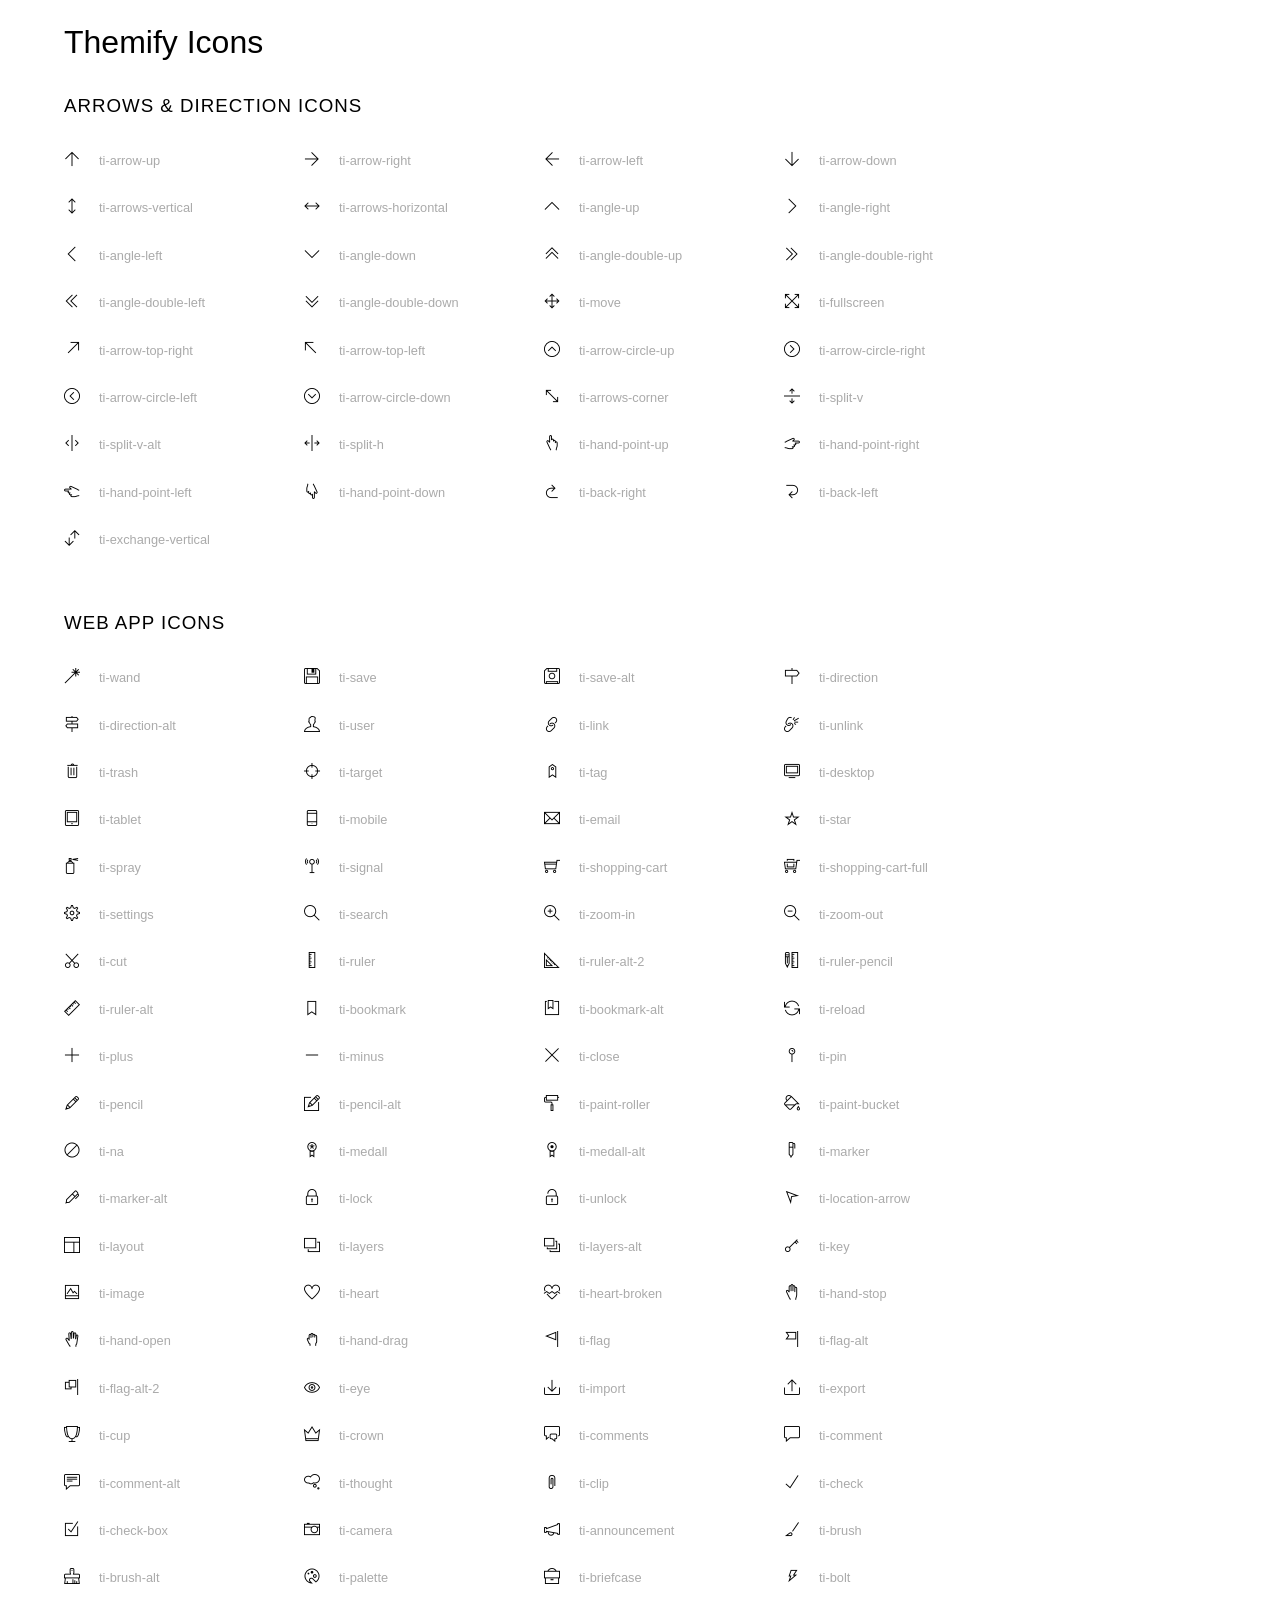
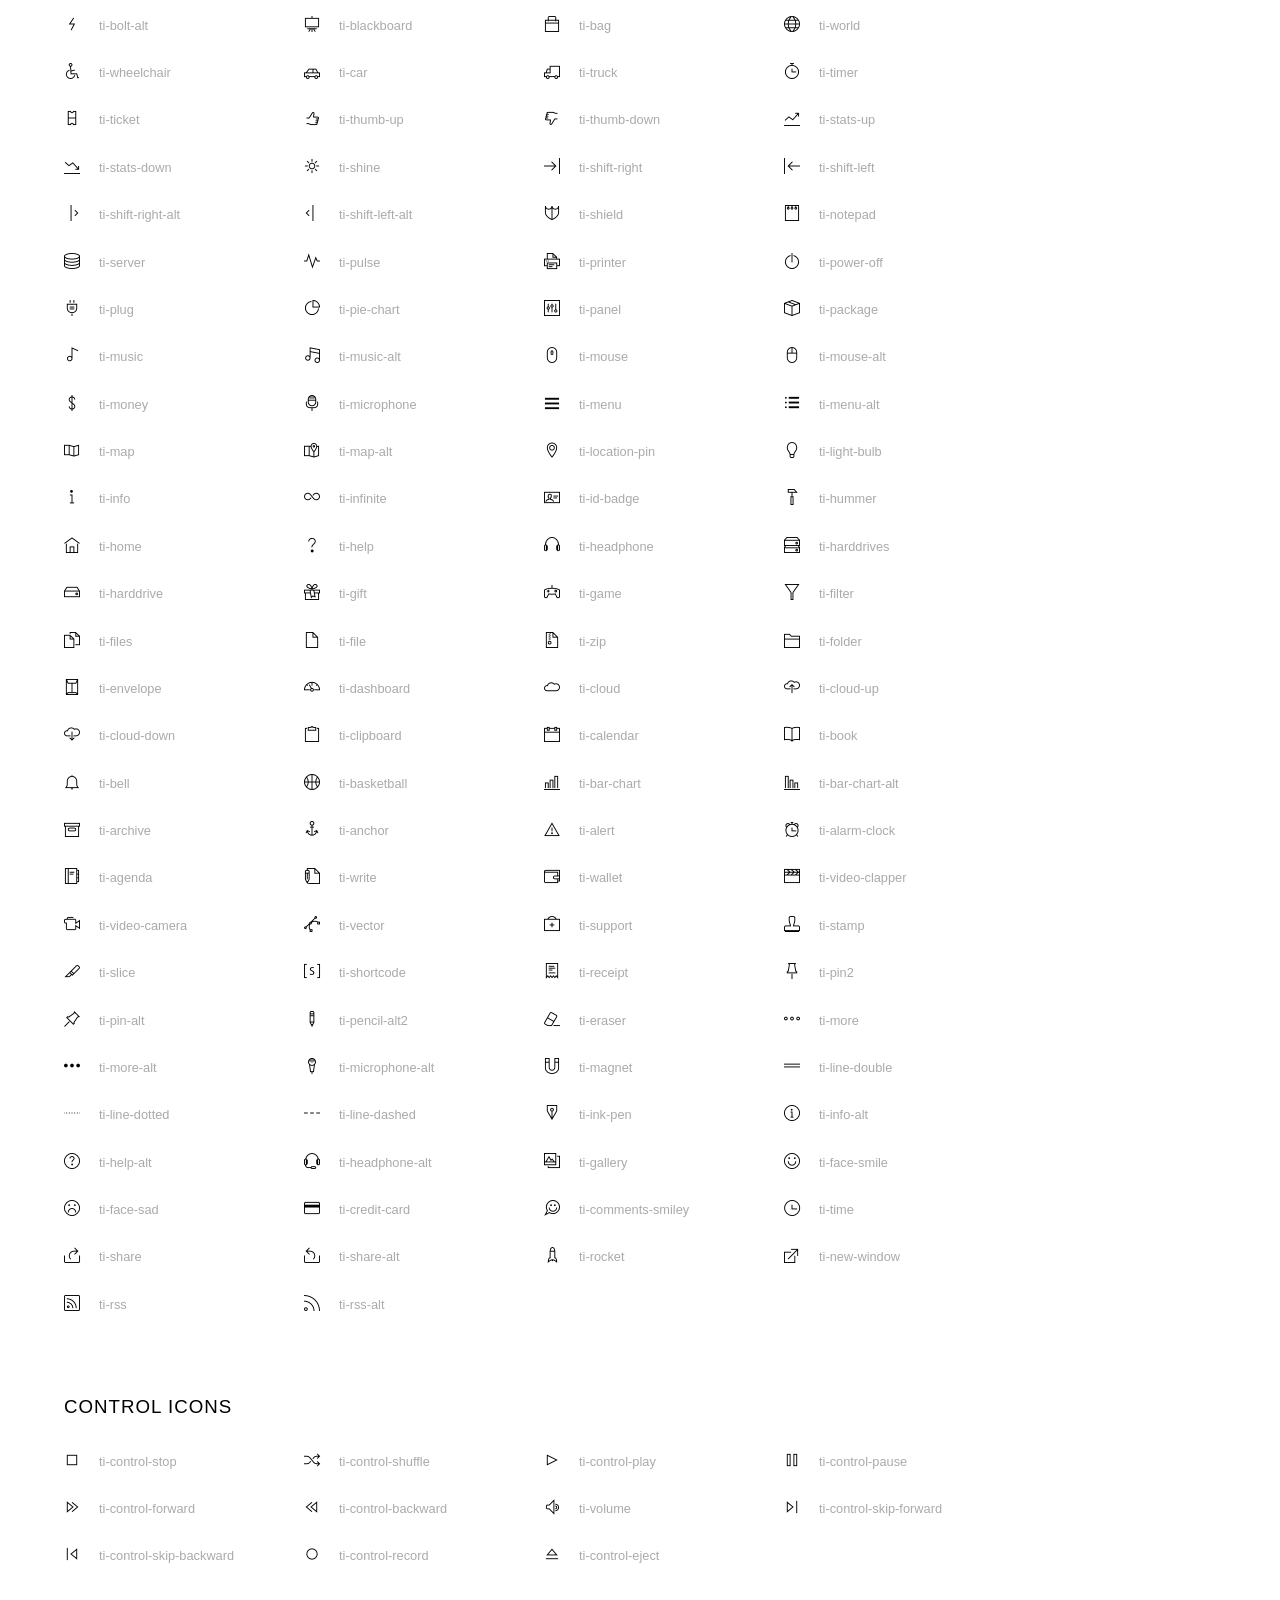
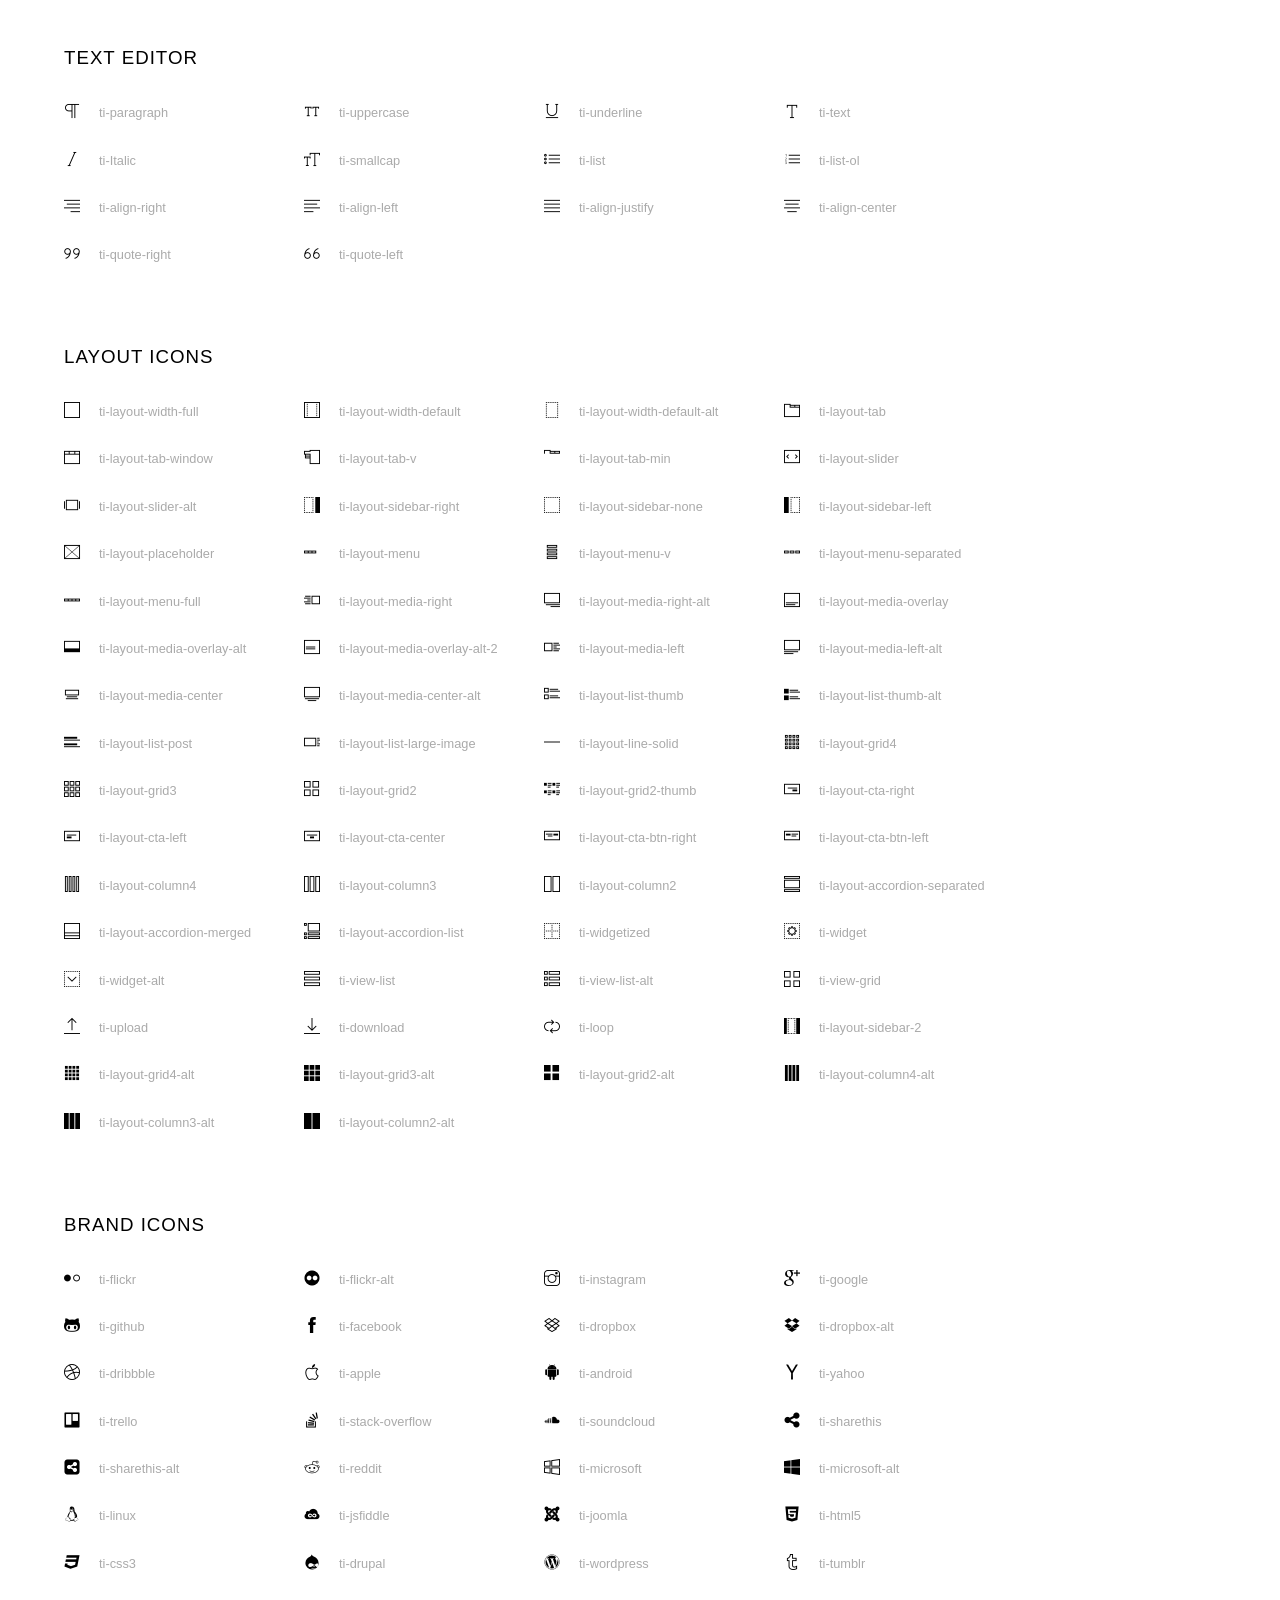
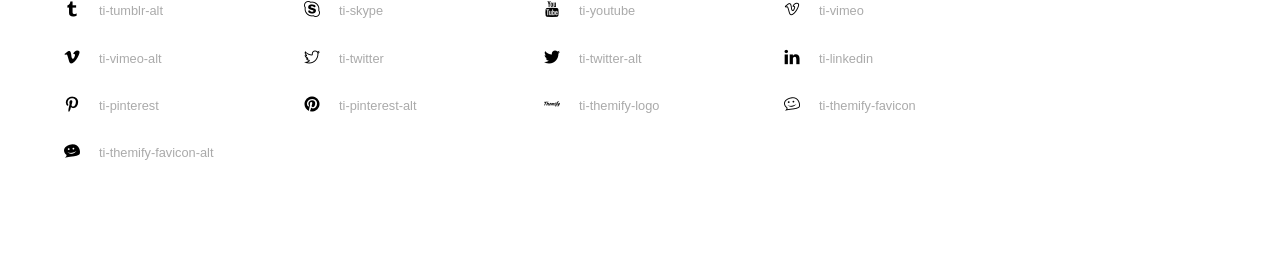
<file: vendors/themify-icons/index.html>
<!doctype html>
<html>
<head>
	<meta charset="utf-8">
	<title>Themify Icon Font</title>
	<meta name="viewport" content="width=device-width">
	<link rel="stylesheet" href="demo-files/demo.css">
	<link rel="stylesheet" href="themify-icons.css">
	<!--[if lt IE 8]><!-->
	<link rel="stylesheet" href="ie7/ie7.css">
	<!--<![endif]-->
</head>
<body>
	<h1>Themify Icons</h1>

	<div class="icon-section">

		<div class="icon-section">
			<h3>Arrows &amp; Direction Icons </h3>

			<div class="icon-container">
				<span class="ti-arrow-up"></span><span class="icon-name"> ti-arrow-up</span>
			</div>
			<div class="icon-container">
				<span class="ti-arrow-right"></span><span class="icon-name"> ti-arrow-right</span>
			</div>
			<div class="icon-container">
				<span class="ti-arrow-left"></span><span class="icon-name"> ti-arrow-left</span>
			</div>
			<div class="icon-container">
				<span class="ti-arrow-down"></span><span class="icon-name"> ti-arrow-down</span>
			</div>
			<div class="icon-container">
				<span class="ti-arrows-vertical"></span><span class="icon-name"> ti-arrows-vertical</span>
			</div>
			<div class="icon-container">
				<span class="ti-arrows-horizontal"></span><span class="icon-name"> ti-arrows-horizontal</span>
			</div>
			<div class="icon-container">
				<span class="ti-angle-up"></span><span class="icon-name"> ti-angle-up</span>
			</div>
			<div class="icon-container">
				<span class="ti-angle-right"></span><span class="icon-name"> ti-angle-right</span>
			</div>
			<div class="icon-container">
				<span class="ti-angle-left"></span><span class="icon-name"> ti-angle-left</span>
			</div>
			<div class="icon-container">
				<span class="ti-angle-down"></span><span class="icon-name"> ti-angle-down</span>
			</div>	
			<div class="icon-container">
				<span class="ti-angle-double-up"></span><span class="icon-name"> ti-angle-double-up</span>
			</div>
			<div class="icon-container">
				<span class="ti-angle-double-right"></span><span class="icon-name"> ti-angle-double-right</span>
			</div>
			<div class="icon-container">
				<span class="ti-angle-double-left"></span><span class="icon-name"> ti-angle-double-left</span>
			</div>
			<div class="icon-container">
				<span class="ti-angle-double-down"></span><span class="icon-name"> ti-angle-double-down</span>
			</div>					
			<div class="icon-container">
				<span class="ti-move"></span><span class="icon-name"> ti-move</span>
			</div>
			<div class="icon-container">
				<span class="ti-fullscreen"></span><span class="icon-name"> ti-fullscreen</span>
			</div>
			<div class="icon-container">
				<span class="ti-arrow-top-right"></span><span class="icon-name"> ti-arrow-top-right</span>
			</div>
			<div class="icon-container">
				<span class="ti-arrow-top-left"></span><span class="icon-name"> ti-arrow-top-left</span>
			</div>
			<div class="icon-container">
				<span class="ti-arrow-circle-up"></span><span class="icon-name"> ti-arrow-circle-up</span>
			</div>
			<div class="icon-container">
				<span class="ti-arrow-circle-right"></span><span class="icon-name"> ti-arrow-circle-right</span>
			</div>
			<div class="icon-container">
				<span class="ti-arrow-circle-left"></span><span class="icon-name"> ti-arrow-circle-left</span>
			</div>
			<div class="icon-container">
				<span class="ti-arrow-circle-down"></span><span class="icon-name"> ti-arrow-circle-down</span>
			</div>
			<div class="icon-container">
				<span class="ti-arrows-corner"></span><span class="icon-name"> ti-arrows-corner</span>
			</div>
			<div class="icon-container">
				<span class="ti-split-v"></span><span class="icon-name"> ti-split-v</span>
			</div>

			<div class="icon-container">
				<span class="ti-split-v-alt"></span><span class="icon-name"> ti-split-v-alt</span>
			</div>
			<div class="icon-container">
				<span class="ti-split-h"></span><span class="icon-name"> ti-split-h</span>
			</div>
			<div class="icon-container">
				<span class="ti-hand-point-up"></span><span class="icon-name"> ti-hand-point-up</span>
			</div>
			<div class="icon-container">
				<span class="ti-hand-point-right"></span><span class="icon-name"> ti-hand-point-right</span>
			</div>
			<div class="icon-container">
				<span class="ti-hand-point-left"></span><span class="icon-name"> ti-hand-point-left</span>
			</div>
			<div class="icon-container">
				<span class="ti-hand-point-down"></span><span class="icon-name"> ti-hand-point-down</span>
			</div>
			<div class="icon-container">
				<span class="ti-back-right"></span><span class="icon-name"> ti-back-right</span>
			</div>
			<div class="icon-container">
				<span class="ti-back-left"></span><span class="icon-name"> ti-back-left</span>
			</div>
			<div class="icon-container">
				<span class="ti-exchange-vertical"></span><span class="icon-name"> ti-exchange-vertical</span>
			</div>

		</div> <!-- Arrows Icons -->



		<h3>Web App Icons</h3>
		
		<div class="icon-section">

			<div class="icon-container">
				<span class="ti-wand"></span><span class="icon-name"> ti-wand</span>
			</div>
			<div class="icon-container">
				<span class="ti-save"></span><span class="icon-name"> ti-save</span>
			</div>
			<div class="icon-container">
				<span class="ti-save-alt"></span><span class="icon-name"> ti-save-alt</span>
			</div>

			<div class="icon-container">
				<span class="ti-direction"></span><span class="icon-name"> ti-direction</span>
			</div>
			<div class="icon-container">
				<span class="ti-direction-alt"></span><span class="icon-name"> ti-direction-alt</span>
			</div>
			<div class="icon-container">
				<span class="ti-user"></span><span class="icon-name"> ti-user</span>
			</div>
			<div class="icon-container">
				<span class="ti-link"></span><span class="icon-name"> ti-link</span>
			</div>
			<div class="icon-container">
				<span class="ti-unlink"></span><span class="icon-name"> ti-unlink</span>
			</div>
			<div class="icon-container">
				<span class="ti-trash"></span><span class="icon-name"> ti-trash</span>
			</div>
			<div class="icon-container">
				<span class="ti-target"></span><span class="icon-name"> ti-target</span>
			</div>
			<div class="icon-container">
				<span class="ti-tag"></span><span class="icon-name"> ti-tag</span>
			</div>
			<div class="icon-container">
				<span class="ti-desktop"></span><span class="icon-name"> ti-desktop</span>
			</div>
			<div class="icon-container">
				<span class="ti-tablet"></span><span class="icon-name"> ti-tablet</span>
			</div>
			<div class="icon-container">
				<span class="ti-mobile"></span><span class="icon-name"> ti-mobile</span>
			</div>
			<div class="icon-container">
				<span class="ti-email"></span><span class="icon-name"> ti-email</span>
			</div>	
			<div class="icon-container">
				<span class="ti-star"></span><span class="icon-name"> ti-star</span>
			</div>
			<div class="icon-container">
				<span class="ti-spray"></span><span class="icon-name"> ti-spray</span>
			</div>
			<div class="icon-container">
				<span class="ti-signal"></span><span class="icon-name"> ti-signal</span>
			</div>
			<div class="icon-container">
				<span class="ti-shopping-cart"></span><span class="icon-name"> ti-shopping-cart</span>
			</div>
			<div class="icon-container">
				<span class="ti-shopping-cart-full"></span><span class="icon-name"> ti-shopping-cart-full</span>
			</div>
			<div class="icon-container">
				<span class="ti-settings"></span><span class="icon-name"> ti-settings</span>
			</div>
			<div class="icon-container">
				<span class="ti-search"></span><span class="icon-name"> ti-search</span>
			</div>
			<div class="icon-container">
				<span class="ti-zoom-in"></span><span class="icon-name"> ti-zoom-in</span>
			</div>
			<div class="icon-container">
				<span class="ti-zoom-out"></span><span class="icon-name"> ti-zoom-out</span>
			</div>
			<div class="icon-container">
				<span class="ti-cut"></span><span class="icon-name"> ti-cut</span>
			</div>
			<div class="icon-container">
				<span class="ti-ruler"></span><span class="icon-name"> ti-ruler</span>
			</div>
			<div class="icon-container">
				<span class="ti-ruler-alt-2"></span><span class="icon-name"> ti-ruler-alt-2</span>
			</div>			
			<div class="icon-container">
				<span class="ti-ruler-pencil"></span><span class="icon-name"> ti-ruler-pencil</span>
			</div>
			<div class="icon-container">
				<span class="ti-ruler-alt"></span><span class="icon-name"> ti-ruler-alt</span>
			</div>
			<div class="icon-container">
				<span class="ti-bookmark"></span><span class="icon-name"> ti-bookmark</span>
			</div>
			<div class="icon-container">
				<span class="ti-bookmark-alt"></span><span class="icon-name"> ti-bookmark-alt</span>
			</div>
			<div class="icon-container">
				<span class="ti-reload"></span><span class="icon-name"> ti-reload</span>
			</div>
			<div class="icon-container">
				<span class="ti-plus"></span><span class="icon-name"> ti-plus</span>
			</div>
			<div class="icon-container">
				<span class="ti-minus"></span><span class="icon-name"> ti-minus</span>
			</div>
			<div class="icon-container">
				<span class="ti-close"></span><span class="icon-name"> ti-close</span>
			</div>			
			<div class="icon-container">
				<span class="ti-pin"></span><span class="icon-name"> ti-pin</span>
			</div>
			<div class="icon-container">
				<span class="ti-pencil"></span><span class="icon-name"> ti-pencil</span>
			</div>
					
		  	<div class="icon-container">
				<span class="ti-pencil-alt"></span><span class="icon-name"> ti-pencil-alt</span>
			</div>
			<div class="icon-container">
				<span class="ti-paint-roller"></span><span class="icon-name"> ti-paint-roller</span>
			</div>
			<div class="icon-container">
				<span class="ti-paint-bucket"></span><span class="icon-name"> ti-paint-bucket</span>
			</div>
			<div class="icon-container">
				<span class="ti-na"></span><span class="icon-name"> ti-na</span>
			</div>
			<div class="icon-container">
				<span class="ti-medall"></span><span class="icon-name"> ti-medall</span>
			</div>
			<div class="icon-container">
				<span class="ti-medall-alt"></span><span class="icon-name"> ti-medall-alt</span>
			</div>
			<div class="icon-container">
				<span class="ti-marker"></span><span class="icon-name"> ti-marker</span>
			</div>
			<div class="icon-container">
				<span class="ti-marker-alt"></span><span class="icon-name"> ti-marker-alt</span>
			</div>

			<div class="icon-container">
				<span class="ti-lock"></span><span class="icon-name"> ti-lock</span>
			</div>
			<div class="icon-container">
				<span class="ti-unlock"></span><span class="icon-name"> ti-unlock</span>
			</div>
			<div class="icon-container">
				<span class="ti-location-arrow"></span><span class="icon-name"> ti-location-arrow</span>
			</div>
			<div class="icon-container">
				<span class="ti-layout"></span><span class="icon-name"> ti-layout</span>
			</div>
			<div class="icon-container">
				<span class="ti-layers"></span><span class="icon-name"> ti-layers</span>
			</div>
			<div class="icon-container">
				<span class="ti-layers-alt"></span><span class="icon-name"> ti-layers-alt</span>
			</div>
			<div class="icon-container">
				<span class="ti-key"></span><span class="icon-name"> ti-key</span>
			</div>
			<div class="icon-container">
				<span class="ti-image"></span><span class="icon-name"> ti-image</span>
			</div>
			<div class="icon-container">
				<span class="ti-heart"></span><span class="icon-name"> ti-heart</span>
			</div>
			<div class="icon-container">
				<span class="ti-heart-broken"></span><span class="icon-name"> ti-heart-broken</span>
			</div>
			<div class="icon-container">
				<span class="ti-hand-stop"></span><span class="icon-name"> ti-hand-stop</span>
			</div>
			<div class="icon-container">
				<span class="ti-hand-open"></span><span class="icon-name"> ti-hand-open</span>
			</div>
			<div class="icon-container">
				<span class="ti-hand-drag"></span><span class="icon-name"> ti-hand-drag</span>
			</div>
			<div class="icon-container">
				<span class="ti-flag"></span><span class="icon-name"> ti-flag</span>
			</div>
			<div class="icon-container">
				<span class="ti-flag-alt"></span><span class="icon-name"> ti-flag-alt</span>
			</div>
			<div class="icon-container">
				<span class="ti-flag-alt-2"></span><span class="icon-name"> ti-flag-alt-2</span>
			</div>
			<div class="icon-container">
				<span class="ti-eye"></span><span class="icon-name"> ti-eye</span>
			</div>
			<div class="icon-container">
				<span class="ti-import"></span><span class="icon-name"> ti-import</span>
			</div>			
			<div class="icon-container">
				<span class="ti-export"></span><span class="icon-name"> ti-export</span>
			</div>
			<div class="icon-container">
				<span class="ti-cup"></span><span class="icon-name"> ti-cup</span>
			</div>
			<div class="icon-container">
				<span class="ti-crown"></span><span class="icon-name"> ti-crown</span>
			</div>
			<div class="icon-container">
				<span class="ti-comments"></span><span class="icon-name"> ti-comments</span>
			</div>
			<div class="icon-container">
				<span class="ti-comment"></span><span class="icon-name"> ti-comment</span>
			</div>
			<div class="icon-container">
				<span class="ti-comment-alt"></span><span class="icon-name"> ti-comment-alt</span>
			</div>
			<div class="icon-container">
				<span class="ti-thought"></span><span class="icon-name"> ti-thought</span>
			</div>			
			<div class="icon-container">
				<span class="ti-clip"></span><span class="icon-name"> ti-clip</span>
			</div>

			<div class="icon-container">
				<span class="ti-check"></span><span class="icon-name"> ti-check</span>
			</div>
			<div class="icon-container">
				<span class="ti-check-box"></span><span class="icon-name"> ti-check-box</span>
			</div>
			<div class="icon-container">
				<span class="ti-camera"></span><span class="icon-name"> ti-camera</span>
			</div>
			<div class="icon-container">
				<span class="ti-announcement"></span><span class="icon-name"> ti-announcement</span>
			</div>
			<div class="icon-container">
				<span class="ti-brush"></span><span class="icon-name"> ti-brush</span>
			</div>
			<div class="icon-container">
				<span class="ti-brush-alt"></span><span class="icon-name"> ti-brush-alt</span>
			</div>
			<div class="icon-container">
				<span class="ti-palette"></span><span class="icon-name"> ti-palette</span>
			</div>			
			<div class="icon-container">
				<span class="ti-briefcase"></span><span class="icon-name"> ti-briefcase</span>
			</div>
			<div class="icon-container">
				<span class="ti-bolt"></span><span class="icon-name"> ti-bolt</span>
			</div>
			<div class="icon-container">
				<span class="ti-bolt-alt"></span><span class="icon-name"> ti-bolt-alt</span>
			</div>
			<div class="icon-container">
				<span class="ti-blackboard"></span><span class="icon-name"> ti-blackboard</span>
			</div>
			<div class="icon-container">
				<span class="ti-bag"></span><span class="icon-name"> ti-bag</span>
			</div>
			<div class="icon-container">
				<span class="ti-world"></span><span class="icon-name"> ti-world</span>
			</div>
			<div class="icon-container">
				<span class="ti-wheelchair"></span><span class="icon-name"> ti-wheelchair</span>
			</div>
			<div class="icon-container">
				<span class="ti-car"></span><span class="icon-name"> ti-car</span>
			</div>
			<div class="icon-container">
				<span class="ti-truck"></span><span class="icon-name"> ti-truck</span>
			</div>
			<div class="icon-container">
				<span class="ti-timer"></span><span class="icon-name"> ti-timer</span>
			</div>
			<div class="icon-container">
				<span class="ti-ticket"></span><span class="icon-name"> ti-ticket</span>
			</div>
			<div class="icon-container">
				<span class="ti-thumb-up"></span><span class="icon-name"> ti-thumb-up</span>
			</div>
			<div class="icon-container">
				<span class="ti-thumb-down"></span><span class="icon-name"> ti-thumb-down</span>
			</div>

			<div class="icon-container">
				<span class="ti-stats-up"></span><span class="icon-name"> ti-stats-up</span>
			</div>
			<div class="icon-container">
				<span class="ti-stats-down"></span><span class="icon-name"> ti-stats-down</span>
			</div>
			<div class="icon-container">
				<span class="ti-shine"></span><span class="icon-name"> ti-shine</span>
			</div>
			<div class="icon-container">
				<span class="ti-shift-right"></span><span class="icon-name"> ti-shift-right</span>
			</div>
			<div class="icon-container">
				<span class="ti-shift-left"></span><span class="icon-name"> ti-shift-left</span>
			</div>

			<div class="icon-container">
				<span class="ti-shift-right-alt"></span><span class="icon-name"> ti-shift-right-alt</span>
			</div>
			<div class="icon-container">
				<span class="ti-shift-left-alt"></span><span class="icon-name"> ti-shift-left-alt</span>
			</div>
			<div class="icon-container">
				<span class="ti-shield"></span><span class="icon-name"> ti-shield</span>
			</div>
			<div class="icon-container">
				<span class="ti-notepad"></span><span class="icon-name"> ti-notepad</span>
			</div>
			<div class="icon-container">
				<span class="ti-server"></span><span class="icon-name"> ti-server</span>
			</div>

			<div class="icon-container">
				<span class="ti-pulse"></span><span class="icon-name"> ti-pulse</span>
			</div>
			<div class="icon-container">
				<span class="ti-printer"></span><span class="icon-name"> ti-printer</span>
			</div>
			<div class="icon-container">
				<span class="ti-power-off"></span><span class="icon-name"> ti-power-off</span>
			</div>
			<div class="icon-container">
				<span class="ti-plug"></span><span class="icon-name"> ti-plug</span>
			</div>
			<div class="icon-container">
				<span class="ti-pie-chart"></span><span class="icon-name"> ti-pie-chart</span>
			</div>

			<div class="icon-container">
				<span class="ti-panel"></span><span class="icon-name"> ti-panel</span>
			</div>
			<div class="icon-container">
				<span class="ti-package"></span><span class="icon-name"> ti-package</span>
			</div>
			<div class="icon-container">
				<span class="ti-music"></span><span class="icon-name"> ti-music</span>
			</div>
			<div class="icon-container">
				<span class="ti-music-alt"></span><span class="icon-name"> ti-music-alt</span>
			</div>
			<div class="icon-container">
				<span class="ti-mouse"></span><span class="icon-name"> ti-mouse</span>
			</div>
			<div class="icon-container">
				<span class="ti-mouse-alt"></span><span class="icon-name"> ti-mouse-alt</span>
			</div>
			<div class="icon-container">
				<span class="ti-money"></span><span class="icon-name"> ti-money</span>
			</div>
			<div class="icon-container">
				<span class="ti-microphone"></span><span class="icon-name"> ti-microphone</span>
			</div>
			<div class="icon-container">
				<span class="ti-menu"></span><span class="icon-name"> ti-menu</span>
			</div>
			<div class="icon-container">
				<span class="ti-menu-alt"></span><span class="icon-name"> ti-menu-alt</span>
			</div>
			<div class="icon-container">
				<span class="ti-map"></span><span class="icon-name"> ti-map</span>
			</div>
			<div class="icon-container">
				<span class="ti-map-alt"></span><span class="icon-name"> ti-map-alt</span>
			</div>

			<div class="icon-container">
				<span class="ti-location-pin"></span><span class="icon-name"> ti-location-pin</span>
			</div>

			<div class="icon-container">
				<span class="ti-light-bulb"></span><span class="icon-name"> ti-light-bulb</span>
			</div>
			<div class="icon-container">
				<span class="ti-info"></span><span class="icon-name"> ti-info</span>
			</div>
			<div class="icon-container">
				<span class="ti-infinite"></span><span class="icon-name"> ti-infinite</span>
			</div>
			<div class="icon-container">
				<span class="ti-id-badge"></span><span class="icon-name"> ti-id-badge</span>
			</div>
			<div class="icon-container">
				<span class="ti-hummer"></span><span class="icon-name"> ti-hummer</span>
			</div>
			<div class="icon-container">
				<span class="ti-home"></span><span class="icon-name"> ti-home</span>
			</div>
			<div class="icon-container">
				<span class="ti-help"></span><span class="icon-name"> ti-help</span>
			</div>
			<div class="icon-container">
				<span class="ti-headphone"></span><span class="icon-name"> ti-headphone</span>
			</div>
			<div class="icon-container">
				<span class="ti-harddrives"></span><span class="icon-name"> ti-harddrives</span>
			</div>
			<div class="icon-container">
				<span class="ti-harddrive"></span><span class="icon-name"> ti-harddrive</span>
			</div>
			<div class="icon-container">
				<span class="ti-gift"></span><span class="icon-name"> ti-gift</span>
			</div>
			<div class="icon-container">
				<span class="ti-game"></span><span class="icon-name"> ti-game</span>
			</div>
			<div class="icon-container">
				<span class="ti-filter"></span><span class="icon-name"> ti-filter</span>
			</div>
			<div class="icon-container">
				<span class="ti-files"></span><span class="icon-name"> ti-files</span>
			</div>
			<div class="icon-container">
				<span class="ti-file"></span><span class="icon-name"> ti-file</span>
			</div>
			<div class="icon-container">
				<span class="ti-zip"></span><span class="icon-name"> ti-zip</span>
			</div>
			<div class="icon-container">
				<span class="ti-folder"></span><span class="icon-name"> ti-folder</span>
			</div>			
			<div class="icon-container">
				<span class="ti-envelope"></span><span class="icon-name"> ti-envelope</span>
			</div>


			<div class="icon-container">
				<span class="ti-dashboard"></span><span class="icon-name"> ti-dashboard</span>
			</div>
			<div class="icon-container">
				<span class="ti-cloud"></span><span class="icon-name"> ti-cloud</span>
			</div>
			<div class="icon-container">
				<span class="ti-cloud-up"></span><span class="icon-name"> ti-cloud-up</span>
			</div>
			<div class="icon-container">
				<span class="ti-cloud-down"></span><span class="icon-name"> ti-cloud-down</span>
			</div>
			<div class="icon-container">
				<span class="ti-clipboard"></span><span class="icon-name"> ti-clipboard</span>
			</div>
			<div class="icon-container">
				<span class="ti-calendar"></span><span class="icon-name"> ti-calendar</span>
			</div>
			<div class="icon-container">
				<span class="ti-book"></span><span class="icon-name"> ti-book</span>
			</div>
			<div class="icon-container">
				<span class="ti-bell"></span><span class="icon-name"> ti-bell</span>
			</div>
			<div class="icon-container">
				<span class="ti-basketball"></span><span class="icon-name"> ti-basketball</span>
			</div>
			<div class="icon-container">
				<span class="ti-bar-chart"></span><span class="icon-name"> ti-bar-chart</span>
			</div>
			<div class="icon-container">
				<span class="ti-bar-chart-alt"></span><span class="icon-name"> ti-bar-chart-alt</span>
			</div>


			<div class="icon-container">
				<span class="ti-archive"></span><span class="icon-name"> ti-archive</span>
			</div>
			<div class="icon-container">
				<span class="ti-anchor"></span><span class="icon-name"> ti-anchor</span>
			</div>

			<div class="icon-container">
				<span class="ti-alert"></span><span class="icon-name"> ti-alert</span>
			</div>
			<div class="icon-container">
				<span class="ti-alarm-clock"></span><span class="icon-name"> ti-alarm-clock</span>
			</div>
			<div class="icon-container">
				<span class="ti-agenda"></span><span class="icon-name"> ti-agenda</span>
			</div>
			<div class="icon-container">
				<span class="ti-write"></span><span class="icon-name"> ti-write</span>
			</div>

			<div class="icon-container">
				<span class="ti-wallet"></span><span class="icon-name"> ti-wallet</span>
			</div>
			<div class="icon-container">
				<span class="ti-video-clapper"></span><span class="icon-name"> ti-video-clapper</span>
			</div>
			<div class="icon-container">
				<span class="ti-video-camera"></span><span class="icon-name"> ti-video-camera</span>
			</div>
			<div class="icon-container">
				<span class="ti-vector"></span><span class="icon-name"> ti-vector</span>
			</div>

			<div class="icon-container">
				<span class="ti-support"></span><span class="icon-name"> ti-support</span>
			</div>
			<div class="icon-container">
				<span class="ti-stamp"></span><span class="icon-name"> ti-stamp</span>
			</div>
			<div class="icon-container">
				<span class="ti-slice"></span><span class="icon-name"> ti-slice</span>
			</div>
			<div class="icon-container">
				<span class="ti-shortcode"></span><span class="icon-name"> ti-shortcode</span>
			</div>
			<div class="icon-container">
				<span class="ti-receipt"></span><span class="icon-name"> ti-receipt</span>
			</div>
			<div class="icon-container">
				<span class="ti-pin2"></span><span class="icon-name"> ti-pin2</span>
			</div>
			<div class="icon-container">
				<span class="ti-pin-alt"></span><span class="icon-name"> ti-pin-alt</span>
			</div>
			<div class="icon-container">
				<span class="ti-pencil-alt2"></span><span class="icon-name"> ti-pencil-alt2</span>
			</div>
			<div class="icon-container">
				<span class="ti-eraser"></span><span class="icon-name"> ti-eraser</span>
			</div>			
			<div class="icon-container">
				<span class="ti-more"></span><span class="icon-name"> ti-more</span>
			</div>
			<div class="icon-container">
				<span class="ti-more-alt"></span><span class="icon-name"> ti-more-alt</span>
			</div>
			<div class="icon-container">
				<span class="ti-microphone-alt"></span><span class="icon-name"> ti-microphone-alt</span>
			</div>
			<div class="icon-container">
				<span class="ti-magnet"></span><span class="icon-name"> ti-magnet</span>
			</div>
			<div class="icon-container">
				<span class="ti-line-double"></span><span class="icon-name"> ti-line-double</span>
			</div>
			<div class="icon-container">
				<span class="ti-line-dotted"></span><span class="icon-name"> ti-line-dotted</span>
			</div>
			<div class="icon-container">
				<span class="ti-line-dashed"></span><span class="icon-name"> ti-line-dashed</span>
			</div>

			<div class="icon-container">
				<span class="ti-ink-pen"></span><span class="icon-name"> ti-ink-pen</span>
			</div>
			<div class="icon-container">
				<span class="ti-info-alt"></span><span class="icon-name"> ti-info-alt</span>
			</div>
			<div class="icon-container">
				<span class="ti-help-alt"></span><span class="icon-name"> ti-help-alt</span>
			</div>
			<div class="icon-container">
				<span class="ti-headphone-alt"></span><span class="icon-name"> ti-headphone-alt</span>
			</div>

			<div class="icon-container">
				<span class="ti-gallery"></span><span class="icon-name"> ti-gallery</span>
			</div>
			<div class="icon-container">
				<span class="ti-face-smile"></span><span class="icon-name"> ti-face-smile</span>
			</div>
			<div class="icon-container">
				<span class="ti-face-sad"></span><span class="icon-name"> ti-face-sad</span>
			</div>
			<div class="icon-container">
				<span class="ti-credit-card"></span><span class="icon-name"> ti-credit-card</span>
			</div>
			<div class="icon-container">
				<span class="ti-comments-smiley"></span><span class="icon-name"> ti-comments-smiley</span>
			</div>
			<div class="icon-container">
				<span class="ti-time"></span><span class="icon-name"> ti-time</span>
			</div>
			<div class="icon-container">
				<span class="ti-share"></span><span class="icon-name"> ti-share</span>
			</div>
			<div class="icon-container">
				<span class="ti-share-alt"></span><span class="icon-name"> ti-share-alt</span>
			</div>
			<div class="icon-container">
				<span class="ti-rocket"></span><span class="icon-name"> ti-rocket</span>
			</div>

			<div class="icon-container">
				<span class="ti-new-window"></span><span class="icon-name"> ti-new-window</span>
			</div>

			<div class="icon-container">
				<span class="ti-rss"></span><span class="icon-name"> ti-rss</span>
			</div>

			<div class="icon-container">
				<span class="ti-rss-alt"></span><span class="icon-name"> ti-rss-alt</span>
			</div>
			
		</div><!-- Web App Icons -->


		<div class="icon-section">
			<h3>Control Icons</h3>
			<div class="icon-container">
				<span class="ti-control-stop"></span><span class="icon-name"> ti-control-stop</span>
			</div>
			<div class="icon-container">
				<span class="ti-control-shuffle"></span><span class="icon-name"> ti-control-shuffle</span>
			</div>
			<div class="icon-container">
				<span class="ti-control-play"></span><span class="icon-name"> ti-control-play</span>
			</div>
			<div class="icon-container">
				<span class="ti-control-pause"></span><span class="icon-name"> ti-control-pause</span>
			</div>
			<div class="icon-container">
				<span class="ti-control-forward"></span><span class="icon-name"> ti-control-forward</span>
			</div>
			<div class="icon-container">
				<span class="ti-control-backward"></span><span class="icon-name"> ti-control-backward</span>
			</div>	
			<div class="icon-container">
				<span class="ti-volume"></span><span class="icon-name"> ti-volume</span>
			</div>
			<div class="icon-container">
				<span class="ti-control-skip-forward"></span><span class="icon-name"> ti-control-skip-forward</span>
			</div>
			<div class="icon-container">
				<span class="ti-control-skip-backward"></span><span class="icon-name"> ti-control-skip-backward</span>
			</div>
			<div class="icon-container">
				<span class="ti-control-record"></span><span class="icon-name"> ti-control-record</span>
			</div>
			<div class="icon-container">
				<span class="ti-control-eject"></span><span class="icon-name"> ti-control-eject</span>
			</div>			
		</div> <!-- Control Icons -->


		<div class="icon-section">
			<h3>Text Editor</h3>

			<div class="icon-container">
				<span class="ti-paragraph"></span><span class="icon-name"> ti-paragraph</span>
			</div>
			<div class="icon-container">
				<span class="ti-uppercase"></span><span class="icon-name"> ti-uppercase</span>
			</div>

			<div class="icon-container">
				<span class="ti-underline"></span><span class="icon-name"> ti-underline</span>
			</div>
			<div class="icon-container">
				<span class="ti-text"></span><span class="icon-name"> ti-text</span>
			</div>
			<div class="icon-container">
				<span class="ti-Italic"></span><span class="icon-name"> ti-Italic</span>
			</div>
			<div class="icon-container">
				<span class="ti-smallcap"></span><span class="icon-name"> ti-smallcap</span>
			</div>
			<div class="icon-container">
				<span class="ti-list"></span><span class="icon-name"> ti-list</span>
			</div>
			<div class="icon-container">
				<span class="ti-list-ol"></span><span class="icon-name"> ti-list-ol</span>
			</div>
			<div class="icon-container">
				<span class="ti-align-right"></span><span class="icon-name"> ti-align-right</span>
			</div>
			<div class="icon-container">
				<span class="ti-align-left"></span><span class="icon-name"> ti-align-left</span>
			</div>
			<div class="icon-container">
				<span class="ti-align-justify"></span><span class="icon-name"> ti-align-justify</span>
			</div>
			<div class="icon-container">
				<span class="ti-align-center"></span><span class="icon-name"> ti-align-center</span>
			</div>
			<div class="icon-container">
				<span class="ti-quote-right"></span><span class="icon-name"> ti-quote-right</span>
			</div>
			<div class="icon-container">
				<span class="ti-quote-left"></span><span class="icon-name"> ti-quote-left</span>
			</div>

		</div> <!-- Text Editor -->



		<div class="icon-section">
			<h3>Layout Icons</h3>
			<div class="icon-container">
				<span class="ti-layout-width-full"></span><span class="icon-name"> ti-layout-width-full</span>
			</div>
			<div class="icon-container">
				<span class="ti-layout-width-default"></span><span class="icon-name"> ti-layout-width-default</span>
			</div>
			<div class="icon-container">
				<span class="ti-layout-width-default-alt"></span><span class="icon-name"> ti-layout-width-default-alt</span>
			</div>
			<div class="icon-container">
				<span class="ti-layout-tab"></span><span class="icon-name"> ti-layout-tab</span>
			</div>
			<div class="icon-container">
				<span class="ti-layout-tab-window"></span><span class="icon-name"> ti-layout-tab-window</span>
			</div>
			<div class="icon-container">
				<span class="ti-layout-tab-v"></span><span class="icon-name"> ti-layout-tab-v</span>
			</div>
			<div class="icon-container">
				<span class="ti-layout-tab-min"></span><span class="icon-name"> ti-layout-tab-min</span>
			</div>
			<div class="icon-container">
				<span class="ti-layout-slider"></span><span class="icon-name"> ti-layout-slider</span>
			</div>
			<div class="icon-container">
				<span class="ti-layout-slider-alt"></span><span class="icon-name"> ti-layout-slider-alt</span>
			</div>
			<div class="icon-container">
				<span class="ti-layout-sidebar-right"></span><span class="icon-name"> ti-layout-sidebar-right</span>
			</div>
			<div class="icon-container">
				<span class="ti-layout-sidebar-none"></span><span class="icon-name"> ti-layout-sidebar-none</span>
			</div>
			<div class="icon-container">
				<span class="ti-layout-sidebar-left"></span><span class="icon-name"> ti-layout-sidebar-left</span>
			</div>
			<div class="icon-container">
				<span class="ti-layout-placeholder"></span><span class="icon-name"> ti-layout-placeholder</span>
			</div>
			<div class="icon-container">
				<span class="ti-layout-menu"></span><span class="icon-name"> ti-layout-menu</span>
			</div>
			<div class="icon-container">
				<span class="ti-layout-menu-v"></span><span class="icon-name"> ti-layout-menu-v</span>
			</div>
			<div class="icon-container">
				<span class="ti-layout-menu-separated"></span><span class="icon-name"> ti-layout-menu-separated</span>
			</div>
			<div class="icon-container">
				<span class="ti-layout-menu-full"></span><span class="icon-name"> ti-layout-menu-full</span>
			</div>
			<div class="icon-container">
				<span class="ti-layout-media-right"></span><span class="icon-name"> ti-layout-media-right</span>
			</div>
			<div class="icon-container">
				<span class="ti-layout-media-right-alt"></span><span class="icon-name"> ti-layout-media-right-alt</span>
			</div>
			<div class="icon-container">
				<span class="ti-layout-media-overlay"></span><span class="icon-name"> ti-layout-media-overlay</span>
			</div>
			<div class="icon-container">
				<span class="ti-layout-media-overlay-alt"></span><span class="icon-name"> ti-layout-media-overlay-alt</span>
			</div>
			<div class="icon-container">
				<span class="ti-layout-media-overlay-alt-2"></span><span class="icon-name"> ti-layout-media-overlay-alt-2</span>
			</div>
			<div class="icon-container">
				<span class="ti-layout-media-left"></span><span class="icon-name"> ti-layout-media-left</span>
			</div>
			<div class="icon-container">
				<span class="ti-layout-media-left-alt"></span><span class="icon-name"> ti-layout-media-left-alt</span>
			</div>
			<div class="icon-container">
				<span class="ti-layout-media-center"></span><span class="icon-name"> ti-layout-media-center</span>
			</div>
			<div class="icon-container">
				<span class="ti-layout-media-center-alt"></span><span class="icon-name"> ti-layout-media-center-alt</span>
			</div>
			<div class="icon-container">
				<span class="ti-layout-list-thumb"></span><span class="icon-name"> ti-layout-list-thumb</span>
			</div>
			<div class="icon-container">
				<span class="ti-layout-list-thumb-alt"></span><span class="icon-name"> ti-layout-list-thumb-alt</span>
			</div>
			<div class="icon-container">
				<span class="ti-layout-list-post"></span><span class="icon-name"> ti-layout-list-post</span>
			</div>
			<div class="icon-container">
				<span class="ti-layout-list-large-image"></span><span class="icon-name"> ti-layout-list-large-image</span>
			</div>
			<div class="icon-container">
				<span class="ti-layout-line-solid"></span><span class="icon-name"> ti-layout-line-solid</span>
			</div>
			<div class="icon-container">
				<span class="ti-layout-grid4"></span><span class="icon-name"> ti-layout-grid4</span>
			</div>
			<div class="icon-container">
				<span class="ti-layout-grid3"></span><span class="icon-name"> ti-layout-grid3</span>
			</div>
			<div class="icon-container">
				<span class="ti-layout-grid2"></span><span class="icon-name"> ti-layout-grid2</span>
			</div>
			<div class="icon-container">
				<span class="ti-layout-grid2-thumb"></span><span class="icon-name"> ti-layout-grid2-thumb</span>
			</div>
			<div class="icon-container">
				<span class="ti-layout-cta-right"></span><span class="icon-name"> ti-layout-cta-right</span>
			</div>
			<div class="icon-container">
				<span class="ti-layout-cta-left"></span><span class="icon-name"> ti-layout-cta-left</span>
			</div>
			<div class="icon-container">
				<span class="ti-layout-cta-center"></span><span class="icon-name"> ti-layout-cta-center</span>
			</div>
			<div class="icon-container">
				<span class="ti-layout-cta-btn-right"></span><span class="icon-name"> ti-layout-cta-btn-right</span>
			</div>
			<div class="icon-container">
				<span class="ti-layout-cta-btn-left"></span><span class="icon-name"> ti-layout-cta-btn-left</span>
			</div>
			<div class="icon-container">
				<span class="ti-layout-column4"></span><span class="icon-name"> ti-layout-column4</span>
			</div>
			<div class="icon-container">
				<span class="ti-layout-column3"></span><span class="icon-name"> ti-layout-column3</span>
			</div>
			<div class="icon-container">
				<span class="ti-layout-column2"></span><span class="icon-name"> ti-layout-column2</span>
			</div>
			<div class="icon-container">
				<span class="ti-layout-accordion-separated"></span><span class="icon-name"> ti-layout-accordion-separated</span>
			</div>
			<div class="icon-container">
				<span class="ti-layout-accordion-merged"></span><span class="icon-name"> ti-layout-accordion-merged</span>
			</div>
			<div class="icon-container">
				<span class="ti-layout-accordion-list"></span><span class="icon-name"> ti-layout-accordion-list</span>
			</div>
			<div class="icon-container">
				<span class="ti-widgetized"></span><span class="icon-name"> ti-widgetized</span>
			</div>
			<div class="icon-container">
				<span class="ti-widget"></span><span class="icon-name"> ti-widget</span>
			</div>
			<div class="icon-container">
				<span class="ti-widget-alt"></span><span class="icon-name"> ti-widget-alt</span>
			</div>
			<div class="icon-container">
				<span class="ti-view-list"></span><span class="icon-name"> ti-view-list</span>
			</div>
			<div class="icon-container">
				<span class="ti-view-list-alt"></span><span class="icon-name"> ti-view-list-alt</span>
			</div>
			<div class="icon-container">
				<span class="ti-view-grid"></span><span class="icon-name"> ti-view-grid</span>
			</div>
			<div class="icon-container">
				<span class="ti-upload"></span><span class="icon-name"> ti-upload</span>
			</div>
			<div class="icon-container">
				<span class="ti-download"></span><span class="icon-name"> ti-download</span>
			</div>	
			<div class="icon-container">
				<span class="ti-loop"></span><span class="icon-name"> ti-loop</span>
			</div>
			<div class="icon-container">
				<span class="ti-layout-sidebar-2"></span><span class="icon-name"> ti-layout-sidebar-2</span>
			</div>
			<div class="icon-container">
				<span class="ti-layout-grid4-alt"></span><span class="icon-name"> ti-layout-grid4-alt</span>
			</div>
			<div class="icon-container">
				<span class="ti-layout-grid3-alt"></span><span class="icon-name"> ti-layout-grid3-alt</span>
			</div>
			<div class="icon-container">
				<span class="ti-layout-grid2-alt"></span><span class="icon-name"> ti-layout-grid2-alt</span>
			</div>
			<div class="icon-container">
				<span class="ti-layout-column4-alt"></span><span class="icon-name"> ti-layout-column4-alt</span>
			</div>
			<div class="icon-container">
				<span class="ti-layout-column3-alt"></span><span class="icon-name"> ti-layout-column3-alt</span>
			</div>
			<div class="icon-container">
				<span class="ti-layout-column2-alt"></span><span class="icon-name"> ti-layout-column2-alt</span>
			</div>		


		</div> <!-- Layout Icons -->


		<div class="icon-section">
			<h3>Brand Icons</h3>

			<div class="icon-container">
				<span class="ti-flickr"></span><span class="icon-name"> ti-flickr</span>
			</div>
			<div class="icon-container">
				<span class="ti-flickr-alt"></span><span class="icon-name"> ti-flickr-alt</span>
			</div>			
			<div class="icon-container">
				<span class="ti-instagram"></span><span class="icon-name"> ti-instagram</span>
			</div>
			<div class="icon-container">
				<span class="ti-google"></span><span class="icon-name"> ti-google</span>
			</div>
			<div class="icon-container">
				<span class="ti-github"></span><span class="icon-name"> ti-github</span>
			</div>

			<div class="icon-container">
				<span class="ti-facebook"></span><span class="icon-name"> ti-facebook</span>
			</div>
			<div class="icon-container">
				<span class="ti-dropbox"></span><span class="icon-name"> ti-dropbox</span>
			</div>
			<div class="icon-container">
				<span class="ti-dropbox-alt"></span><span class="icon-name"> ti-dropbox-alt</span>
			</div>
			<div class="icon-container">
				<span class="ti-dribbble"></span><span class="icon-name"> ti-dribbble</span>
			</div>
			<div class="icon-container">
				<span class="ti-apple"></span><span class="icon-name"> ti-apple</span>
			</div>
			<div class="icon-container">
				<span class="ti-android"></span><span class="icon-name"> ti-android</span>
			</div>
			<div class="icon-container">
				<span class="ti-yahoo"></span><span class="icon-name"> ti-yahoo</span>
			</div>
			<div class="icon-container">
				<span class="ti-trello"></span><span class="icon-name"> ti-trello</span>
			</div>
			<div class="icon-container">
				<span class="ti-stack-overflow"></span><span class="icon-name"> ti-stack-overflow</span>
			</div>
			<div class="icon-container">
				<span class="ti-soundcloud"></span><span class="icon-name"> ti-soundcloud</span>
			</div>
			<div class="icon-container">
				<span class="ti-sharethis"></span><span class="icon-name"> ti-sharethis</span>
			</div>
			<div class="icon-container">
				<span class="ti-sharethis-alt"></span><span class="icon-name"> ti-sharethis-alt</span>
			</div>
			<div class="icon-container">
				<span class="ti-reddit"></span><span class="icon-name"> ti-reddit</span>
			</div>

			<div class="icon-container">
				<span class="ti-microsoft"></span><span class="icon-name"> ti-microsoft</span>
			</div>
			<div class="icon-container">
				<span class="ti-microsoft-alt"></span><span class="icon-name"> ti-microsoft-alt</span>
			</div>
			<div class="icon-container">
				<span class="ti-linux"></span><span class="icon-name"> ti-linux</span>
			</div>
			<div class="icon-container">
				<span class="ti-jsfiddle"></span><span class="icon-name"> ti-jsfiddle</span>
			</div>
			<div class="icon-container">
				<span class="ti-joomla"></span><span class="icon-name"> ti-joomla</span>
			</div>
			<div class="icon-container">
				<span class="ti-html5"></span><span class="icon-name"> ti-html5</span>
			</div>
			<div class="icon-container">
				<span class="ti-css3"></span><span class="icon-name"> ti-css3</span>
			</div>	
			<div class="icon-container">
				<span class="ti-drupal"></span><span class="icon-name"> ti-drupal</span>
			</div>
			<div class="icon-container">
				<span class="ti-wordpress"></span><span class="icon-name"> ti-wordpress</span>
			</div>		
			<div class="icon-container">
				<span class="ti-tumblr"></span><span class="icon-name"> ti-tumblr</span>
			</div>
			<div class="icon-container">
				<span class="ti-tumblr-alt"></span><span class="icon-name"> ti-tumblr-alt</span>
			</div>
			<div class="icon-container">
				<span class="ti-skype"></span><span class="icon-name"> ti-skype</span>
			</div>
			<div class="icon-container">
				<span class="ti-youtube"></span><span class="icon-name"> ti-youtube</span>
			</div>
			<div class="icon-container">
				<span class="ti-vimeo"></span><span class="icon-name"> ti-vimeo</span>
			</div>
			<div class="icon-container">
				<span class="ti-vimeo-alt"></span><span class="icon-name"> ti-vimeo-alt</span>
			</div>			
			<div class="icon-container">
				<span class="ti-twitter"></span><span class="icon-name"> ti-twitter</span>
			</div>
			<div class="icon-container">
				<span class="ti-twitter-alt"></span><span class="icon-name"> ti-twitter-alt</span>
			</div>
			<div class="icon-container">
				<span class="ti-linkedin"></span><span class="icon-name"> ti-linkedin</span>
			</div>
			<div class="icon-container">
				<span class="ti-pinterest"></span><span class="icon-name"> ti-pinterest</span>
			</div>

			<div class="icon-container">
				<span class="ti-pinterest-alt"></span><span class="icon-name"> ti-pinterest-alt</span>
			</div>
			<div class="icon-container">
				<span class="ti-themify-logo"></span><span class="icon-name"> ti-themify-logo</span>
			</div>
			<div class="icon-container">
				<span class="ti-themify-favicon"></span><span class="icon-name"> ti-themify-favicon</span>
			</div>
			<div class="icon-container">
				<span class="ti-themify-favicon-alt"></span><span class="icon-name"> ti-themify-favicon-alt</span>
			</div>

		</div> <!-- brand Icons -->

	</div>

</body>
</html>
</file>
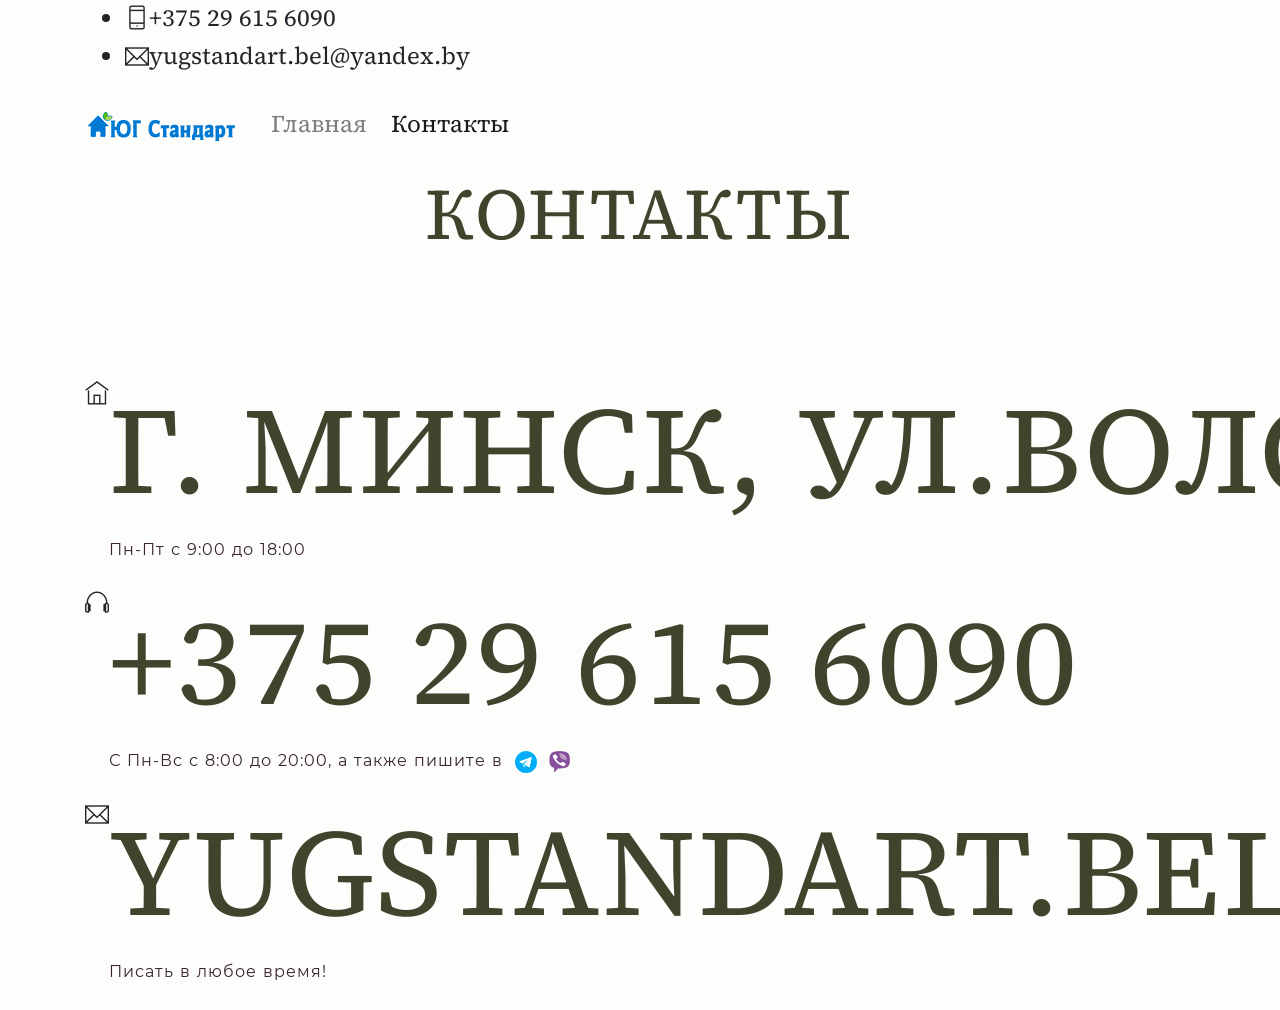
<file: contact.html>
<!DOCTYPE html>
<html lang="ru">
<head>
  <meta charset="UTF-8">
  <meta name="viewport" content="width=device-width, initial-scale=1.0">
  <meta http-equiv="X-UA-Compatible" content="ie=edge">
  <title>Контакты</title>
	<link rel="icon" href="img/Fevicon.png" type="image/png">

  <link rel="stylesheet" href="vendors/bootstrap/bootstrap.min.css">
  <link rel="stylesheet" href="vendors/fontawesome/css/all.min.css">
  <link rel="stylesheet" href="vendors/themify-icons/themify-icons.css">
  <link rel="stylesheet" href="vendors/linericon/style.css">
  <link rel="stylesheet" href="vendors/owl-carousel/owl.theme.default.min.css">
  <link rel="stylesheet" href="vendors/owl-carousel/owl.carousel.min.css">
  <link rel="stylesheet" href="vendors/Magnific-Popup/magnific-popup.css">

  <link rel="stylesheet" href="css/style.css">
</head>
<body>
  <section class="header-top d-none d-sm-block">
    <div class="container">
      <div class="d-sm-flex justify-content-between">
        <ul class="header-top__info mb-2 mb-sm-0">
          <li><a href="tel:+375296156090"><span class="align-middle"><i class="ti-mobile"></i></span>+375 29 615 6090</a></li>
          <li><a href="mailto:yugstandart.bel@yandex.by"><span class="align-middle"><i class="ti-email"></i></span>yugstandart.bel@yandex.by</a></li>
        </ul>
      </div>
    </div>
  </section>

  <header class="header_area">
    <div class="main_menu">
      <nav class="navbar navbar-expand-lg navbar-light">
        <div class="container box_1620">
          <a class="navbar-brand logo_h" href="index.html"><img src="img/logo.png" alt=""></a>
          <button class="navbar-toggler" type="button" data-toggle="collapse" data-target="#navbarSupportedContent" aria-controls="navbarSupportedContent" aria-expanded="false" aria-label="Toggle navigation">
            <span class="icon-bar"></span>
            <span class="icon-bar"></span>
            <span class="icon-bar"></span>
          </button>
          <div class="collapse navbar-collapse offset" id="navbarSupportedContent">
            <ul class="nav navbar-nav menu_nav justify-content-end">
              <li class="nav-item"><a class="nav-link" href="index.html">Главная</a></li> 
              <li class="nav-item active"><a class="nav-link" href="contact.html">Контакты</a></li>
            </ul>
          </div> 
        </div>
      </nav>
    </div>
  </header>   
  <section class="hero-banner hero-banner--sm">
    <div class="hero-banner__content text-center">
      <h1>Контакты</h1>
    </div>
  </section>
  <section class="section-margin--large">
    <div class="container">
      <div class="d-none d-sm-block mb-5 pb-4">
      	<div id="map" style="height: 100%; width:100% ">
        <script type="text/javascript" charset="utf-8" async src="https://api-maps.yandex.ru/services/constructor/1.0/js/?um=constructor%3Ac429beec7b481d7f6c0d3705eed88d61b9d5d7a0d416560d592f56a30659b9bc&amp;width=100%&amp;height=420&amp;lang=ru_RU&amp;scroll=true">
        </script>
        </div>
      </div>
      <div class="row">
        <div class="col-md-4 col-lg-3 mb-4 mb-md-0">
          <div class="media contact-info">
            <span class="contact-info__icon"><i class="ti-home"></i></span>
            <div class="media-body">
              <h3>г.&nbsp;Минск,&nbsp;ул.Володько&nbsp;д.&nbsp;18,&nbsp;офис&nbsp;107&#x2011;К&numsp;</h3>
              <p>Пн-Пт с 9:00 до 18:00</p>
            </div>
          </div>
          <div class="media contact-info">
            <span class="contact-info__icon"><i class="ti-headphone"></i></span>
            <div class="media-body">
              <h3><a href="tel:+375296156090">+375&nbsp;29&nbsp;615&nbsp;6090&numsp;</h3>
              <p>С Пн-Вс с 8:00 до 20:00, a также пишите в&numsp;<img src="img\telegram.png">&numsp;<img src="img\viber.png"></p>
            </div>
          </div>
		  <div class="media contact-info">
            <span class="contact-info__icon"><i class="ti-email"></i></span>
            <div class="media-body">
              <h3><a href="mailto:yugstandart.bel@yandex.by">yugstandart.bel@yandex.by</a></h3>
              <p>Писать в любое время!</p>
            </div>
          </div>
        </div>
      </div>
    </div>
  </section>
  <section class="d-lg-flex align-items-center section-margin--large">
    <div class="about__videoWrapper"></div>
    <div class="container">
      <div class="about__content"></div>
    </div>
  </section>
  <script src="vendors/jquery/jquery-3.2.1.min.js"></script>
  <script src="vendors/bootstrap/bootstrap.bundle.min.js"></script>
  <script src="vendors/owl-carousel/owl.carousel.min.js"></script>
  <script src="vendors/Magnific-Popup/jquery.magnific-popup.min.js"></script>
  <script src="js/jquery.form.js"></script>
  <script src="js/jquery.validate.min.js"></script>
  <script src="js/contact.js"></script>
  <script src="js/jquery.ajaxchimp.min.js"></script>
  <script src="js/mail-script.js"></script>
  <script src="js/main.js"></script>
</body>
</html>
</file>
<file: vendors/themify-icons/demo-files/demo.css>
body {
	font: normal 1em/1.5em Arial, Helvetica, sans-serif;
	max-width: 90%;
	margin: 30px auto 0;
}
h1, h3 {
	font-weight: normal;
}
h3 {
	font-size: 1.4;
	text-transform: uppercase;
	letter-spacing: 1px;
}

.icon-section {
	margin: 0 0 3em;
	clear: both;
	overflow: hidden;
}
.icon-container {
	width: 240px; 
	padding: .7em 0;
	float: left; 
	position: relative;
	text-align: left;
}
.icon-container [class^="ti-"], 
.icon-container [class*=" ti-"] {
	color: #000;
	position: absolute;
	margin-top: 3px;
	transition: .3s;
}
.icon-container:hover [class^="ti-"],
.icon-container:hover [class*=" ti-"] {
	font-size: 2.2em;
	margin-top: -5px;
}
.icon-container:hover .icon-name {
	color: #000;
}
.icon-name {
	color: #aaa;
	margin-left: 35px;
	font-size: .8em;
	transition: .3s;
}
.icon-container:hover .icon-name {
	margin-left: 45px;
}
</file>
<file: vendors/themify-icons/themify-icons.css>
@font-face {
	font-family: 'themify';
	src:url('fonts/themify.eot?-fvbane');
	src:url('fonts/themify.eot?#iefix-fvbane') format('embedded-opentype'),
		url('fonts/themify.woff?-fvbane') format('woff'),
		url('fonts/themify.ttf?-fvbane') format('truetype'),
		url('fonts/themify.svg?-fvbane#themify') format('svg');
	font-weight: normal;
	font-style: normal;
}

[class^="ti-"], [class*=" ti-"] {
	font-family: 'themify';
	speak: none;
	font-style: normal;
	font-weight: normal;
	font-variant: normal;
	text-transform: none;
	line-height: 1;

	/* Better Font Rendering =========== */
	-webkit-font-smoothing: antialiased;
	-moz-osx-font-smoothing: grayscale;
}

.ti-wand:before {
	content: "\e600";
}
.ti-volume:before {
	content: "\e601";
}
.ti-user:before {
	content: "\e602";
}
.ti-unlock:before {
	content: "\e603";
}
.ti-unlink:before {
	content: "\e604";
}
.ti-trash:before {
	content: "\e605";
}
.ti-thought:before {
	content: "\e606";
}
.ti-target:before {
	content: "\e607";
}
.ti-tag:before {
	content: "\e608";
}
.ti-tablet:before {
	content: "\e609";
}
.ti-star:before {
	content: "\e60a";
}
.ti-spray:before {
	content: "\e60b";
}
.ti-signal:before {
	content: "\e60c";
}
.ti-shopping-cart:before {
	content: "\e60d";
}
.ti-shopping-cart-full:before {
	content: "\e60e";
}
.ti-settings:before {
	content: "\e60f";
}
.ti-search:before {
	content: "\e610";
}
.ti-zoom-in:before {
	content: "\e611";
}
.ti-zoom-out:before {
	content: "\e612";
}
.ti-cut:before {
	content: "\e613";
}
.ti-ruler:before {
	content: "\e614";
}
.ti-ruler-pencil:before {
	content: "\e615";
}
.ti-ruler-alt:before {
	content: "\e616";
}
.ti-bookmark:before {
	content: "\e617";
}
.ti-bookmark-alt:before {
	content: "\e618";
}
.ti-reload:before {
	content: "\e619";
}
.ti-plus:before {
	content: "\e61a";
}
.ti-pin:before {
	content: "\e61b";
}
.ti-pencil:before {
	content: "\e61c";
}
.ti-pencil-alt:before {
	content: "\e61d";
}
.ti-paint-roller:before {
	content: "\e61e";
}
.ti-paint-bucket:before {
	content: "\e61f";
}
.ti-na:before {
	content: "\e620";
}
.ti-mobile:before {
	content: "\e621";
}
.ti-minus:before {
	content: "\e622";
}
.ti-medall:before {
	content: "\e623";
}
.ti-medall-alt:before {
	content: "\e624";
}
.ti-marker:before {
	content: "\e625";
}
.ti-marker-alt:before {
	content: "\e626";
}
.ti-arrow-up:before {
	content: "\e627";
}
.ti-arrow-right:before {
	content: "\e628";
}
.ti-arrow-left:before {
	content: "\e629";
}
.ti-arrow-down:before {
	content: "\e62a";
}
.ti-lock:before {
	content: "\e62b";
}
.ti-location-arrow:before {
	content: "\e62c";
}
.ti-link:before {
	content: "\e62d";
}
.ti-layout:before {
	content: "\e62e";
}
.ti-layers:before {
	content: "\e62f";
}
.ti-layers-alt:before {
	content: "\e630";
}
.ti-key:before {
	content: "\e631";
}
.ti-import:before {
	content: "\e632";
}
.ti-image:before {
	content: "\e633";
}
.ti-heart:before {
	content: "\e634";
}
.ti-heart-broken:before {
	content: "\e635";
}
.ti-hand-stop:before {
	content: "\e636";
}
.ti-hand-open:before {
	content: "\e637";
}
.ti-hand-drag:before {
	content: "\e638";
}
.ti-folder:before {
	content: "\e639";
}
.ti-flag:before {
	content: "\e63a";
}
.ti-flag-alt:before {
	content: "\e63b";
}
.ti-flag-alt-2:before {
	content: "\e63c";
}
.ti-eye:before {
	content: "\e63d";
}
.ti-export:before {
	content: "\e63e";
}
.ti-exchange-vertical:before {
	content: "\e63f";
}
.ti-desktop:before {
	content: "\e640";
}
.ti-cup:before {
	content: "\e641";
}
.ti-crown:before {
	content: "\e642";
}
.ti-comments:before {
	content: "\e643";
}
.ti-comment:before {
	content: "\e644";
}
.ti-comment-alt:before {
	content: "\e645";
}
.ti-close:before {
	content: "\e646";
}
.ti-clip:before {
	content: "\e647";
}
.ti-angle-up:before {
	content: "\e648";
}
.ti-angle-right:before {
	content: "\e649";
}
.ti-angle-left:before {
	content: "\e64a";
}
.ti-angle-down:before {
	content: "\e64b";
}
.ti-check:before {
	content: "\e64c";
}
.ti-check-box:before {
	content: "\e64d";
}
.ti-camera:before {
	content: "\e64e";
}
.ti-announcement:before {
	content: "\e64f";
}
.ti-brush:before {
	content: "\e650";
}
.ti-briefcase:before {
	content: "\e651";
}
.ti-bolt:before {
	content: "\e652";
}
.ti-bolt-alt:before {
	content: "\e653";
}
.ti-blackboard:before {
	content: "\e654";
}
.ti-bag:before {
	content: "\e655";
}
.ti-move:before {
	content: "\e656";
}
.ti-arrows-vertical:before {
	content: "\e657";
}
.ti-arrows-horizontal:before {
	content: "\e658";
}
.ti-fullscreen:before {
	content: "\e659";
}
.ti-arrow-top-right:before {
	content: "\e65a";
}
.ti-arrow-top-left:before {
	content: "\e65b";
}
.ti-arrow-circle-up:before {
	content: "\e65c";
}
.ti-arrow-circle-right:before {
	content: "\e65d";
}
.ti-arrow-circle-left:before {
	content: "\e65e";
}
.ti-arrow-circle-down:before {
	content: "\e65f";
}
.ti-angle-double-up:before {
	content: "\e660";
}
.ti-angle-double-right:before {
	content: "\e661";
}
.ti-angle-double-left:before {
	content: "\e662";
}
.ti-angle-double-down:before {
	content: "\e663";
}
.ti-zip:before {
	content: "\e664";
}
.ti-world:before {
	content: "\e665";
}
.ti-wheelchair:before {
	content: "\e666";
}
.ti-view-list:before {
	content: "\e667";
}
.ti-view-list-alt:before {
	content: "\e668";
}
.ti-view-grid:before {
	content: "\e669";
}
.ti-uppercase:before {
	content: "\e66a";
}
.ti-upload:before {
	content: "\e66b";
}
.ti-underline:before {
	content: "\e66c";
}
.ti-truck:before {
	content: "\e66d";
}
.ti-timer:before {
	content: "\e66e";
}
.ti-ticket:before {
	content: "\e66f";
}
.ti-thumb-up:before {
	content: "\e670";
}
.ti-thumb-down:before {
	content: "\e671";
}
.ti-text:before {
	content: "\e672";
}
.ti-stats-up:before {
	content: "\e673";
}
.ti-stats-down:before {
	content: "\e674";
}
.ti-split-v:before {
	content: "\e675";
}
.ti-split-h:before {
	content: "\e676";
}
.ti-smallcap:before {
	content: "\e677";
}
.ti-shine:before {
	content: "\e678";
}
.ti-shift-right:before {
	content: "\e679";
}
.ti-shift-left:before {
	content: "\e67a";
}
.ti-shield:before {
	content: "\e67b";
}
.ti-notepad:before {
	content: "\e67c";
}
.ti-server:before {
	content: "\e67d";
}
.ti-quote-right:before {
	content: "\e67e";
}
.ti-quote-left:before {
	content: "\e67f";
}
.ti-pulse:before {
	content: "\e680";
}
.ti-printer:before {
	content: "\e681";
}
.ti-power-off:before {
	content: "\e682";
}
.ti-plug:before {
	content: "\e683";
}
.ti-pie-chart:before {
	content: "\e684";
}
.ti-paragraph:before {
	content: "\e685";
}
.ti-panel:before {
	content: "\e686";
}
.ti-package:before {
	content: "\e687";
}
.ti-music:before {
	content: "\e688";
}
.ti-music-alt:before {
	content: "\e689";
}
.ti-mouse:before {
	content: "\e68a";
}
.ti-mouse-alt:before {
	content: "\e68b";
}
.ti-money:before {
	content: "\e68c";
}
.ti-microphone:before {
	content: "\e68d";
}
.ti-menu:before {
	content: "\e68e";
}
.ti-menu-alt:before {
	content: "\e68f";
}
.ti-map:before {
	content: "\e690";
}
.ti-map-alt:before {
	content: "\e691";
}
.ti-loop:before {
	content: "\e692";
}
.ti-location-pin:before {
	content: "\e693";
}
.ti-list:before {
	content: "\e694";
}
.ti-light-bulb:before {
	content: "\e695";
}
.ti-Italic:before {
	content: "\e696";
}
.ti-info:before {
	content: "\e697";
}
.ti-infinite:before {
	content: "\e698";
}
.ti-id-badge:before {
	content: "\e699";
}
.ti-hummer:before {
	content: "\e69a";
}
.ti-home:before {
	content: "\e69b";
}
.ti-help:before {
	content: "\e69c";
}
.ti-headphone:before {
	content: "\e69d";
}
.ti-harddrives:before {
	content: "\e69e";
}
.ti-harddrive:before {
	content: "\e69f";
}
.ti-gift:before {
	content: "\e6a0";
}
.ti-game:before {
	content: "\e6a1";
}
.ti-filter:before {
	content: "\e6a2";
}
.ti-files:before {
	content: "\e6a3";
}
.ti-file:before {
	content: "\e6a4";
}
.ti-eraser:before {
	content: "\e6a5";
}
.ti-envelope:before {
	content: "\e6a6";
}
.ti-download:before {
	content: "\e6a7";
}
.ti-direction:before {
	content: "\e6a8";
}
.ti-direction-alt:before {
	content: "\e6a9";
}
.ti-dashboard:before {
	content: "\e6aa";
}
.ti-control-stop:before {
	content: "\e6ab";
}
.ti-control-shuffle:before {
	content: "\e6ac";
}
.ti-control-play:before {
	content: "\e6ad";
}
.ti-control-pause:before {
	content: "\e6ae";
}
.ti-control-forward:before {
	content: "\e6af";
}
.ti-control-backward:before {
	content: "\e6b0";
}
.ti-cloud:before {
	content: "\e6b1";
}
.ti-cloud-up:before {
	content: "\e6b2";
}
.ti-cloud-down:before {
	content: "\e6b3";
}
.ti-clipboard:before {
	content: "\e6b4";
}
.ti-car:before {
	content: "\e6b5";
}
.ti-calendar:before {
	content: "\e6b6";
}
.ti-book:before {
	content: "\e6b7";
}
.ti-bell:before {
	content: "\e6b8";
}
.ti-basketball:before {
	content: "\e6b9";
}
.ti-bar-chart:before {
	content: "\e6ba";
}
.ti-bar-chart-alt:before {
	content: "\e6bb";
}
.ti-back-right:before {
	content: "\e6bc";
}
.ti-back-left:before {
	content: "\e6bd";
}
.ti-arrows-corner:before {
	content: "\e6be";
}
.ti-archive:before {
	content: "\e6bf";
}
.ti-anchor:before {
	content: "\e6c0";
}
.ti-align-right:before {
	content: "\e6c1";
}
.ti-align-left:before {
	content: "\e6c2";
}
.ti-align-justify:before {
	content: "\e6c3";
}
.ti-align-center:before {
	content: "\e6c4";
}
.ti-alert:before {
	content: "\e6c5";
}
.ti-alarm-clock:before {
	content: "\e6c6";
}
.ti-agenda:before {
	content: "\e6c7";
}
.ti-write:before {
	content: "\e6c8";
}
.ti-window:before {
	content: "\e6c9";
}
.ti-widgetized:before {
	content: "\e6ca";
}
.ti-widget:before {
	content: "\e6cb";
}
.ti-widget-alt:before {
	content: "\e6cc";
}
.ti-wallet:before {
	content: "\e6cd";
}
.ti-video-clapper:before {
	content: "\e6ce";
}
.ti-video-camera:before {
	content: "\e6cf";
}
.ti-vector:before {
	content: "\e6d0";
}
.ti-themify-logo:before {
	content: "\e6d1";
}
.ti-themify-favicon:before {
	content: "\e6d2";
}
.ti-themify-favicon-alt:before {
	content: "\e6d3";
}
.ti-support:before {
	content: "\e6d4";
}
.ti-stamp:before {
	content: "\e6d5";
}
.ti-split-v-alt:before {
	content: "\e6d6";
}
.ti-slice:before {
	content: "\e6d7";
}
.ti-shortcode:before {
	content: "\e6d8";
}
.ti-shift-right-alt:before {
	content: "\e6d9";
}
.ti-shift-left-alt:before {
	content: "\e6da";
}
.ti-ruler-alt-2:before {
	content: "\e6db";
}
.ti-receipt:before {
	content: "\e6dc";
}
.ti-pin2:before {
	content: "\e6dd";
}
.ti-pin-alt:before {
	content: "\e6de";
}
.ti-pencil-alt2:before {
	content: "\e6df";
}
.ti-palette:before {
	content: "\e6e0";
}
.ti-more:before {
	content: "\e6e1";
}
.ti-more-alt:before {
	content: "\e6e2";
}
.ti-microphone-alt:before {
	content: "\e6e3";
}
.ti-magnet:before {
	content: "\e6e4";
}
.ti-line-double:before {
	content: "\e6e5";
}
.ti-line-dotted:before {
	content: "\e6e6";
}
.ti-line-dashed:before {
	content: "\e6e7";
}
.ti-layout-width-full:before {
	content: "\e6e8";
}
.ti-layout-width-default:before {
	content: "\e6e9";
}
.ti-layout-width-default-alt:before {
	content: "\e6ea";
}
.ti-layout-tab:before {
	content: "\e6eb";
}
.ti-layout-tab-window:before {
	content: "\e6ec";
}
.ti-layout-tab-v:before {
	content: "\e6ed";
}
.ti-layout-tab-min:before {
	content: "\e6ee";
}
.ti-layout-slider:before {
	content: "\e6ef";
}
.ti-layout-slider-alt:before {
	content: "\e6f0";
}
.ti-layout-sidebar-right:before {
	content: "\e6f1";
}
.ti-layout-sidebar-none:before {
	content: "\e6f2";
}
.ti-layout-sidebar-left:before {
	content: "\e6f3";
}
.ti-layout-placeholder:before {
	content: "\e6f4";
}
.ti-layout-menu:before {
	content: "\e6f5";
}
.ti-layout-menu-v:before {
	content: "\e6f6";
}
.ti-layout-menu-separated:before {
	content: "\e6f7";
}
.ti-layout-menu-full:before {
	content: "\e6f8";
}
.ti-layout-media-right-alt:before {
	content: "\e6f9";
}
.ti-layout-media-right:before {
	content: "\e6fa";
}
.ti-layout-media-overlay:before {
	content: "\e6fb";
}
.ti-layout-media-overlay-alt:before {
	content: "\e6fc";
}
.ti-layout-media-overlay-alt-2:before {
	content: "\e6fd";
}
.ti-layout-media-left-alt:before {
	content: "\e6fe";
}
.ti-layout-media-left:before {
	content: "\e6ff";
}
.ti-layout-media-center-alt:before {
	content: "\e700";
}
.ti-layout-media-center:before {
	content: "\e701";
}
.ti-layout-list-thumb:before {
	content: "\e702";
}
.ti-layout-list-thumb-alt:before {
	content: "\e703";
}
.ti-layout-list-post:before {
	content: "\e704";
}
.ti-layout-list-large-image:before {
	content: "\e705";
}
.ti-layout-line-solid:before {
	content: "\e706";
}
.ti-layout-grid4:before {
	content: "\e707";
}
.ti-layout-grid3:before {
	content: "\e708";
}
.ti-layout-grid2:before {
	content: "\e709";
}
.ti-layout-grid2-thumb:before {
	content: "\e70a";
}
.ti-layout-cta-right:before {
	content: "\e70b";
}
.ti-layout-cta-left:before {
	content: "\e70c";
}
.ti-layout-cta-center:before {
	content: "\e70d";
}
.ti-layout-cta-btn-right:before {
	content: "\e70e";
}
.ti-layout-cta-btn-left:before {
	content: "\e70f";
}
.ti-layout-column4:before {
	content: "\e710";
}
.ti-layout-column3:before {
	content: "\e711";
}
.ti-layout-column2:before {
	content: "\e712";
}
.ti-layout-accordion-separated:before {
	content: "\e713";
}
.ti-layout-accordion-merged:before {
	content: "\e714";
}
.ti-layout-accordion-list:before {
	content: "\e715";
}
.ti-ink-pen:before {
	content: "\e716";
}
.ti-info-alt:before {
	content: "\e717";
}
.ti-help-alt:before {
	content: "\e718";
}
.ti-headphone-alt:before {
	content: "\e719";
}
.ti-hand-point-up:before {
	content: "\e71a";
}
.ti-hand-point-right:before {
	content: "\e71b";
}
.ti-hand-point-left:before {
	content: "\e71c";
}
.ti-hand-point-down:before {
	content: "\e71d";
}
.ti-gallery:before {
	content: "\e71e";
}
.ti-face-smile:before {
	content: "\e71f";
}
.ti-face-sad:before {
	content: "\e720";
}
.ti-credit-card:before {
	content: "\e721";
}
.ti-control-skip-forward:before {
	content: "\e722";
}
.ti-control-skip-backward:before {
	content: "\e723";
}
.ti-control-record:before {
	content: "\e724";
}
.ti-control-eject:before {
	content: "\e725";
}
.ti-comments-smiley:before {
	content: "\e726";
}
.ti-brush-alt:before {
	content: "\e727";
}
.ti-youtube:before {
	content: "\e728";
}
.ti-vimeo:before {
	content: "\e729";
}
.ti-twitter:before {
	content: "\e72a";
}
.ti-time:before {
	content: "\e72b";
}
.ti-tumblr:before {
	content: "\e72c";
}
.ti-skype:before {
	content: "\e72d";
}
.ti-share:before {
	content: "\e72e";
}
.ti-share-alt:before {
	content: "\e72f";
}
.ti-rocket:before {
	content: "\e730";
}
.ti-pinterest:before {
	content: "\e731";
}
.ti-new-window:before {
	content: "\e732";
}
.ti-microsoft:before {
	content: "\e733";
}
.ti-list-ol:before {
	content: "\e734";
}
.ti-linkedin:before {
	content: "\e735";
}
.ti-layout-sidebar-2:before {
	content: "\e736";
}
.ti-layout-grid4-alt:before {
	content: "\e737";
}
.ti-layout-grid3-alt:before {
	content: "\e738";
}
.ti-layout-grid2-alt:before {
	content: "\e739";
}
.ti-layout-column4-alt:before {
	content: "\e73a";
}
.ti-layout-column3-alt:before {
	content: "\e73b";
}
.ti-layout-column2-alt:before {
	content: "\e73c";
}
.ti-instagram:before {
	content: "\e73d";
}
.ti-google:before {
	content: "\e73e";
}
.ti-github:before {
	content: "\e73f";
}
.ti-flickr:before {
	content: "\e740";
}
.ti-facebook:before {
	content: "\e741";
}
.ti-dropbox:before {
	content: "\e742";
}
.ti-dribbble:before {
	content: "\e743";
}
.ti-apple:before {
	content: "\e744";
}
.ti-android:before {
	content: "\e745";
}
.ti-save:before {
	content: "\e746";
}
.ti-save-alt:before {
	content: "\e747";
}
.ti-yahoo:before {
	content: "\e748";
}
.ti-wordpress:before {
	content: "\e749";
}
.ti-vimeo-alt:before {
	content: "\e74a";
}
.ti-twitter-alt:before {
	content: "\e74b";
}
.ti-tumblr-alt:before {
	content: "\e74c";
}
.ti-trello:before {
	content: "\e74d";
}
.ti-stack-overflow:before {
	content: "\e74e";
}
.ti-soundcloud:before {
	content: "\e74f";
}
.ti-sharethis:before {
	content: "\e750";
}
.ti-sharethis-alt:before {
	content: "\e751";
}
.ti-reddit:before {
	content: "\e752";
}
.ti-pinterest-alt:before {
	content: "\e753";
}
.ti-microsoft-alt:before {
	content: "\e754";
}
.ti-linux:before {
	content: "\e755";
}
.ti-jsfiddle:before {
	content: "\e756";
}
.ti-joomla:before {
	content: "\e757";
}
.ti-html5:before {
	content: "\e758";
}
.ti-flickr-alt:before {
	content: "\e759";
}
.ti-email:before {
	content: "\e75a";
}
.ti-drupal:before {
	content: "\e75b";
}
.ti-dropbox-alt:before {
	content: "\e75c";
}
.ti-css3:before {
	content: "\e75d";
}
.ti-rss:before {
	content: "\e75e";
}
.ti-rss-alt:before {
	content: "\e75f";
}
</file>
<file: vendors/themify-icons/ie7/ie7.css>
.ti-wand {
	*zoom: expression(this.runtimeStyle['zoom'] = '1', this.innerHTML = '&#xe600;');
}
.ti-volume {
	*zoom: expression(this.runtimeStyle['zoom'] = '1', this.innerHTML = '&#xe601;');
}
.ti-user {
	*zoom: expression(this.runtimeStyle['zoom'] = '1', this.innerHTML = '&#xe602;');
}
.ti-unlock {
	*zoom: expression(this.runtimeStyle['zoom'] = '1', this.innerHTML = '&#xe603;');
}
.ti-unlink {
	*zoom: expression(this.runtimeStyle['zoom'] = '1', this.innerHTML = '&#xe604;');
}
.ti-trash {
	*zoom: expression(this.runtimeStyle['zoom'] = '1', this.innerHTML = '&#xe605;');
}
.ti-thought {
	*zoom: expression(this.runtimeStyle['zoom'] = '1', this.innerHTML = '&#xe606;');
}
.ti-target {
	*zoom: expression(this.runtimeStyle['zoom'] = '1', this.innerHTML = '&#xe607;');
}
.ti-tag {
	*zoom: expression(this.runtimeStyle['zoom'] = '1', this.innerHTML = '&#xe608;');
}
.ti-tablet {
	*zoom: expression(this.runtimeStyle['zoom'] = '1', this.innerHTML = '&#xe609;');
}
.ti-star {
	*zoom: expression(this.runtimeStyle['zoom'] = '1', this.innerHTML = '&#xe60a;');
}
.ti-spray {
	*zoom: expression(this.runtimeStyle['zoom'] = '1', this.innerHTML = '&#xe60b;');
}
.ti-signal {
	*zoom: expression(this.runtimeStyle['zoom'] = '1', this.innerHTML = '&#xe60c;');
}
.ti-shopping-cart {
	*zoom: expression(this.runtimeStyle['zoom'] = '1', this.innerHTML = '&#xe60d;');
}
.ti-shopping-cart-full {
	*zoom: expression(this.runtimeStyle['zoom'] = '1', this.innerHTML = '&#xe60e;');
}
.ti-settings {
	*zoom: expression(this.runtimeStyle['zoom'] = '1', this.innerHTML = '&#xe60f;');
}
.ti-search {
	*zoom: expression(this.runtimeStyle['zoom'] = '1', this.innerHTML = '&#xe610;');
}
.ti-zoom-in {
	*zoom: expression(this.runtimeStyle['zoom'] = '1', this.innerHTML = '&#xe611;');
}
.ti-zoom-out {
	*zoom: expression(this.runtimeStyle['zoom'] = '1', this.innerHTML = '&#xe612;');
}
.ti-cut {
	*zoom: expression(this.runtimeStyle['zoom'] = '1', this.innerHTML = '&#xe613;');
}
.ti-ruler {
	*zoom: expression(this.runtimeStyle['zoom'] = '1', this.innerHTML = '&#xe614;');
}
.ti-ruler-pencil {
	*zoom: expression(this.runtimeStyle['zoom'] = '1', this.innerHTML = '&#xe615;');
}
.ti-ruler-alt {
	*zoom: expression(this.runtimeStyle['zoom'] = '1', this.innerHTML = '&#xe616;');
}
.ti-bookmark {
	*zoom: expression(this.runtimeStyle['zoom'] = '1', this.innerHTML = '&#xe617;');
}
.ti-bookmark-alt {
	*zoom: expression(this.runtimeStyle['zoom'] = '1', this.innerHTML = '&#xe618;');
}
.ti-reload {
	*zoom: expression(this.runtimeStyle['zoom'] = '1', this.innerHTML = '&#xe619;');
}
.ti-plus {
	*zoom: expression(this.runtimeStyle['zoom'] = '1', this.innerHTML = '&#xe61a;');
}
.ti-pin {
	*zoom: expression(this.runtimeStyle['zoom'] = '1', this.innerHTML = '&#xe61b;');
}
.ti-pencil {
	*zoom: expression(this.runtimeStyle['zoom'] = '1', this.innerHTML = '&#xe61c;');
}
.ti-pencil-alt {
	*zoom: expression(this.runtimeStyle['zoom'] = '1', this.innerHTML = '&#xe61d;');
}
.ti-paint-roller {
	*zoom: expression(this.runtimeStyle['zoom'] = '1', this.innerHTML = '&#xe61e;');
}
.ti-paint-bucket {
	*zoom: expression(this.runtimeStyle['zoom'] = '1', this.innerHTML = '&#xe61f;');
}
.ti-na {
	*zoom: expression(this.runtimeStyle['zoom'] = '1', this.innerHTML = '&#xe620;');
}
.ti-mobile {
	*zoom: expression(this.runtimeStyle['zoom'] = '1', this.innerHTML = '&#xe621;');
}
.ti-minus {
	*zoom: expression(this.runtimeStyle['zoom'] = '1', this.innerHTML = '&#xe622;');
}
.ti-medall {
	*zoom: expression(this.runtimeStyle['zoom'] = '1', this.innerHTML = '&#xe623;');
}
.ti-medall-alt {
	*zoom: expression(this.runtimeStyle['zoom'] = '1', this.innerHTML = '&#xe624;');
}
.ti-marker {
	*zoom: expression(this.runtimeStyle['zoom'] = '1', this.innerHTML = '&#xe625;');
}
.ti-marker-alt {
	*zoom: expression(this.runtimeStyle['zoom'] = '1', this.innerHTML = '&#xe626;');
}
.ti-arrow-up {
	*zoom: expression(this.runtimeStyle['zoom'] = '1', this.innerHTML = '&#xe627;');
}
.ti-arrow-right {
	*zoom: expression(this.runtimeStyle['zoom'] = '1', this.innerHTML = '&#xe628;');
}
.ti-arrow-left {
	*zoom: expression(this.runtimeStyle['zoom'] = '1', this.innerHTML = '&#xe629;');
}
.ti-arrow-down {
	*zoom: expression(this.runtimeStyle['zoom'] = '1', this.innerHTML = '&#xe62a;');
}
.ti-lock {
	*zoom: expression(this.runtimeStyle['zoom'] = '1', this.innerHTML = '&#xe62b;');
}
.ti-location-arrow {
	*zoom: expression(this.runtimeStyle['zoom'] = '1', this.innerHTML = '&#xe62c;');
}
.ti-link {
	*zoom: expression(this.runtimeStyle['zoom'] = '1', this.innerHTML = '&#xe62d;');
}
.ti-layout {
	*zoom: expression(this.runtimeStyle['zoom'] = '1', this.innerHTML = '&#xe62e;');
}
.ti-layers {
	*zoom: expression(this.runtimeStyle['zoom'] = '1', this.innerHTML = '&#xe62f;');
}
.ti-layers-alt {
	*zoom: expression(this.runtimeStyle['zoom'] = '1', this.innerHTML = '&#xe630;');
}
.ti-key {
	*zoom: expression(this.runtimeStyle['zoom'] = '1', this.innerHTML = '&#xe631;');
}
.ti-import {
	*zoom: expression(this.runtimeStyle['zoom'] = '1', this.innerHTML = '&#xe632;');
}
.ti-image {
	*zoom: expression(this.runtimeStyle['zoom'] = '1', this.innerHTML = '&#xe633;');
}
.ti-heart {
	*zoom: expression(this.runtimeStyle['zoom'] = '1', this.innerHTML = '&#xe634;');
}
.ti-heart-broken {
	*zoom: expression(this.runtimeStyle['zoom'] = '1', this.innerHTML = '&#xe635;');
}
.ti-hand-stop {
	*zoom: expression(this.runtimeStyle['zoom'] = '1', this.innerHTML = '&#xe636;');
}
.ti-hand-open {
	*zoom: expression(this.runtimeStyle['zoom'] = '1', this.innerHTML = '&#xe637;');
}
.ti-hand-drag {
	*zoom: expression(this.runtimeStyle['zoom'] = '1', this.innerHTML = '&#xe638;');
}
.ti-folder {
	*zoom: expression(this.runtimeStyle['zoom'] = '1', this.innerHTML = '&#xe639;');
}
.ti-flag {
	*zoom: expression(this.runtimeStyle['zoom'] = '1', this.innerHTML = '&#xe63a;');
}
.ti-flag-alt {
	*zoom: expression(this.runtimeStyle['zoom'] = '1', this.innerHTML = '&#xe63b;');
}
.ti-flag-alt-2 {
	*zoom: expression(this.runtimeStyle['zoom'] = '1', this.innerHTML = '&#xe63c;');
}
.ti-eye {
	*zoom: expression(this.runtimeStyle['zoom'] = '1', this.innerHTML = '&#xe63d;');
}
.ti-export {
	*zoom: expression(this.runtimeStyle['zoom'] = '1', this.innerHTML = '&#xe63e;');
}
.ti-exchange-vertical {
	*zoom: expression(this.runtimeStyle['zoom'] = '1', this.innerHTML = '&#xe63f;');
}
.ti-desktop {
	*zoom: expression(this.runtimeStyle['zoom'] = '1', this.innerHTML = '&#xe640;');
}
.ti-cup {
	*zoom: expression(this.runtimeStyle['zoom'] = '1', this.innerHTML = '&#xe641;');
}
.ti-crown {
	*zoom: expression(this.runtimeStyle['zoom'] = '1', this.innerHTML = '&#xe642;');
}
.ti-comments {
	*zoom: expression(this.runtimeStyle['zoom'] = '1', this.innerHTML = '&#xe643;');
}
.ti-comment {
	*zoom: expression(this.runtimeStyle['zoom'] = '1', this.innerHTML = '&#xe644;');
}
.ti-comment-alt {
	*zoom: expression(this.runtimeStyle['zoom'] = '1', this.innerHTML = '&#xe645;');
}
.ti-close {
	*zoom: expression(this.runtimeStyle['zoom'] = '1', this.innerHTML = '&#xe646;');
}
.ti-clip {
	*zoom: expression(this.runtimeStyle['zoom'] = '1', this.innerHTML = '&#xe647;');
}
.ti-angle-up {
	*zoom: expression(this.runtimeStyle['zoom'] = '1', this.innerHTML = '&#xe648;');
}
.ti-angle-right {
	*zoom: expression(this.runtimeStyle['zoom'] = '1', this.innerHTML = '&#xe649;');
}
.ti-angle-left {
	*zoom: expression(this.runtimeStyle['zoom'] = '1', this.innerHTML = '&#xe64a;');
}
.ti-angle-down {
	*zoom: expression(this.runtimeStyle['zoom'] = '1', this.innerHTML = '&#xe64b;');
}
.ti-check {
	*zoom: expression(this.runtimeStyle['zoom'] = '1', this.innerHTML = '&#xe64c;');
}
.ti-check-box {
	*zoom: expression(this.runtimeStyle['zoom'] = '1', this.innerHTML = '&#xe64d;');
}
.ti-camera {
	*zoom: expression(this.runtimeStyle['zoom'] = '1', this.innerHTML = '&#xe64e;');
}
.ti-announcement {
	*zoom: expression(this.runtimeStyle['zoom'] = '1', this.innerHTML = '&#xe64f;');
}
.ti-brush {
	*zoom: expression(this.runtimeStyle['zoom'] = '1', this.innerHTML = '&#xe650;');
}
.ti-briefcase {
	*zoom: expression(this.runtimeStyle['zoom'] = '1', this.innerHTML = '&#xe651;');
}
.ti-bolt {
	*zoom: expression(this.runtimeStyle['zoom'] = '1', this.innerHTML = '&#xe652;');
}
.ti-bolt-alt {
	*zoom: expression(this.runtimeStyle['zoom'] = '1', this.innerHTML = '&#xe653;');
}
.ti-blackboard {
	*zoom: expression(this.runtimeStyle['zoom'] = '1', this.innerHTML = '&#xe654;');
}
.ti-bag {
	*zoom: expression(this.runtimeStyle['zoom'] = '1', this.innerHTML = '&#xe655;');
}
.ti-move {
	*zoom: expression(this.runtimeStyle['zoom'] = '1', this.innerHTML = '&#xe656;');
}
.ti-arrows-vertical {
	*zoom: expression(this.runtimeStyle['zoom'] = '1', this.innerHTML = '&#xe657;');
}
.ti-arrows-horizontal {
	*zoom: expression(this.runtimeStyle['zoom'] = '1', this.innerHTML = '&#xe658;');
}
.ti-fullscreen {
	*zoom: expression(this.runtimeStyle['zoom'] = '1', this.innerHTML = '&#xe659;');
}
.ti-arrow-top-right {
	*zoom: expression(this.runtimeStyle['zoom'] = '1', this.innerHTML = '&#xe65a;');
}
.ti-arrow-top-left {
	*zoom: expression(this.runtimeStyle['zoom'] = '1', this.innerHTML = '&#xe65b;');
}
.ti-arrow-circle-up {
	*zoom: expression(this.runtimeStyle['zoom'] = '1', this.innerHTML = '&#xe65c;');
}
.ti-arrow-circle-right {
	*zoom: expression(this.runtimeStyle['zoom'] = '1', this.innerHTML = '&#xe65d;');
}
.ti-arrow-circle-left {
	*zoom: expression(this.runtimeStyle['zoom'] = '1', this.innerHTML = '&#xe65e;');
}
.ti-arrow-circle-down {
	*zoom: expression(this.runtimeStyle['zoom'] = '1', this.innerHTML = '&#xe65f;');
}
.ti-angle-double-up {
	*zoom: expression(this.runtimeStyle['zoom'] = '1', this.innerHTML = '&#xe660;');
}
.ti-angle-double-right {
	*zoom: expression(this.runtimeStyle['zoom'] = '1', this.innerHTML = '&#xe661;');
}
.ti-angle-double-left {
	*zoom: expression(this.runtimeStyle['zoom'] = '1', this.innerHTML = '&#xe662;');
}
.ti-angle-double-down {
	*zoom: expression(this.runtimeStyle['zoom'] = '1', this.innerHTML = '&#xe663;');
}
.ti-zip {
	*zoom: expression(this.runtimeStyle['zoom'] = '1', this.innerHTML = '&#xe664;');
}
.ti-world {
	*zoom: expression(this.runtimeStyle['zoom'] = '1', this.innerHTML = '&#xe665;');
}
.ti-wheelchair {
	*zoom: expression(this.runtimeStyle['zoom'] = '1', this.innerHTML = '&#xe666;');
}
.ti-view-list {
	*zoom: expression(this.runtimeStyle['zoom'] = '1', this.innerHTML = '&#xe667;');
}
.ti-view-list-alt {
	*zoom: expression(this.runtimeStyle['zoom'] = '1', this.innerHTML = '&#xe668;');
}
.ti-view-grid {
	*zoom: expression(this.runtimeStyle['zoom'] = '1', this.innerHTML = '&#xe669;');
}
.ti-uppercase {
	*zoom: expression(this.runtimeStyle['zoom'] = '1', this.innerHTML = '&#xe66a;');
}
.ti-upload {
	*zoom: expression(this.runtimeStyle['zoom'] = '1', this.innerHTML = '&#xe66b;');
}
.ti-underline {
	*zoom: expression(this.runtimeStyle['zoom'] = '1', this.innerHTML = '&#xe66c;');
}
.ti-truck {
	*zoom: expression(this.runtimeStyle['zoom'] = '1', this.innerHTML = '&#xe66d;');
}
.ti-timer {
	*zoom: expression(this.runtimeStyle['zoom'] = '1', this.innerHTML = '&#xe66e;');
}
.ti-ticket {
	*zoom: expression(this.runtimeStyle['zoom'] = '1', this.innerHTML = '&#xe66f;');
}
.ti-thumb-up {
	*zoom: expression(this.runtimeStyle['zoom'] = '1', this.innerHTML = '&#xe670;');
}
.ti-thumb-down {
	*zoom: expression(this.runtimeStyle['zoom'] = '1', this.innerHTML = '&#xe671;');
}
.ti-text {
	*zoom: expression(this.runtimeStyle['zoom'] = '1', this.innerHTML = '&#xe672;');
}
.ti-stats-up {
	*zoom: expression(this.runtimeStyle['zoom'] = '1', this.innerHTML = '&#xe673;');
}
.ti-stats-down {
	*zoom: expression(this.runtimeStyle['zoom'] = '1', this.innerHTML = '&#xe674;');
}
.ti-split-v {
	*zoom: expression(this.runtimeStyle['zoom'] = '1', this.innerHTML = '&#xe675;');
}
.ti-split-h {
	*zoom: expression(this.runtimeStyle['zoom'] = '1', this.innerHTML = '&#xe676;');
}
.ti-smallcap {
	*zoom: expression(this.runtimeStyle['zoom'] = '1', this.innerHTML = '&#xe677;');
}
.ti-shine {
	*zoom: expression(this.runtimeStyle['zoom'] = '1', this.innerHTML = '&#xe678;');
}
.ti-shift-right {
	*zoom: expression(this.runtimeStyle['zoom'] = '1', this.innerHTML = '&#xe679;');
}
.ti-shift-left {
	*zoom: expression(this.runtimeStyle['zoom'] = '1', this.innerHTML = '&#xe67a;');
}
.ti-shield {
	*zoom: expression(this.runtimeStyle['zoom'] = '1', this.innerHTML = '&#xe67b;');
}
.ti-notepad {
	*zoom: expression(this.runtimeStyle['zoom'] = '1', this.innerHTML = '&#xe67c;');
}
.ti-server {
	*zoom: expression(this.runtimeStyle['zoom'] = '1', this.innerHTML = '&#xe67d;');
}
.ti-quote-right {
	*zoom: expression(this.runtimeStyle['zoom'] = '1', this.innerHTML = '&#xe67e;');
}
.ti-quote-left {
	*zoom: expression(this.runtimeStyle['zoom'] = '1', this.innerHTML = '&#xe67f;');
}
.ti-pulse {
	*zoom: expression(this.runtimeStyle['zoom'] = '1', this.innerHTML = '&#xe680;');
}
.ti-printer {
	*zoom: expression(this.runtimeStyle['zoom'] = '1', this.innerHTML = '&#xe681;');
}
.ti-power-off {
	*zoom: expression(this.runtimeStyle['zoom'] = '1', this.innerHTML = '&#xe682;');
}
.ti-plug {
	*zoom: expression(this.runtimeStyle['zoom'] = '1', this.innerHTML = '&#xe683;');
}
.ti-pie-chart {
	*zoom: expression(this.runtimeStyle['zoom'] = '1', this.innerHTML = '&#xe684;');
}
.ti-paragraph {
	*zoom: expression(this.runtimeStyle['zoom'] = '1', this.innerHTML = '&#xe685;');
}
.ti-panel {
	*zoom: expression(this.runtimeStyle['zoom'] = '1', this.innerHTML = '&#xe686;');
}
.ti-package {
	*zoom: expression(this.runtimeStyle['zoom'] = '1', this.innerHTML = '&#xe687;');
}
.ti-music {
	*zoom: expression(this.runtimeStyle['zoom'] = '1', this.innerHTML = '&#xe688;');
}
.ti-music-alt {
	*zoom: expression(this.runtimeStyle['zoom'] = '1', this.innerHTML = '&#xe689;');
}
.ti-mouse {
	*zoom: expression(this.runtimeStyle['zoom'] = '1', this.innerHTML = '&#xe68a;');
}
.ti-mouse-alt {
	*zoom: expression(this.runtimeStyle['zoom'] = '1', this.innerHTML = '&#xe68b;');
}
.ti-money {
	*zoom: expression(this.runtimeStyle['zoom'] = '1', this.innerHTML = '&#xe68c;');
}
.ti-microphone {
	*zoom: expression(this.runtimeStyle['zoom'] = '1', this.innerHTML = '&#xe68d;');
}
.ti-menu {
	*zoom: expression(this.runtimeStyle['zoom'] = '1', this.innerHTML = '&#xe68e;');
}
.ti-menu-alt {
	*zoom: expression(this.runtimeStyle['zoom'] = '1', this.innerHTML = '&#xe68f;');
}
.ti-map {
	*zoom: expression(this.runtimeStyle['zoom'] = '1', this.innerHTML = '&#xe690;');
}
.ti-map-alt {
	*zoom: expression(this.runtimeStyle['zoom'] = '1', this.innerHTML = '&#xe691;');
}
.ti-loop {
	*zoom: expression(this.runtimeStyle['zoom'] = '1', this.innerHTML = '&#xe692;');
}
.ti-location-pin {
	*zoom: expression(this.runtimeStyle['zoom'] = '1', this.innerHTML = '&#xe693;');
}
.ti-list {
	*zoom: expression(this.runtimeStyle['zoom'] = '1', this.innerHTML = '&#xe694;');
}
.ti-light-bulb {
	*zoom: expression(this.runtimeStyle['zoom'] = '1', this.innerHTML = '&#xe695;');
}
.ti-Italic {
	*zoom: expression(this.runtimeStyle['zoom'] = '1', this.innerHTML = '&#xe696;');
}
.ti-info {
	*zoom: expression(this.runtimeStyle['zoom'] = '1', this.innerHTML = '&#xe697;');
}
.ti-infinite {
	*zoom: expression(this.runtimeStyle['zoom'] = '1', this.innerHTML = '&#xe698;');
}
.ti-id-badge {
	*zoom: expression(this.runtimeStyle['zoom'] = '1', this.innerHTML = '&#xe699;');
}
.ti-hummer {
	*zoom: expression(this.runtimeStyle['zoom'] = '1', this.innerHTML = '&#xe69a;');
}
.ti-home {
	*zoom: expression(this.runtimeStyle['zoom'] = '1', this.innerHTML = '&#xe69b;');
}
.ti-help {
	*zoom: expression(this.runtimeStyle['zoom'] = '1', this.innerHTML = '&#xe69c;');
}
.ti-headphone {
	*zoom: expression(this.runtimeStyle['zoom'] = '1', this.innerHTML = '&#xe69d;');
}
.ti-harddrives {
	*zoom: expression(this.runtimeStyle['zoom'] = '1', this.innerHTML = '&#xe69e;');
}
.ti-harddrive {
	*zoom: expression(this.runtimeStyle['zoom'] = '1', this.innerHTML = '&#xe69f;');
}
.ti-gift {
	*zoom: expression(this.runtimeStyle['zoom'] = '1', this.innerHTML = '&#xe6a0;');
}
.ti-game {
	*zoom: expression(this.runtimeStyle['zoom'] = '1', this.innerHTML = '&#xe6a1;');
}
.ti-filter {
	*zoom: expression(this.runtimeStyle['zoom'] = '1', this.innerHTML = '&#xe6a2;');
}
.ti-files {
	*zoom: expression(this.runtimeStyle['zoom'] = '1', this.innerHTML = '&#xe6a3;');
}
.ti-file {
	*zoom: expression(this.runtimeStyle['zoom'] = '1', this.innerHTML = '&#xe6a4;');
}
.ti-eraser {
	*zoom: expression(this.runtimeStyle['zoom'] = '1', this.innerHTML = '&#xe6a5;');
}
.ti-envelope {
	*zoom: expression(this.runtimeStyle['zoom'] = '1', this.innerHTML = '&#xe6a6;');
}
.ti-download {
	*zoom: expression(this.runtimeStyle['zoom'] = '1', this.innerHTML = '&#xe6a7;');
}
.ti-direction {
	*zoom: expression(this.runtimeStyle['zoom'] = '1', this.innerHTML = '&#xe6a8;');
}
.ti-direction-alt {
	*zoom: expression(this.runtimeStyle['zoom'] = '1', this.innerHTML = '&#xe6a9;');
}
.ti-dashboard {
	*zoom: expression(this.runtimeStyle['zoom'] = '1', this.innerHTML = '&#xe6aa;');
}
.ti-control-stop {
	*zoom: expression(this.runtimeStyle['zoom'] = '1', this.innerHTML = '&#xe6ab;');
}
.ti-control-shuffle {
	*zoom: expression(this.runtimeStyle['zoom'] = '1', this.innerHTML = '&#xe6ac;');
}
.ti-control-play {
	*zoom: expression(this.runtimeStyle['zoom'] = '1', this.innerHTML = '&#xe6ad;');
}
.ti-control-pause {
	*zoom: expression(this.runtimeStyle['zoom'] = '1', this.innerHTML = '&#xe6ae;');
}
.ti-control-forward {
	*zoom: expression(this.runtimeStyle['zoom'] = '1', this.innerHTML = '&#xe6af;');
}
.ti-control-backward {
	*zoom: expression(this.runtimeStyle['zoom'] = '1', this.innerHTML = '&#xe6b0;');
}
.ti-cloud {
	*zoom: expression(this.runtimeStyle['zoom'] = '1', this.innerHTML = '&#xe6b1;');
}
.ti-cloud-up {
	*zoom: expression(this.runtimeStyle['zoom'] = '1', this.innerHTML = '&#xe6b2;');
}
.ti-cloud-down {
	*zoom: expression(this.runtimeStyle['zoom'] = '1', this.innerHTML = '&#xe6b3;');
}
.ti-clipboard {
	*zoom: expression(this.runtimeStyle['zoom'] = '1', this.innerHTML = '&#xe6b4;');
}
.ti-car {
	*zoom: expression(this.runtimeStyle['zoom'] = '1', this.innerHTML = '&#xe6b5;');
}
.ti-calendar {
	*zoom: expression(this.runtimeStyle['zoom'] = '1', this.innerHTML = '&#xe6b6;');
}
.ti-book {
	*zoom: expression(this.runtimeStyle['zoom'] = '1', this.innerHTML = '&#xe6b7;');
}
.ti-bell {
	*zoom: expression(this.runtimeStyle['zoom'] = '1', this.innerHTML = '&#xe6b8;');
}
.ti-basketball {
	*zoom: expression(this.runtimeStyle['zoom'] = '1', this.innerHTML = '&#xe6b9;');
}
.ti-bar-chart {
	*zoom: expression(this.runtimeStyle['zoom'] = '1', this.innerHTML = '&#xe6ba;');
}
.ti-bar-chart-alt {
	*zoom: expression(this.runtimeStyle['zoom'] = '1', this.innerHTML = '&#xe6bb;');
}
.ti-back-right {
	*zoom: expression(this.runtimeStyle['zoom'] = '1', this.innerHTML = '&#xe6bc;');
}
.ti-back-left {
	*zoom: expression(this.runtimeStyle['zoom'] = '1', this.innerHTML = '&#xe6bd;');
}
.ti-arrows-corner {
	*zoom: expression(this.runtimeStyle['zoom'] = '1', this.innerHTML = '&#xe6be;');
}
.ti-archive {
	*zoom: expression(this.runtimeStyle['zoom'] = '1', this.innerHTML = '&#xe6bf;');
}
.ti-anchor {
	*zoom: expression(this.runtimeStyle['zoom'] = '1', this.innerHTML = '&#xe6c0;');
}
.ti-align-right {
	*zoom: expression(this.runtimeStyle['zoom'] = '1', this.innerHTML = '&#xe6c1;');
}
.ti-align-left {
	*zoom: expression(this.runtimeStyle['zoom'] = '1', this.innerHTML = '&#xe6c2;');
}
.ti-align-justify {
	*zoom: expression(this.runtimeStyle['zoom'] = '1', this.innerHTML = '&#xe6c3;');
}
.ti-align-center {
	*zoom: expression(this.runtimeStyle['zoom'] = '1', this.innerHTML = '&#xe6c4;');
}
.ti-alert {
	*zoom: expression(this.runtimeStyle['zoom'] = '1', this.innerHTML = '&#xe6c5;');
}
.ti-alarm-clock {
	*zoom: expression(this.runtimeStyle['zoom'] = '1', this.innerHTML = '&#xe6c6;');
}
.ti-agenda {
	*zoom: expression(this.runtimeStyle['zoom'] = '1', this.innerHTML = '&#xe6c7;');
}
.ti-write {
	*zoom: expression(this.runtimeStyle['zoom'] = '1', this.innerHTML = '&#xe6c8;');
}
.ti-window {
	*zoom: expression(this.runtimeStyle['zoom'] = '1', this.innerHTML = '&#xe6c9;');
}
.ti-widgetized {
	*zoom: expression(this.runtimeStyle['zoom'] = '1', this.innerHTML = '&#xe6ca;');
}
.ti-widget {
	*zoom: expression(this.runtimeStyle['zoom'] = '1', this.innerHTML = '&#xe6cb;');
}
.ti-widget-alt {
	*zoom: expression(this.runtimeStyle['zoom'] = '1', this.innerHTML = '&#xe6cc;');
}
.ti-wallet {
	*zoom: expression(this.runtimeStyle['zoom'] = '1', this.innerHTML = '&#xe6cd;');
}
.ti-video-clapper {
	*zoom: expression(this.runtimeStyle['zoom'] = '1', this.innerHTML = '&#xe6ce;');
}
.ti-video-camera {
	*zoom: expression(this.runtimeStyle['zoom'] = '1', this.innerHTML = '&#xe6cf;');
}
.ti-vector {
	*zoom: expression(this.runtimeStyle['zoom'] = '1', this.innerHTML = '&#xe6d0;');
}
.ti-themify-logo {
	*zoom: expression(this.runtimeStyle['zoom'] = '1', this.innerHTML = '&#xe6d1;');
}
.ti-themify-favicon {
	*zoom: expression(this.runtimeStyle['zoom'] = '1', this.innerHTML = '&#xe6d2;');
}
.ti-themify-favicon-alt {
	*zoom: expression(this.runtimeStyle['zoom'] = '1', this.innerHTML = '&#xe6d3;');
}
.ti-support {
	*zoom: expression(this.runtimeStyle['zoom'] = '1', this.innerHTML = '&#xe6d4;');
}
.ti-stamp {
	*zoom: expression(this.runtimeStyle['zoom'] = '1', this.innerHTML = '&#xe6d5;');
}
.ti-split-v-alt {
	*zoom: expression(this.runtimeStyle['zoom'] = '1', this.innerHTML = '&#xe6d6;');
}
.ti-slice {
	*zoom: expression(this.runtimeStyle['zoom'] = '1', this.innerHTML = '&#xe6d7;');
}
.ti-shortcode {
	*zoom: expression(this.runtimeStyle['zoom'] = '1', this.innerHTML = '&#xe6d8;');
}
.ti-shift-right-alt {
	*zoom: expression(this.runtimeStyle['zoom'] = '1', this.innerHTML = '&#xe6d9;');
}
.ti-shift-left-alt {
	*zoom: expression(this.runtimeStyle['zoom'] = '1', this.innerHTML = '&#xe6da;');
}
.ti-ruler-alt-2 {
	*zoom: expression(this.runtimeStyle['zoom'] = '1', this.innerHTML = '&#xe6db;');
}
.ti-receipt {
	*zoom: expression(this.runtimeStyle['zoom'] = '1', this.innerHTML = '&#xe6dc;');
}
.ti-pin2 {
	*zoom: expression(this.runtimeStyle['zoom'] = '1', this.innerHTML = '&#xe6dd;');
}
.ti-pin-alt {
	*zoom: expression(this.runtimeStyle['zoom'] = '1', this.innerHTML = '&#xe6de;');
}
.ti-pencil-alt2 {
	*zoom: expression(this.runtimeStyle['zoom'] = '1', this.innerHTML = '&#xe6df;');
}
.ti-palette {
	*zoom: expression(this.runtimeStyle['zoom'] = '1', this.innerHTML = '&#xe6e0;');
}
.ti-more {
	*zoom: expression(this.runtimeStyle['zoom'] = '1', this.innerHTML = '&#xe6e1;');
}
.ti-more-alt {
	*zoom: expression(this.runtimeStyle['zoom'] = '1', this.innerHTML = '&#xe6e2;');
}
.ti-microphone-alt {
	*zoom: expression(this.runtimeStyle['zoom'] = '1', this.innerHTML = '&#xe6e3;');
}
.ti-magnet {
	*zoom: expression(this.runtimeStyle['zoom'] = '1', this.innerHTML = '&#xe6e4;');
}
.ti-line-double {
	*zoom: expression(this.runtimeStyle['zoom'] = '1', this.innerHTML = '&#xe6e5;');
}
.ti-line-dotted {
	*zoom: expression(this.runtimeStyle['zoom'] = '1', this.innerHTML = '&#xe6e6;');
}
.ti-line-dashed {
	*zoom: expression(this.runtimeStyle['zoom'] = '1', this.innerHTML = '&#xe6e7;');
}
.ti-layout-width-full {
	*zoom: expression(this.runtimeStyle['zoom'] = '1', this.innerHTML = '&#xe6e8;');
}
.ti-layout-width-default {
	*zoom: expression(this.runtimeStyle['zoom'] = '1', this.innerHTML = '&#xe6e9;');
}
.ti-layout-width-default-alt {
	*zoom: expression(this.runtimeStyle['zoom'] = '1', this.innerHTML = '&#xe6ea;');
}
.ti-layout-tab {
	*zoom: expression(this.runtimeStyle['zoom'] = '1', this.innerHTML = '&#xe6eb;');
}
.ti-layout-tab-window {
	*zoom: expression(this.runtimeStyle['zoom'] = '1', this.innerHTML = '&#xe6ec;');
}
.ti-layout-tab-v {
	*zoom: expression(this.runtimeStyle['zoom'] = '1', this.innerHTML = '&#xe6ed;');
}
.ti-layout-tab-min {
	*zoom: expression(this.runtimeStyle['zoom'] = '1', this.innerHTML = '&#xe6ee;');
}
.ti-layout-slider {
	*zoom: expression(this.runtimeStyle['zoom'] = '1', this.innerHTML = '&#xe6ef;');
}
.ti-layout-slider-alt {
	*zoom: expression(this.runtimeStyle['zoom'] = '1', this.innerHTML = '&#xe6f0;');
}
.ti-layout-sidebar-right {
	*zoom: expression(this.runtimeStyle['zoom'] = '1', this.innerHTML = '&#xe6f1;');
}
.ti-layout-sidebar-none {
	*zoom: expression(this.runtimeStyle['zoom'] = '1', this.innerHTML = '&#xe6f2;');
}
.ti-layout-sidebar-left {
	*zoom: expression(this.runtimeStyle['zoom'] = '1', this.innerHTML = '&#xe6f3;');
}
.ti-layout-placeholder {
	*zoom: expression(this.runtimeStyle['zoom'] = '1', this.innerHTML = '&#xe6f4;');
}
.ti-layout-menu {
	*zoom: expression(this.runtimeStyle['zoom'] = '1', this.innerHTML = '&#xe6f5;');
}
.ti-layout-menu-v {
	*zoom: expression(this.runtimeStyle['zoom'] = '1', this.innerHTML = '&#xe6f6;');
}
.ti-layout-menu-separated {
	*zoom: expression(this.runtimeStyle['zoom'] = '1', this.innerHTML = '&#xe6f7;');
}
.ti-layout-menu-full {
	*zoom: expression(this.runtimeStyle['zoom'] = '1', this.innerHTML = '&#xe6f8;');
}
.ti-layout-media-right-alt {
	*zoom: expression(this.runtimeStyle['zoom'] = '1', this.innerHTML = '&#xe6f9;');
}
.ti-layout-media-right {
	*zoom: expression(this.runtimeStyle['zoom'] = '1', this.innerHTML = '&#xe6fa;');
}
.ti-layout-media-overlay {
	*zoom: expression(this.runtimeStyle['zoom'] = '1', this.innerHTML = '&#xe6fb;');
}
.ti-layout-media-overlay-alt {
	*zoom: expression(this.runtimeStyle['zoom'] = '1', this.innerHTML = '&#xe6fc;');
}
.ti-layout-media-overlay-alt-2 {
	*zoom: expression(this.runtimeStyle['zoom'] = '1', this.innerHTML = '&#xe6fd;');
}
.ti-layout-media-left-alt {
	*zoom: expression(this.runtimeStyle['zoom'] = '1', this.innerHTML = '&#xe6fe;');
}
.ti-layout-media-left {
	*zoom: expression(this.runtimeStyle['zoom'] = '1', this.innerHTML = '&#xe6ff;');
}
.ti-layout-media-center-alt {
	*zoom: expression(this.runtimeStyle['zoom'] = '1', this.innerHTML = '&#xe700;');
}
.ti-layout-media-center {
	*zoom: expression(this.runtimeStyle['zoom'] = '1', this.innerHTML = '&#xe701;');
}
.ti-layout-list-thumb {
	*zoom: expression(this.runtimeStyle['zoom'] = '1', this.innerHTML = '&#xe702;');
}
.ti-layout-list-thumb-alt {
	*zoom: expression(this.runtimeStyle['zoom'] = '1', this.innerHTML = '&#xe703;');
}
.ti-layout-list-post {
	*zoom: expression(this.runtimeStyle['zoom'] = '1', this.innerHTML = '&#xe704;');
}
.ti-layout-list-large-image {
	*zoom: expression(this.runtimeStyle['zoom'] = '1', this.innerHTML = '&#xe705;');
}
.ti-layout-line-solid {
	*zoom: expression(this.runtimeStyle['zoom'] = '1', this.innerHTML = '&#xe706;');
}
.ti-layout-grid4 {
	*zoom: expression(this.runtimeStyle['zoom'] = '1', this.innerHTML = '&#xe707;');
}
.ti-layout-grid3 {
	*zoom: expression(this.runtimeStyle['zoom'] = '1', this.innerHTML = '&#xe708;');
}
.ti-layout-grid2 {
	*zoom: expression(this.runtimeStyle['zoom'] = '1', this.innerHTML = '&#xe709;');
}
.ti-layout-grid2-thumb {
	*zoom: expression(this.runtimeStyle['zoom'] = '1', this.innerHTML = '&#xe70a;');
}
.ti-layout-cta-right {
	*zoom: expression(this.runtimeStyle['zoom'] = '1', this.innerHTML = '&#xe70b;');
}
.ti-layout-cta-left {
	*zoom: expression(this.runtimeStyle['zoom'] = '1', this.innerHTML = '&#xe70c;');
}
.ti-layout-cta-center {
	*zoom: expression(this.runtimeStyle['zoom'] = '1', this.innerHTML = '&#xe70d;');
}
.ti-layout-cta-btn-right {
	*zoom: expression(this.runtimeStyle['zoom'] = '1', this.innerHTML = '&#xe70e;');
}
.ti-layout-cta-btn-left {
	*zoom: expression(this.runtimeStyle['zoom'] = '1', this.innerHTML = '&#xe70f;');
}
.ti-layout-column4 {
	*zoom: expression(this.runtimeStyle['zoom'] = '1', this.innerHTML = '&#xe710;');
}
.ti-layout-column3 {
	*zoom: expression(this.runtimeStyle['zoom'] = '1', this.innerHTML = '&#xe711;');
}
.ti-layout-column2 {
	*zoom: expression(this.runtimeStyle['zoom'] = '1', this.innerHTML = '&#xe712;');
}
.ti-layout-accordion-separated {
	*zoom: expression(this.runtimeStyle['zoom'] = '1', this.innerHTML = '&#xe713;');
}
.ti-layout-accordion-merged {
	*zoom: expression(this.runtimeStyle['zoom'] = '1', this.innerHTML = '&#xe714;');
}
.ti-layout-accordion-list {
	*zoom: expression(this.runtimeStyle['zoom'] = '1', this.innerHTML = '&#xe715;');
}
.ti-ink-pen {
	*zoom: expression(this.runtimeStyle['zoom'] = '1', this.innerHTML = '&#xe716;');
}
.ti-info-alt {
	*zoom: expression(this.runtimeStyle['zoom'] = '1', this.innerHTML = '&#xe717;');
}
.ti-help-alt {
	*zoom: expression(this.runtimeStyle['zoom'] = '1', this.innerHTML = '&#xe718;');
}
.ti-headphone-alt {
	*zoom: expression(this.runtimeStyle['zoom'] = '1', this.innerHTML = '&#xe719;');
}
.ti-hand-point-up {
	*zoom: expression(this.runtimeStyle['zoom'] = '1', this.innerHTML = '&#xe71a;');
}
.ti-hand-point-right {
	*zoom: expression(this.runtimeStyle['zoom'] = '1', this.innerHTML = '&#xe71b;');
}
.ti-hand-point-left {
	*zoom: expression(this.runtimeStyle['zoom'] = '1', this.innerHTML = '&#xe71c;');
}
.ti-hand-point-down {
	*zoom: expression(this.runtimeStyle['zoom'] = '1', this.innerHTML = '&#xe71d;');
}
.ti-gallery {
	*zoom: expression(this.runtimeStyle['zoom'] = '1', this.innerHTML = '&#xe71e;');
}
.ti-face-smile {
	*zoom: expression(this.runtimeStyle['zoom'] = '1', this.innerHTML = '&#xe71f;');
}
.ti-face-sad {
	*zoom: expression(this.runtimeStyle['zoom'] = '1', this.innerHTML = '&#xe720;');
}
.ti-credit-card {
	*zoom: expression(this.runtimeStyle['zoom'] = '1', this.innerHTML = '&#xe721;');
}
.ti-control-skip-forward {
	*zoom: expression(this.runtimeStyle['zoom'] = '1', this.innerHTML = '&#xe722;');
}
.ti-control-skip-backward {
	*zoom: expression(this.runtimeStyle['zoom'] = '1', this.innerHTML = '&#xe723;');
}
.ti-control-record {
	*zoom: expression(this.runtimeStyle['zoom'] = '1', this.innerHTML = '&#xe724;');
}
.ti-control-eject {
	*zoom: expression(this.runtimeStyle['zoom'] = '1', this.innerHTML = '&#xe725;');
}
.ti-comments-smiley {
	*zoom: expression(this.runtimeStyle['zoom'] = '1', this.innerHTML = '&#xe726;');
}
.ti-brush-alt {
	*zoom: expression(this.runtimeStyle['zoom'] = '1', this.innerHTML = '&#xe727;');
}
.ti-youtube {
	*zoom: expression(this.runtimeStyle['zoom'] = '1', this.innerHTML = '&#xe728;');
}
.ti-vimeo {
	*zoom: expression(this.runtimeStyle['zoom'] = '1', this.innerHTML = '&#xe729;');
}
.ti-twitter {
	*zoom: expression(this.runtimeStyle['zoom'] = '1', this.innerHTML = '&#xe72a;');
}
.ti-time {
	*zoom: expression(this.runtimeStyle['zoom'] = '1', this.innerHTML = '&#xe72b;');
}
.ti-tumblr {
	*zoom: expression(this.runtimeStyle['zoom'] = '1', this.innerHTML = '&#xe72c;');
}
.ti-skype {
	*zoom: expression(this.runtimeStyle['zoom'] = '1', this.innerHTML = '&#xe72d;');
}
.ti-share {
	*zoom: expression(this.runtimeStyle['zoom'] = '1', this.innerHTML = '&#xe72e;');
}
.ti-share-alt {
	*zoom: expression(this.runtimeStyle['zoom'] = '1', this.innerHTML = '&#xe72f;');
}
.ti-rocket {
	*zoom: expression(this.runtimeStyle['zoom'] = '1', this.innerHTML = '&#xe730;');
}
.ti-pinterest {
	*zoom: expression(this.runtimeStyle['zoom'] = '1', this.innerHTML = '&#xe731;');
}
.ti-new-window {
	*zoom: expression(this.runtimeStyle['zoom'] = '1', this.innerHTML = '&#xe732;');
}
.ti-microsoft {
	*zoom: expression(this.runtimeStyle['zoom'] = '1', this.innerHTML = '&#xe733;');
}
.ti-list-ol {
	*zoom: expression(this.runtimeStyle['zoom'] = '1', this.innerHTML = '&#xe734;');
}
.ti-linkedin {
	*zoom: expression(this.runtimeStyle['zoom'] = '1', this.innerHTML = '&#xe735;');
}
.ti-layout-sidebar-2 {
	*zoom: expression(this.runtimeStyle['zoom'] = '1', this.innerHTML = '&#xe736;');
}
.ti-layout-grid4-alt {
	*zoom: expression(this.runtimeStyle['zoom'] = '1', this.innerHTML = '&#xe737;');
}
.ti-layout-grid3-alt {
	*zoom: expression(this.runtimeStyle['zoom'] = '1', this.innerHTML = '&#xe738;');
}
.ti-layout-grid2-alt {
	*zoom: expression(this.runtimeStyle['zoom'] = '1', this.innerHTML = '&#xe739;');
}
.ti-layout-column4-alt {
	*zoom: expression(this.runtimeStyle['zoom'] = '1', this.innerHTML = '&#xe73a;');
}
.ti-layout-column3-alt {
	*zoom: expression(this.runtimeStyle['zoom'] = '1', this.innerHTML = '&#xe73b;');
}
.ti-layout-column2-alt {
	*zoom: expression(this.runtimeStyle['zoom'] = '1', this.innerHTML = '&#xe73c;');
}
.ti-instagram {
	*zoom: expression(this.runtimeStyle['zoom'] = '1', this.innerHTML = '&#xe73d;');
}
.ti-google {
	*zoom: expression(this.runtimeStyle['zoom'] = '1', this.innerHTML = '&#xe73e;');
}
.ti-github {
	*zoom: expression(this.runtimeStyle['zoom'] = '1', this.innerHTML = '&#xe73f;');
}
.ti-flickr {
	*zoom: expression(this.runtimeStyle['zoom'] = '1', this.innerHTML = '&#xe740;');
}
.ti-facebook {
	*zoom: expression(this.runtimeStyle['zoom'] = '1', this.innerHTML = '&#xe741;');
}
.ti-dropbox {
	*zoom: expression(this.runtimeStyle['zoom'] = '1', this.innerHTML = '&#xe742;');
}
.ti-dribbble {
	*zoom: expression(this.runtimeStyle['zoom'] = '1', this.innerHTML = '&#xe743;');
}
.ti-apple {
	*zoom: expression(this.runtimeStyle['zoom'] = '1', this.innerHTML = '&#xe744;');
}
.ti-android {
	*zoom: expression(this.runtimeStyle['zoom'] = '1', this.innerHTML = '&#xe745;');
}
.ti-save {
	*zoom: expression(this.runtimeStyle['zoom'] = '1', this.innerHTML = '&#xe746;');
}
.ti-save-alt {
	*zoom: expression(this.runtimeStyle['zoom'] = '1', this.innerHTML = '&#xe747;');
}
.ti-yahoo {
	*zoom: expression(this.runtimeStyle['zoom'] = '1', this.innerHTML = '&#xe748;');
}
.ti-wordpress {
	*zoom: expression(this.runtimeStyle['zoom'] = '1', this.innerHTML = '&#xe749;');
}
.ti-vimeo-alt {
	*zoom: expression(this.runtimeStyle['zoom'] = '1', this.innerHTML = '&#xe74a;');
}
.ti-twitter-alt {
	*zoom: expression(this.runtimeStyle['zoom'] = '1', this.innerHTML = '&#xe74b;');
}
.ti-tumblr-alt {
	*zoom: expression(this.runtimeStyle['zoom'] = '1', this.innerHTML = '&#xe74c;');
}
.ti-trello {
	*zoom: expression(this.runtimeStyle['zoom'] = '1', this.innerHTML = '&#xe74d;');
}
.ti-stack-overflow {
	*zoom: expression(this.runtimeStyle['zoom'] = '1', this.innerHTML = '&#xe74e;');
}
.ti-soundcloud {
	*zoom: expression(this.runtimeStyle['zoom'] = '1', this.innerHTML = '&#xe74f;');
}
.ti-sharethis {
	*zoom: expression(this.runtimeStyle['zoom'] = '1', this.innerHTML = '&#xe750;');
}
.ti-sharethis-alt {
	*zoom: expression(this.runtimeStyle['zoom'] = '1', this.innerHTML = '&#xe751;');
}
.ti-reddit {
	*zoom: expression(this.runtimeStyle['zoom'] = '1', this.innerHTML = '&#xe752;');
}
.ti-pinterest-alt {
	*zoom: expression(this.runtimeStyle['zoom'] = '1', this.innerHTML = '&#xe753;');
}
.ti-microsoft-alt {
	*zoom: expression(this.runtimeStyle['zoom'] = '1', this.innerHTML = '&#xe754;');
}
.ti-linux {
	*zoom: expression(this.runtimeStyle['zoom'] = '1', this.innerHTML = '&#xe755;');
}
.ti-jsfiddle {
	*zoom: expression(this.runtimeStyle['zoom'] = '1', this.innerHTML = '&#xe756;');
}
.ti-joomla {
	*zoom: expression(this.runtimeStyle['zoom'] = '1', this.innerHTML = '&#xe757;');
}
.ti-html5 {
	*zoom: expression(this.runtimeStyle['zoom'] = '1', this.innerHTML = '&#xe758;');
}
.ti-flickr-alt {
	*zoom: expression(this.runtimeStyle['zoom'] = '1', this.innerHTML = '&#xe759;');
}
.ti-email {
	*zoom: expression(this.runtimeStyle['zoom'] = '1', this.innerHTML = '&#xe75a;');
}
.ti-drupal {
	*zoom: expression(this.runtimeStyle['zoom'] = '1', this.innerHTML = '&#xe75b;');
}
.ti-dropbox-alt {
	*zoom: expression(this.runtimeStyle['zoom'] = '1', this.innerHTML = '&#xe75c;');
}
.ti-css3 {
	*zoom: expression(this.runtimeStyle['zoom'] = '1', this.innerHTML = '&#xe75d;');
}
.ti-rss {
	*zoom: expression(this.runtimeStyle['zoom'] = '1', this.innerHTML = '&#xe75e;');
}
.ti-rss-alt {
	*zoom: expression(this.runtimeStyle['zoom'] = '1', this.innerHTML = '&#xe75f;');
}
</file>
<file: vendors/linericon/style.css>
@font-face {
	font-family: 'Linearicons-Free';
	src:url('fonts/Linearicons-Free.eot?w118d');
	src:url('fonts/Linearicons-Free.eot?#iefixw118d') format('embedded-opentype'),
		url('fonts/Linearicons-Free.woff2?w118d') format('woff2'),
		url('fonts/Linearicons-Free.woff?w118d') format('woff'),
		url('fonts/Linearicons-Free.ttf?w118d') format('truetype'),
		url('fonts/Linearicons-Free.svg?w118d#Linearicons-Free') format('svg');
	font-weight: normal;
	font-style: normal;
}

.lnr {
	font-family: 'Linearicons-Free';
	speak: none;
	font-style: normal;
	font-weight: normal;
	font-variant: normal;
	text-transform: none;
	line-height: 1;

	/* Better Font Rendering =========== */
	-webkit-font-smoothing: antialiased;
	-moz-osx-font-smoothing: grayscale;
}

.lnr-home:before {
	content: "\e800";
}
.lnr-apartment:before {
	content: "\e801";
}
.lnr-pencil:before {
	content: "\e802";
}
.lnr-magic-wand:before {
	content: "\e803";
}
.lnr-drop:before {
	content: "\e804";
}
.lnr-lighter:before {
	content: "\e805";
}
.lnr-poop:before {
	content: "\e806";
}
.lnr-sun:before {
	content: "\e807";
}
.lnr-moon:before {
	content: "\e808";
}
.lnr-cloud:before {
	content: "\e809";
}
.lnr-cloud-upload:before {
	content: "\e80a";
}
.lnr-cloud-download:before {
	content: "\e80b";
}
.lnr-cloud-sync:before {
	content: "\e80c";
}
.lnr-cloud-check:before {
	content: "\e80d";
}
.lnr-database:before {
	content: "\e80e";
}
.lnr-lock:before {
	content: "\e80f";
}
.lnr-cog:before {
	content: "\e810";
}
.lnr-trash:before {
	content: "\e811";
}
.lnr-dice:before {
	content: "\e812";
}
.lnr-heart:before {
	content: "\e813";
}
.lnr-star:before {
	content: "\e814";
}
.lnr-star-half:before {
	content: "\e815";
}
.lnr-star-empty:before {
	content: "\e816";
}
.lnr-flag:before {
	content: "\e817";
}
.lnr-envelope:before {
	content: "\e818";
}
.lnr-paperclip:before {
	content: "\e819";
}
.lnr-inbox:before {
	content: "\e81a";
}
.lnr-eye:before {
	content: "\e81b";
}
.lnr-printer:before {
	content: "\e81c";
}
.lnr-file-empty:before {
	content: "\e81d";
}
.lnr-file-add:before {
	content: "\e81e";
}
.lnr-enter:before {
	content: "\e81f";
}
.lnr-exit:before {
	content: "\e820";
}
.lnr-graduation-hat:before {
	content: "\e821";
}
.lnr-license:before {
	content: "\e822";
}
.lnr-music-note:before {
	content: "\e823";
}
.lnr-film-play:before {
	content: "\e824";
}
.lnr-camera-video:before {
	content: "\e825";
}
.lnr-camera:before {
	content: "\e826";
}
.lnr-picture:before {
	content: "\e827";
}
.lnr-book:before {
	content: "\e828";
}
.lnr-bookmark:before {
	content: "\e829";
}
.lnr-user:before {
	content: "\e82a";
}
.lnr-users:before {
	content: "\e82b";
}
.lnr-shirt:before {
	content: "\e82c";
}
.lnr-store:before {
	content: "\e82d";
}
.lnr-cart:before {
	content: "\e82e";
}
.lnr-tag:before {
	content: "\e82f";
}
.lnr-phone-handset:before {
	content: "\e830";
}
.lnr-phone:before {
	content: "\e831";
}
.lnr-pushpin:before {
	content: "\e832";
}
.lnr-map-marker:before {
	content: "\e833";
}
.lnr-map:before {
	content: "\e834";
}
.lnr-location:before {
	content: "\e835";
}
.lnr-calendar-full:before {
	content: "\e836";
}
.lnr-keyboard:before {
	content: "\e837";
}
.lnr-spell-check:before {
	content: "\e838";
}
.lnr-screen:before {
	content: "\e839";
}
.lnr-smartphone:before {
	content: "\e83a";
}
.lnr-tablet:before {
	content: "\e83b";
}
.lnr-laptop:before {
	content: "\e83c";
}
.lnr-laptop-phone:before {
	content: "\e83d";
}
.lnr-power-switch:before {
	content: "\e83e";
}
.lnr-bubble:before {
	content: "\e83f";
}
.lnr-heart-pulse:before {
	content: "\e840";
}
.lnr-construction:before {
	content: "\e841";
}
.lnr-pie-chart:before {
	content: "\e842";
}
.lnr-chart-bars:before {
	content: "\e843";
}
.lnr-gift:before {
	content: "\e844";
}
.lnr-diamond:before {
	content: "\e845";
}
.lnr-linearicons:before {
	content: "\e846";
}
.lnr-dinner:before {
	content: "\e847";
}
.lnr-coffee-cup:before {
	content: "\e848";
}
.lnr-leaf:before {
	content: "\e849";
}
.lnr-paw:before {
	content: "\e84a";
}
.lnr-rocket:before {
	content: "\e84b";
}
.lnr-briefcase:before {
	content: "\e84c";
}
.lnr-bus:before {
	content: "\e84d";
}
.lnr-car:before {
	content: "\e84e";
}
.lnr-train:before {
	content: "\e84f";
}
.lnr-bicycle:before {
	content: "\e850";
}
.lnr-wheelchair:before {
	content: "\e851";
}
.lnr-select:before {
	content: "\e852";
}
.lnr-earth:before {
	content: "\e853";
}
.lnr-smile:before {
	content: "\e854";
}
.lnr-sad:before {
	content: "\e855";
}
.lnr-neutral:before {
	content: "\e856";
}
.lnr-mustache:before {
	content: "\e857";
}
.lnr-alarm:before {
	content: "\e858";
}
.lnr-bullhorn:before {
	content: "\e859";
}
.lnr-volume-high:before {
	content: "\e85a";
}
.lnr-volume-medium:before {
	content: "\e85b";
}
.lnr-volume-low:before {
	content: "\e85c";
}
.lnr-volume:before {
	content: "\e85d";
}
.lnr-mic:before {
	content: "\e85e";
}
.lnr-hourglass:before {
	content: "\e85f";
}
.lnr-undo:before {
	content: "\e860";
}
.lnr-redo:before {
	content: "\e861";
}
.lnr-sync:before {
	content: "\e862";
}
.lnr-history:before {
	content: "\e863";
}
.lnr-clock:before {
	content: "\e864";
}
.lnr-download:before {
	content: "\e865";
}
.lnr-upload:before {
	content: "\e866";
}
.lnr-enter-down:before {
	content: "\e867";
}
.lnr-exit-up:before {
	content: "\e868";
}
.lnr-bug:before {
	content: "\e869";
}
.lnr-code:before {
	content: "\e86a";
}
.lnr-link:before {
	content: "\e86b";
}
.lnr-unlink:before {
	content: "\e86c";
}
.lnr-thumbs-up:before {
	content: "\e86d";
}
.lnr-thumbs-down:before {
	content: "\e86e";
}
.lnr-magnifier:before {
	content: "\e86f";
}
.lnr-cross:before {
	content: "\e870";
}
.lnr-menu:before {
	content: "\e871";
}
.lnr-list:before {
	content: "\e872";
}
.lnr-chevron-up:before {
	content: "\e873";
}
.lnr-chevron-down:before {
	content: "\e874";
}
.lnr-chevron-left:before {
	content: "\e875";
}
.lnr-chevron-right:before {
	content: "\e876";
}
.lnr-arrow-up:before {
	content: "\e877";
}
.lnr-arrow-down:before {
	content: "\e878";
}
.lnr-arrow-left:before {
	content: "\e879";
}
.lnr-arrow-right:before {
	content: "\e87a";
}
.lnr-move:before {
	content: "\e87b";
}
.lnr-warning:before {
	content: "\e87c";
}
.lnr-question-circle:before {
	content: "\e87d";
}
.lnr-menu-circle:before {
	content: "\e87e";
}
.lnr-checkmark-circle:before {
	content: "\e87f";
}
.lnr-cross-circle:before {
	content: "\e880";
}
.lnr-plus-circle:before {
	content: "\e881";
}
.lnr-circle-minus:before {
	content: "\e882";
}
.lnr-arrow-up-circle:before {
	content: "\e883";
}
.lnr-arrow-down-circle:before {
	content: "\e884";
}
.lnr-arrow-left-circle:before {
	content: "\e885";
}
.lnr-arrow-right-circle:before {
	content: "\e886";
}
.lnr-chevron-up-circle:before {
	content: "\e887";
}
.lnr-chevron-down-circle:before {
	content: "\e888";
}
.lnr-chevron-left-circle:before {
	content: "\e889";
}
.lnr-chevron-right-circle:before {
	content: "\e88a";
}
.lnr-crop:before {
	content: "\e88b";
}
.lnr-frame-expand:before {
	content: "\e88c";
}
.lnr-frame-contract:before {
	content: "\e88d";
}
.lnr-layers:before {
	content: "\e88e";
}
.lnr-funnel:before {
	content: "\e88f";
}
.lnr-text-format:before {
	content: "\e890";
}
.lnr-text-format-remove:before {
	content: "\e891";
}
.lnr-text-size:before {
	content: "\e892";
}
.lnr-bold:before {
	content: "\e893";
}
.lnr-italic:before {
	content: "\e894";
}
.lnr-underline:before {
	content: "\e895";
}
.lnr-strikethrough:before {
	content: "\e896";
}
.lnr-highlight:before {
	content: "\e897";
}
.lnr-text-align-left:before {
	content: "\e898";
}
.lnr-text-align-center:before {
	content: "\e899";
}
.lnr-text-align-right:before {
	content: "\e89a";
}
.lnr-text-align-justify:before {
	content: "\e89b";
}
.lnr-line-spacing:before {
	content: "\e89c";
}
.lnr-indent-increase:before {
	content: "\e89d";
}
.lnr-indent-decrease:before {
	content: "\e89e";
}
.lnr-pilcrow:before {
	content: "\e89f";
}
.lnr-direction-ltr:before {
	content: "\e8a0";
}
.lnr-direction-rtl:before {
	content: "\e8a1";
}
.lnr-page-break:before {
	content: "\e8a2";
}
.lnr-sort-alpha-asc:before {
	content: "\e8a3";
}
.lnr-sort-amount-asc:before {
	content: "\e8a4";
}
.lnr-hand:before {
	content: "\e8a5";
}
.lnr-pointer-up:before {
	content: "\e8a6";
}
.lnr-pointer-right:before {
	content: "\e8a7";
}
.lnr-pointer-down:before {
	content: "\e8a8";
}
.lnr-pointer-left:before {
	content: "\e8a9";
}
</file>
<file: css/style.css>
@font-face {
  font-family: 'Montserrat';
  src: url("../fonts/Mon/Montserrat-Regular.ttf");
}
@font-face {
  font-family: 'Garamond';
  src: url("../fonts/Garamond/Garamond - Garamond - Regular.ttf");
}
@font-face {
  font-family: 'Source Serif 4 Regular';
  src: url("../fonts/ser/SourceSerif4-Regular.ttf");
}

body {
		background: #fdfdfc;
    font-family: 'Source Serif 4 Regular';
    font-style: normal;
    font-weight: 200;
    position: center;
}





html,body {
  width: 100%;
  overflow-x: hidden;
}

html {
  font-size: 150%;
}


/* Typography fdfdfc
------------------------------------- */

h1,h2,h3,h4 {
  color: #3f452d;
  font-weight: 200;
  letter-spacing: 0.1rem;
  text-transform: uppercase;
}

h1 {
  
  font-size: 3rem;
  font-weight: 100;

}

h2 {
  
  font-size: 2.5rem;
}

h3 {
  
  font-size: 5.1rem;
 
}

h5 {
  font-size: 1rem;
  font-weight: 400;
  letter-spacing: 1px;
}

p {
  color: #39262b ;
  font-family: 'Montserrat';
  font-size: 16px;
  line-height: 28px;
  word-spacing: 1px;
  letter-spacing: 1px;
}

a {
  outline: none;
  text-decoration: none;
}
a,
a:hover,
a:focus {
  color: inherit;
  text-decoration: none;
  outline: 0;
  -webkit-transition: all 0.25s ease-out;
  -moz-transition: all 0.25s ease-out;
  -ms-transition: all 0.25s ease-out;
  -o-transition: all 0.25s ease-out;
  transition: all 0.25s ease-out;
}




/* preloader styles
/* ========================================== */
.preloader {
    position: fixed;
    top: 0;
    left: 0;
    width: 100%;
    height: 100%;
    z-index: 99999;
    display: flex;
    flex-flow: row nowrap;
    justify-content: center;
    align-items: center;
    background: none repeat scroll 0 0 #fff;
}

.sk-spinner-pulse {
  width: 60px;
  height: 60px;
  background-color: #111112;
  border-radius: 100%;
  -webkit-animation: sk-pulseScaleOut 1s infinite ease-in-out;
          animation: sk-pulseScaleOut 1s infinite ease-in-out; }

@-webkit-keyframes sk-pulseScaleOut {
  0% {
    -webkit-transform: scale(0);
            transform: scale(0); }
  100% {
    -webkit-transform: scale(1);
            transform: scale(1);
    opacity: 0; } }

@keyframes sk-pulseScaleOut {
  0% {
    -webkit-transform: scale(0);
            transform: scale(0); }
  100% {
    -webkit-transform: scale(1);
            transform: scale(1);
    opacity: 0; } }



/* navigation styles
/* ========================================== */
.nav-container,
nav {
  overflow: visible;
  transition: all 0.3s ease;
  -webkit-transition: all 0.3s ease;
  -moz-transition: all 0.3s ease;
}

nav {
  -webkit-backface-visibility: hidden;
  backface-visibility: hidden;
  transition: all 0.3s ease;
  -webkit-transition: all 0.3s ease;
  -moz-transition: all 0.3s ease;
}

nav a {
  color: #333333;
}

.navbar {
  background: transparent;
  height: 94px;
  max-height: 94px;
  margin: 0;
  border-radius: 0;
  transition: all 0.3s ease;
  -webkit-transition: all 0.3s ease;
  -moz-transition: all 0.3s ease;
}

.brand {
  float: left;
  padding: 30px 0 0;
  transition: all 0.3s ease;
  -webkit-transition: all 0.3s ease;
  -moz-transition: all 0.3s ease;
  text-transform: uppercase;
  letter-spacing: 0.3rem;
}
.brand a {
  color: #333;
  font-size: 24px;
  font-weight: 700;
  opacity: 1;
  text-decoration: none;
}

.navicon {  
  position: relative;
  right: 0;
  display: -webkit-flex;
  display: -ms-flexbox;
  display: flex;
  -webkit-justify-content: flex-end;
  -ms-flex-pack: end;
  justify-content: flex-end;
  padding: 20px 0 0;
}

nav ul {
  display: inline-block;
}

nav ul.right {
  float: right;
  right: 0
}

#nav-menu a {
  font-weight: 300;
  font-size: 26px;
  color: #ffffff;
  text-transform: uppercase;
  letter-spacing: 0.3rem;
}

#nav-menu li {
  list-style: none;
  padding: 6px;
}

.nav-text-light a {
  color: #ffffff;
}

.sticky .nav-text-light a {
  color: #555555;
}

.sticky nav.nav-inner .navbar {
  height: 70px;
  max-height: 70px;
  margin: 0;
  background: #ffffff;
}

.sticky nav.transparent .navbar {
  background: transparent;
}

@media all and (max-width: 990px) {
  .nav-text-light a {
    color: #555555;
  }
  .nav-inner {
    background: #ffffff;
  }
  .transparent {
    background: transparent;
  }
  .navicon {
    padding-right: 10px;
  }
  nav ul.right {
  float: left;
  }
}

a.icon {
  font-size: 32px;
  padding-right: 20px;
}

.intro-inner {  
  position: absolute;
  left: 50%;
  top: 50%;
  -webkit-transform: translate(-50%, -50%);
      -ms-transform: translate(-50%, -50%);
          transform: translate(-50%, -50%);
  width: 100%;
  text-align: center;
}

.close {
  font-family: inherit;
  font-size: 32px;
  font-weight: 300;
  text-shadow: none;
}
.close:focus {
  outline: 0px auto -webkit-focus-ring-color;
}

.circle {
  width: 45px;
  height: 45px;
  text-align: center;
  margin: 0 auto;
  position: absolute;
  top: 50%;
  left: 50%;
  margin-top: -40px;
  margin-left: -40px;
  border-radius: 50%;
  transition: all 0.3s ease;
  -webkit-transition: all 0.3s ease;
  -moz-transition: all 0.3s ease;
  cursor: pointer;
  z-index: 99;
  padding: 4px 0 0;
}

.circle i {
  font-size: 36px;
  color: #111112;
}

.circle.dark {
  border-color: #292929;
}

.circle.dark:before {
  border-color: transparent transparent transparent #292929;
}

.circle.large {
  height: 120px;
  width: 120px;
  margin-top: -60px;
  margin-left: -60px;
}

.circle.large:before {
  margin-top: -18px;
  margin-left: -10px;
  content: '';
  width: 0;
  height: 0;
  border-style: solid;
  border-width: 20px 0 20px 31.0px;
  border-color: transparent transparent transparent #ffffff;
}

.circle.large.dark:before {
  border-color: transparent transparent transparent #292929;
}

.circle.inline {
  position: relative;
  top: 0;
  left: 0;
  margin-top: 0;
  margin-left: 0;
  display: inline-block;
  z-index: 0;
}

@media all and (max-width: 767px) {
  .circle.large {
    width: 90px;
    height: 90px;
    margin-top: -45px;
  }
  .circle.large:before {
    margin-top: -14px;
    margin-left: -8px;
    content: '';
    width: 0;
    height: 0;
    border-style: solid;
    border-width: 15px 0 15px 25.0px;
    border-color: transparent transparent transparent #fff;
  }
}

.list-menu {
  position: fixed;
  visibility: hidden;
  width: 100%;
  height: 100%;
  top: 0;
  left: 0;
  z-index: 9999999;
  background: rgba(0, 0, 0, 0.9);
  transition: all 0.6s ease;
  -webkit-transition: all 0.6s ease;
  -moz-transition: all 0.6s ease;
  opacity: 0;
  z-index: -1;
}

.list-menu.reveal-modal {
  opacity: 1;
  z-index: 999999;
  visibility: visible;
}

.list-menu .ion-close-round {
  font-size: 31px;
  position: absolute;
  top: 32px;
  right: 32px;
  color: #fff;
  cursor: pointer;
}

/* header section styles
/* ========================================== */
#header {
  -webkit-background-size: contain;
  
  background-position: center;
  text-align: center;
 /* padding-top: 1000vh;*/
}


.header-two,
.header-three, .header-four,
.header-five {
  padding-top: 1000vh;
  height: 90% !important;


}

.header-one {
  background: url('../images/header-bg.jpg') no-repeat;
  background-position: center;
  height: 1990px;
  
  margin-left: auto;
  margin-right: auto;
  

}
.header-two {
  background: url('../images/header-bg.jpg') no-repeat;
}
.header-three {
  background: url('../images/header-three-bg.jpg') no-repeat;
}
.header-four {
  background: url('../images/header-four-bg.jpg') no-repeat;
}
.header-five {
  background: url('../images/header-five-bg.jpg') no-repeat;
}

/* Portfolio section styles
/* ========================================== */
#portfolio {
  text-align: center;
  padding-top: 3rem;
  padding-bottom: 6rem;
}

#portfolio img {
  width: 100%;
}

#portfolio .portfolio-thumb {
  position: relative;
  overflow: hidden;
  margin: 0;
} 

#portfolio .portfolio-thumb .portfolio-overlay {
  background: #141414;
  position: absolute;
  top: 0;
  right: 0;
  bottom: 0;
  left: 0;
  width: 100%;
  height: 100%;
  opacity: 0;
  -webkit-transition: all 0.4s ease-in-out;
  transition: all 0.4s ease-in-out;
}

#portfolio .portfolio-thumb:hover .portfolio-overlay {
  opacity: 0.9;
}

#portfolio .portfolio-thumb .portfolio-overlay .portfolio-item {
    text-align: center;
    padding: 30% 20px 20px;
}

#portfolio .portfolio-thumb .portfolio-overlay .fa {
    background: #f9f9f9;
    border-radius: 100px;
    color: #141414;
    font-size: 1.3rem;
    display: inline-block;
    width: 3.5rem;
    height: 3.5rem;
    line-height: 3.5rem;
    text-align: center;
    text-decoration: none;
    margin-bottom: 4px;
}

/*filter css*/
.filter-wrapper {
    width: 100%;
    margin-bottom: 32px;
    overflow: hidden;
}

.filter-wrapper li {
    display: inline-block;
    margin: 4px;
}

.filter-wrapper li a {
    color: #666;
    font-size: 13px;
    font-weight: 400;
    letter-spacing: 2px;
    padding: 8px 17px;
    margin-right: 2px;
    margin-left: 2px;
    text-transform: uppercase;
    display: block;
    text-decoration: none;
    transition: all 0.4s ease-in-out;
}
.filter-wrapper li a:active {
  background: #111112 !important;
}
.filter-wrapper li a:hover,
.filter-wrapper li a:focus {
  background: #111112;
  color: #ffffff;
}

/*isotope box css*/
.iso-box-section {
    width: 100%;
}

.iso-box-wrapper {
    width: 100%;
    padding: 0;
    clear: both;
    position: relative;
}

.iso-box {
    position: relative;
    min-height: 50px;
    float: left;
    overflow: hidden;
    margin-bottom: 25px;
}

.iso-box > a {
    display: block;
    width: 100%;
    height: 100%;
    overflow: hidden;
} 

.fluid-img {
    width: 100%;
    display: block;
}

/* single project section styles
/* ========================================== */
#single-project {
  padding-top: 4rem;
  padding-bottom: 6rem;
}

#single-project .project-info {
  padding-bottom: 10px;
}

#single-project img {
  padding-top: 14px;
}

/* about section styles
/* ========================================== */
#about {
  padding-top: 5rem;
  padding-bottom: 8rem;
}

#about .col-md-4 {
  padding-top: 16px;
  padding-bottom: 32px;
}

#about img {
  padding-bottom: 20px;
}

#about blockquote {
  letter-spacing: 2px;
  margin-top: 20px;
}

/* blog & single post section styles
/* ========================================== */
#blog, 
#single-post {
  padding-top: 4rem;
  padding-bottom: 6rem;
  text-align: center;
}

#blog .blog-thumb {
  padding-top: 60px;
  padding-bottom: 40px;
  text-align: center;
}


#blog .post-format,
#single-post .post-format {
  padding-bottom: 10px;
}

#blog .post-format span,
#single-post .post-format span {
  color: #000008;
  font-weight: 400;
  letter-spacing: 1px;
  padding-right: 10px;
  text-align: center;
}

#blog .blog-thumb .btn {
  border-radius: 0px;
  padding: 10px 32px;
  letter-spacing: 2px;
  text-transform: uppercase;
  margin-top: 22px;
  transition: all 0.4s ease-in-out;
}
#blog .blog-thumb .btn:hover {
  background: #111112;
  border-color: transparent;
  color: #ffffff;
}

#single-post blockquote {
  margin-top: 32px;
  letter-spacing: 2px;
}

.post-image {
	margin: 25px 0px;
}

#single-post .blog-comment,
#single-post .blog-comment-form {
  margin-top: 62px;
}

#single-post .blog-comment h3,
#single-post .blog-comment-form h3 {
  padding-bottom: 20px;
}

#single-post .blog-comment .media {
  padding-bottom: 22px;
}

#single-post .blog-comment .media img {
  padding-right: 14px;
}

#single-post .blog-comment h4 {
  font-weight: 700;
}

#single-post .blog-comment-form .form-control {
  background: transparent;
  border: 1px solid #eee;
  border-radius: 0px;
  box-shadow: none;
  font-size: 16px;
  margin-bottom: 16px;
  transition: all 0.4s ease-in-out;
}

#single-post .blog-comment-form input[type="submit"] {
  background: #111112;
  border-color: transparent;
  color: #ffffff;
  height: 50px;
}


/* contact section styles
/* ========================================== */
#contact {
  padding-top: 5rem;
  padding-bottom: 0rem;
}

#contact .fa {
  font-size: 32px;
  padding-right: 10px;
}

#contact #map-canvas  {
  border: none;
  width: 100%;
  height: 300px;
  margin-top: 40px;
}

#contact .contact-form {
  padding-top: 14px;
}

#contact .form-control {
  background: transparent;
  border: 1px solid #eee;
  border-radius: 0px;
  box-shadow: none;
  font-size: 16px;
  margin-bottom: 16px;
  transition: all 0.4s ease-in-out;
}

#contact .form-control:hover {
  border-color: #f0f0f0;
}

#contact textarea {min-height: 100px;}

#contact input {height: 50px;}

#contact input[type='submit'] {
  background: #111112;
  color: #ffffff;
  font-size: 15px;
  font-weight: 400;
  letter-spacing: 2px;
  transition: all 0.4s ease-in-out;
  margin-top: 10px;
}

#contact input[type='submit']:hover {
  background: #444;
}

.contact-submit {
	width: 50%;
}

#contact .col-md-4 {
  background: #fff;
  padding: 62px 0px 32px 42px;
  position: relative;
  bottom: -50px;
}



/* footer section styles
/* ========================================== */
footer {
  background: #141414;
  padding-top: 120px;
  padding-bottom: 120px;
  text-align: center;
}


/* social icon */
.social-icon {
  padding: 0;
  margin: 0;
}
.social-icon li {
  list-style: none;
  display: inline-block;
}
.social-icon li a {
  border-radius: 100px;
  border: 1px solid transparent;
  color: #909090;
  font-size: 18px;
  width: 50px;
  height: 50px;
  line-height: 48px;
  text-align: center;
  vertical-align: middle;
  text-decoration: none;
  transition: all 0.4s ease-in-out;
  padding: 0px;
  margin-top: 14px;
  margin-right: 8px;
  margin-left: 8px;
  position: relative;
  top: 0px;
}
.social-icon li a:hover {
  background: #ffffff;
}

/* Responsive Mobile styles
/* ========================================== */
@media (max-width: 980px) {

  .intro-inner {top: 30%;}

  #contact .col-md-4 {
    padding: 62px 20px 42px 32px;
  }

  #contact .col-md-4 p {
    font-size: 12px;
  }

  #contact #map-canvas {
    margin-bottom: 60px;
  }
}


@media (max-width: 768px) {

  .brand {
    padding-left: 24px;
  }

  .header-two,
  .header-three, .header-four,
  .header-five {
    min-height: 1380px;
	padding-top: 80px !important;
  }

  #about .col-md-4,
  #single-project .col-md-3 {
    padding-bottom: 32px;
  }

}


@media (max-width: 700px) {

  h1 {
    font-size: 1.3rem;
  }
  h3 {
    font-size: 13px;
    letter-spacing: 3px;
  }

  .filter-wrapper {
    padding: 0px;
  }

  #contact {
    padding-bottom: 4rem;
  }

  #contact .col-md-4 {
    padding: 32px 20px 22px 62px;
  }
  .contact-submit {
	width: 70%;
  }

}

@media (max-width: 450px) {
  .intro-inner {top: 50%;}
}
</file>
<file: vendors/fontawesome/css/all.min.css>
.fa,.fab,.fal,.far,.fas{-moz-osx-font-smoothing:grayscale;-webkit-font-smoothing:antialiased;display:inline-block;font-style:normal;font-variant:normal;text-rendering:auto;line-height:1}.fa-lg{font-size:1.33333em;line-height:.75em;vertical-align:-.0667em}.fa-xs{font-size:.75em}.fa-sm{font-size:.875em}.fa-1x{font-size:1em}.fa-2x{font-size:2em}.fa-3x{font-size:3em}.fa-4x{font-size:4em}.fa-5x{font-size:5em}.fa-6x{font-size:6em}.fa-7x{font-size:7em}.fa-8x{font-size:8em}.fa-9x{font-size:9em}.fa-10x{font-size:10em}.fa-fw{text-align:center;width:1.25em}.fa-ul{list-style-type:none;margin-left:2.5em;padding-left:0}.fa-ul>li{position:relative}.fa-li{left:-2em;position:absolute;text-align:center;width:2em;line-height:inherit}.fa-border{border:.08em solid #eee;border-radius:.1em;padding:.2em .25em .15em}.fa-pull-left{float:left}.fa-pull-right{float:right}.fa.fa-pull-left,.fab.fa-pull-left,.fal.fa-pull-left,.far.fa-pull-left,.fas.fa-pull-left{margin-right:.3em}.fa.fa-pull-right,.fab.fa-pull-right,.fal.fa-pull-right,.far.fa-pull-right,.fas.fa-pull-right{margin-left:.3em}.fa-spin{animation:fa-spin 2s infinite linear}.fa-pulse{animation:fa-spin 1s infinite steps(8)}@keyframes fa-spin{0%{transform:rotate(0deg)}to{transform:rotate(1turn)}}.fa-rotate-90{-ms-filter:"progid:DXImageTransform.Microsoft.BasicImage(rotation=1)";transform:rotate(90deg)}.fa-rotate-180{-ms-filter:"progid:DXImageTransform.Microsoft.BasicImage(rotation=2)";transform:rotate(180deg)}.fa-rotate-270{-ms-filter:"progid:DXImageTransform.Microsoft.BasicImage(rotation=3)";transform:rotate(270deg)}.fa-flip-horizontal{-ms-filter:"progid:DXImageTransform.Microsoft.BasicImage(rotation=0, mirror=1)";transform:scaleX(-1)}.fa-flip-vertical{transform:scaleY(-1)}.fa-flip-horizontal.fa-flip-vertical,.fa-flip-vertical{-ms-filter:"progid:DXImageTransform.Microsoft.BasicImage(rotation=2, mirror=1)"}.fa-flip-horizontal.fa-flip-vertical{transform:scale(-1)}:root .fa-flip-horizontal,:root .fa-flip-vertical,:root .fa-rotate-90,:root .fa-rotate-180,:root .fa-rotate-270{filter:none}.fa-stack{display:inline-block;height:2em;line-height:2em;position:relative;vertical-align:middle;width:2.5em}.fa-stack-1x,.fa-stack-2x{left:0;position:absolute;text-align:center;width:100%}.fa-stack-1x{line-height:inherit}.fa-stack-2x{font-size:2em}.fa-inverse{color:#fff}.fa-500px:before{content:"\f26e"}.fa-accessible-icon:before{content:"\f368"}.fa-accusoft:before{content:"\f369"}.fa-acquisitions-incorporated:before{content:"\f6af"}.fa-ad:before{content:"\f641"}.fa-address-book:before{content:"\f2b9"}.fa-address-card:before{content:"\f2bb"}.fa-adjust:before{content:"\f042"}.fa-adn:before{content:"\f170"}.fa-adobe:before{content:"\f778"}.fa-adversal:before{content:"\f36a"}.fa-affiliatetheme:before{content:"\f36b"}.fa-air-freshener:before{content:"\f5d0"}.fa-algolia:before{content:"\f36c"}.fa-align-center:before{content:"\f037"}.fa-align-justify:before{content:"\f039"}.fa-align-left:before{content:"\f036"}.fa-align-right:before{content:"\f038"}.fa-alipay:before{content:"\f642"}.fa-allergies:before{content:"\f461"}.fa-amazon:before{content:"\f270"}.fa-amazon-pay:before{content:"\f42c"}.fa-ambulance:before{content:"\f0f9"}.fa-american-sign-language-interpreting:before{content:"\f2a3"}.fa-amilia:before{content:"\f36d"}.fa-anchor:before{content:"\f13d"}.fa-android:before{content:"\f17b"}.fa-angellist:before{content:"\f209"}.fa-angle-double-down:before{content:"\f103"}.fa-angle-double-left:before{content:"\f100"}.fa-angle-double-right:before{content:"\f101"}.fa-angle-double-up:before{content:"\f102"}.fa-angle-down:before{content:"\f107"}.fa-angle-left:before{content:"\f104"}.fa-angle-right:before{content:"\f105"}.fa-angle-up:before{content:"\f106"}.fa-angry:before{content:"\f556"}.fa-angrycreative:before{content:"\f36e"}.fa-angular:before{content:"\f420"}.fa-ankh:before{content:"\f644"}.fa-app-store:before{content:"\f36f"}.fa-app-store-ios:before{content:"\f370"}.fa-apper:before{content:"\f371"}.fa-apple:before{content:"\f179"}.fa-apple-alt:before{content:"\f5d1"}.fa-apple-pay:before{content:"\f415"}.fa-archive:before{content:"\f187"}.fa-archway:before{content:"\f557"}.fa-arrow-alt-circle-down:before{content:"\f358"}.fa-arrow-alt-circle-left:before{content:"\f359"}.fa-arrow-alt-circle-right:before{content:"\f35a"}.fa-arrow-alt-circle-up:before{content:"\f35b"}.fa-arrow-circle-down:before{content:"\f0ab"}.fa-arrow-circle-left:before{content:"\f0a8"}.fa-arrow-circle-right:before{content:"\f0a9"}.fa-arrow-circle-up:before{content:"\f0aa"}.fa-arrow-down:before{content:"\f063"}.fa-arrow-left:before{content:"\f060"}.fa-arrow-right:before{content:"\f061"}.fa-arrow-up:before{content:"\f062"}.fa-arrows-alt:before{content:"\f0b2"}.fa-arrows-alt-h:before{content:"\f337"}.fa-arrows-alt-v:before{content:"\f338"}.fa-artstation:before{content:"\f77a"}.fa-assistive-listening-systems:before{content:"\f2a2"}.fa-asterisk:before{content:"\f069"}.fa-asymmetrik:before{content:"\f372"}.fa-at:before{content:"\f1fa"}.fa-atlas:before{content:"\f558"}.fa-atlassian:before{content:"\f77b"}.fa-atom:before{content:"\f5d2"}.fa-audible:before{content:"\f373"}.fa-audio-description:before{content:"\f29e"}.fa-autoprefixer:before{content:"\f41c"}.fa-avianex:before{content:"\f374"}.fa-aviato:before{content:"\f421"}.fa-award:before{content:"\f559"}.fa-aws:before{content:"\f375"}.fa-baby:before{content:"\f77c"}.fa-baby-carriage:before{content:"\f77d"}.fa-backspace:before{content:"\f55a"}.fa-backward:before{content:"\f04a"}.fa-balance-scale:before{content:"\f24e"}.fa-ban:before{content:"\f05e"}.fa-band-aid:before{content:"\f462"}.fa-bandcamp:before{content:"\f2d5"}.fa-barcode:before{content:"\f02a"}.fa-bars:before{content:"\f0c9"}.fa-baseball-ball:before{content:"\f433"}.fa-basketball-ball:before{content:"\f434"}.fa-bath:before{content:"\f2cd"}.fa-battery-empty:before{content:"\f244"}.fa-battery-full:before{content:"\f240"}.fa-battery-half:before{content:"\f242"}.fa-battery-quarter:before{content:"\f243"}.fa-battery-three-quarters:before{content:"\f241"}.fa-bed:before{content:"\f236"}.fa-beer:before{content:"\f0fc"}.fa-behance:before{content:"\f1b4"}.fa-behance-square:before{content:"\f1b5"}.fa-bell:before{content:"\f0f3"}.fa-bell-slash:before{content:"\f1f6"}.fa-bezier-curve:before{content:"\f55b"}.fa-bible:before{content:"\f647"}.fa-bicycle:before{content:"\f206"}.fa-bimobject:before{content:"\f378"}.fa-binoculars:before{content:"\f1e5"}.fa-biohazard:before{content:"\f780"}.fa-birthday-cake:before{content:"\f1fd"}.fa-bitbucket:before{content:"\f171"}.fa-bitcoin:before{content:"\f379"}.fa-bity:before{content:"\f37a"}.fa-black-tie:before{content:"\f27e"}.fa-blackberry:before{content:"\f37b"}.fa-blender:before{content:"\f517"}.fa-blender-phone:before{content:"\f6b6"}.fa-blind:before{content:"\f29d"}.fa-blog:before{content:"\f781"}.fa-blogger:before{content:"\f37c"}.fa-blogger-b:before{content:"\f37d"}.fa-bluetooth:before{content:"\f293"}.fa-bluetooth-b:before{content:"\f294"}.fa-bold:before{content:"\f032"}.fa-bolt:before{content:"\f0e7"}.fa-bomb:before{content:"\f1e2"}.fa-bone:before{content:"\f5d7"}.fa-bong:before{content:"\f55c"}.fa-book:before{content:"\f02d"}.fa-book-dead:before{content:"\f6b7"}.fa-book-open:before{content:"\f518"}.fa-book-reader:before{content:"\f5da"}.fa-bookmark:before{content:"\f02e"}.fa-bowling-ball:before{content:"\f436"}.fa-box:before{content:"\f466"}.fa-box-open:before{content:"\f49e"}.fa-boxes:before{content:"\f468"}.fa-braille:before{content:"\f2a1"}.fa-brain:before{content:"\f5dc"}.fa-briefcase:before{content:"\f0b1"}.fa-briefcase-medical:before{content:"\f469"}.fa-broadcast-tower:before{content:"\f519"}.fa-broom:before{content:"\f51a"}.fa-brush:before{content:"\f55d"}.fa-btc:before{content:"\f15a"}.fa-bug:before{content:"\f188"}.fa-building:before{content:"\f1ad"}.fa-bullhorn:before{content:"\f0a1"}.fa-bullseye:before{content:"\f140"}.fa-burn:before{content:"\f46a"}.fa-buromobelexperte:before{content:"\f37f"}.fa-bus:before{content:"\f207"}.fa-bus-alt:before{content:"\f55e"}.fa-business-time:before{content:"\f64a"}.fa-buysellads:before{content:"\f20d"}.fa-calculator:before{content:"\f1ec"}.fa-calendar:before{content:"\f133"}.fa-calendar-alt:before{content:"\f073"}.fa-calendar-check:before{content:"\f274"}.fa-calendar-day:before{content:"\f783"}.fa-calendar-minus:before{content:"\f272"}.fa-calendar-plus:before{content:"\f271"}.fa-calendar-times:before{content:"\f273"}.fa-calendar-week:before{content:"\f784"}.fa-camera:before{content:"\f030"}.fa-camera-retro:before{content:"\f083"}.fa-campground:before{content:"\f6bb"}.fa-canadian-maple-leaf:before{content:"\f785"}.fa-candy-cane:before{content:"\f786"}.fa-cannabis:before{content:"\f55f"}.fa-capsules:before{content:"\f46b"}.fa-car:before{content:"\f1b9"}.fa-car-alt:before{content:"\f5de"}.fa-car-battery:before{content:"\f5df"}.fa-car-crash:before{content:"\f5e1"}.fa-car-side:before{content:"\f5e4"}.fa-caret-down:before{content:"\f0d7"}.fa-caret-left:before{content:"\f0d9"}.fa-caret-right:before{content:"\f0da"}.fa-caret-square-down:before{content:"\f150"}.fa-caret-square-left:before{content:"\f191"}.fa-caret-square-right:before{content:"\f152"}.fa-caret-square-up:before{content:"\f151"}.fa-caret-up:before{content:"\f0d8"}.fa-carrot:before{content:"\f787"}.fa-cart-arrow-down:before{content:"\f218"}.fa-cart-plus:before{content:"\f217"}.fa-cash-register:before{content:"\f788"}.fa-cat:before{content:"\f6be"}.fa-cc-amazon-pay:before{content:"\f42d"}.fa-cc-amex:before{content:"\f1f3"}.fa-cc-apple-pay:before{content:"\f416"}.fa-cc-diners-club:before{content:"\f24c"}.fa-cc-discover:before{content:"\f1f2"}.fa-cc-jcb:before{content:"\f24b"}.fa-cc-mastercard:before{content:"\f1f1"}.fa-cc-paypal:before{content:"\f1f4"}.fa-cc-stripe:before{content:"\f1f5"}.fa-cc-visa:before{content:"\f1f0"}.fa-centercode:before{content:"\f380"}.fa-centos:before{content:"\f789"}.fa-certificate:before{content:"\f0a3"}.fa-chair:before{content:"\f6c0"}.fa-chalkboard:before{content:"\f51b"}.fa-chalkboard-teacher:before{content:"\f51c"}.fa-charging-station:before{content:"\f5e7"}.fa-chart-area:before{content:"\f1fe"}.fa-chart-bar:before{content:"\f080"}.fa-chart-line:before{content:"\f201"}.fa-chart-pie:before{content:"\f200"}.fa-check:before{content:"\f00c"}.fa-check-circle:before{content:"\f058"}.fa-check-double:before{content:"\f560"}.fa-check-square:before{content:"\f14a"}.fa-chess:before{content:"\f439"}.fa-chess-bishop:before{content:"\f43a"}.fa-chess-board:before{content:"\f43c"}.fa-chess-king:before{content:"\f43f"}.fa-chess-knight:before{content:"\f441"}.fa-chess-pawn:before{content:"\f443"}.fa-chess-queen:before{content:"\f445"}.fa-chess-rook:before{content:"\f447"}.fa-chevron-circle-down:before{content:"\f13a"}.fa-chevron-circle-left:before{content:"\f137"}.fa-chevron-circle-right:before{content:"\f138"}.fa-chevron-circle-up:before{content:"\f139"}.fa-chevron-down:before{content:"\f078"}.fa-chevron-left:before{content:"\f053"}.fa-chevron-right:before{content:"\f054"}.fa-chevron-up:before{content:"\f077"}.fa-child:before{content:"\f1ae"}.fa-chrome:before{content:"\f268"}.fa-church:before{content:"\f51d"}.fa-circle:before{content:"\f111"}.fa-circle-notch:before{content:"\f1ce"}.fa-city:before{content:"\f64f"}.fa-clipboard:before{content:"\f328"}.fa-clipboard-check:before{content:"\f46c"}.fa-clipboard-list:before{content:"\f46d"}.fa-clock:before{content:"\f017"}.fa-clone:before{content:"\f24d"}.fa-closed-captioning:before{content:"\f20a"}.fa-cloud:before{content:"\f0c2"}.fa-cloud-download-alt:before{content:"\f381"}.fa-cloud-meatball:before{content:"\f73b"}.fa-cloud-moon:before{content:"\f6c3"}.fa-cloud-moon-rain:before{content:"\f73c"}.fa-cloud-rain:before{content:"\f73d"}.fa-cloud-showers-heavy:before{content:"\f740"}.fa-cloud-sun:before{content:"\f6c4"}.fa-cloud-sun-rain:before{content:"\f743"}.fa-cloud-upload-alt:before{content:"\f382"}.fa-cloudscale:before{content:"\f383"}.fa-cloudsmith:before{content:"\f384"}.fa-cloudversify:before{content:"\f385"}.fa-cocktail:before{content:"\f561"}.fa-code:before{content:"\f121"}.fa-code-branch:before{content:"\f126"}.fa-codepen:before{content:"\f1cb"}.fa-codiepie:before{content:"\f284"}.fa-coffee:before{content:"\f0f4"}.fa-cog:before{content:"\f013"}.fa-cogs:before{content:"\f085"}.fa-coins:before{content:"\f51e"}.fa-columns:before{content:"\f0db"}.fa-comment:before{content:"\f075"}.fa-comment-alt:before{content:"\f27a"}.fa-comment-dollar:before{content:"\f651"}.fa-comment-dots:before{content:"\f4ad"}.fa-comment-slash:before{content:"\f4b3"}.fa-comments:before{content:"\f086"}.fa-comments-dollar:before{content:"\f653"}.fa-compact-disc:before{content:"\f51f"}.fa-compass:before{content:"\f14e"}.fa-compress:before{content:"\f066"}.fa-compress-arrows-alt:before{content:"\f78c"}.fa-concierge-bell:before{content:"\f562"}.fa-confluence:before{content:"\f78d"}.fa-connectdevelop:before{content:"\f20e"}.fa-contao:before{content:"\f26d"}.fa-cookie:before{content:"\f563"}.fa-cookie-bite:before{content:"\f564"}.fa-copy:before{content:"\f0c5"}.fa-copyright:before{content:"\f1f9"}.fa-couch:before{content:"\f4b8"}.fa-cpanel:before{content:"\f388"}.fa-creative-commons:before{content:"\f25e"}.fa-creative-commons-by:before{content:"\f4e7"}.fa-creative-commons-nc:before{content:"\f4e8"}.fa-creative-commons-nc-eu:before{content:"\f4e9"}.fa-creative-commons-nc-jp:before{content:"\f4ea"}.fa-creative-commons-nd:before{content:"\f4eb"}.fa-creative-commons-pd:before{content:"\f4ec"}.fa-creative-commons-pd-alt:before{content:"\f4ed"}.fa-creative-commons-remix:before{content:"\f4ee"}.fa-creative-commons-sa:before{content:"\f4ef"}.fa-creative-commons-sampling:before{content:"\f4f0"}.fa-creative-commons-sampling-plus:before{content:"\f4f1"}.fa-creative-commons-share:before{content:"\f4f2"}.fa-creative-commons-zero:before{content:"\f4f3"}.fa-credit-card:before{content:"\f09d"}.fa-critical-role:before{content:"\f6c9"}.fa-crop:before{content:"\f125"}.fa-crop-alt:before{content:"\f565"}.fa-cross:before{content:"\f654"}.fa-crosshairs:before{content:"\f05b"}.fa-crow:before{content:"\f520"}.fa-crown:before{content:"\f521"}.fa-css3:before{content:"\f13c"}.fa-css3-alt:before{content:"\f38b"}.fa-cube:before{content:"\f1b2"}.fa-cubes:before{content:"\f1b3"}.fa-cut:before{content:"\f0c4"}.fa-cuttlefish:before{content:"\f38c"}.fa-d-and-d:before{content:"\f38d"}.fa-d-and-d-beyond:before{content:"\f6ca"}.fa-dashcube:before{content:"\f210"}.fa-database:before{content:"\f1c0"}.fa-deaf:before{content:"\f2a4"}.fa-delicious:before{content:"\f1a5"}.fa-democrat:before{content:"\f747"}.fa-deploydog:before{content:"\f38e"}.fa-deskpro:before{content:"\f38f"}.fa-desktop:before{content:"\f108"}.fa-dev:before{content:"\f6cc"}.fa-deviantart:before{content:"\f1bd"}.fa-dharmachakra:before{content:"\f655"}.fa-dhl:before{content:"\f790"}.fa-diagnoses:before{content:"\f470"}.fa-diaspora:before{content:"\f791"}.fa-dice:before{content:"\f522"}.fa-dice-d20:before{content:"\f6cf"}.fa-dice-d6:before{content:"\f6d1"}.fa-dice-five:before{content:"\f523"}.fa-dice-four:before{content:"\f524"}.fa-dice-one:before{content:"\f525"}.fa-dice-six:before{content:"\f526"}.fa-dice-three:before{content:"\f527"}.fa-dice-two:before{content:"\f528"}.fa-digg:before{content:"\f1a6"}.fa-digital-ocean:before{content:"\f391"}.fa-digital-tachograph:before{content:"\f566"}.fa-directions:before{content:"\f5eb"}.fa-discord:before{content:"\f392"}.fa-discourse:before{content:"\f393"}.fa-divide:before{content:"\f529"}.fa-dizzy:before{content:"\f567"}.fa-dna:before{content:"\f471"}.fa-dochub:before{content:"\f394"}.fa-docker:before{content:"\f395"}.fa-dog:before{content:"\f6d3"}.fa-dollar-sign:before{content:"\f155"}.fa-dolly:before{content:"\f472"}.fa-dolly-flatbed:before{content:"\f474"}.fa-donate:before{content:"\f4b9"}.fa-door-closed:before{content:"\f52a"}.fa-door-open:before{content:"\f52b"}.fa-dot-circle:before{content:"\f192"}.fa-dove:before{content:"\f4ba"}.fa-download:before{content:"\f019"}.fa-draft2digital:before{content:"\f396"}.fa-drafting-compass:before{content:"\f568"}.fa-dragon:before{content:"\f6d5"}.fa-draw-polygon:before{content:"\f5ee"}.fa-dribbble:before{content:"\f17d"}.fa-dribbble-square:before{content:"\f397"}.fa-dropbox:before{content:"\f16b"}.fa-drum:before{content:"\f569"}.fa-drum-steelpan:before{content:"\f56a"}.fa-drumstick-bite:before{content:"\f6d7"}.fa-drupal:before{content:"\f1a9"}.fa-dumbbell:before{content:"\f44b"}.fa-dumpster:before{content:"\f793"}.fa-dumpster-fire:before{content:"\f794"}.fa-dungeon:before{content:"\f6d9"}.fa-dyalog:before{content:"\f399"}.fa-earlybirds:before{content:"\f39a"}.fa-ebay:before{content:"\f4f4"}.fa-edge:before{content:"\f282"}.fa-edit:before{content:"\f044"}.fa-eject:before{content:"\f052"}.fa-elementor:before{content:"\f430"}.fa-ellipsis-h:before{content:"\f141"}.fa-ellipsis-v:before{content:"\f142"}.fa-ello:before{content:"\f5f1"}.fa-ember:before{content:"\f423"}.fa-empire:before{content:"\f1d1"}.fa-envelope:before{content:"\f0e0"}.fa-envelope-open:before{content:"\f2b6"}.fa-envelope-open-text:before{content:"\f658"}.fa-envelope-square:before{content:"\f199"}.fa-envira:before{content:"\f299"}.fa-equals:before{content:"\f52c"}.fa-eraser:before{content:"\f12d"}.fa-erlang:before{content:"\f39d"}.fa-ethereum:before{content:"\f42e"}.fa-ethernet:before{content:"\f796"}.fa-etsy:before{content:"\f2d7"}.fa-euro-sign:before{content:"\f153"}.fa-exchange-alt:before{content:"\f362"}.fa-exclamation:before{content:"\f12a"}.fa-exclamation-circle:before{content:"\f06a"}.fa-exclamation-triangle:before{content:"\f071"}.fa-expand:before{content:"\f065"}.fa-expand-arrows-alt:before{content:"\f31e"}.fa-expeditedssl:before{content:"\f23e"}.fa-external-link-alt:before{content:"\f35d"}.fa-external-link-square-alt:before{content:"\f360"}.fa-eye:before{content:"\f06e"}.fa-eye-dropper:before{content:"\f1fb"}.fa-eye-slash:before{content:"\f070"}.fa-facebook:before{content:"\f09a"}.fa-facebook-f:before{content:"\f39e"}.fa-facebook-messenger:before{content:"\f39f"}.fa-facebook-square:before{content:"\f082"}.fa-fantasy-flight-games:before{content:"\f6dc"}.fa-fast-backward:before{content:"\f049"}.fa-fast-forward:before{content:"\f050"}.fa-fax:before{content:"\f1ac"}.fa-feather:before{content:"\f52d"}.fa-feather-alt:before{content:"\f56b"}.fa-fedex:before{content:"\f797"}.fa-fedora:before{content:"\f798"}.fa-female:before{content:"\f182"}.fa-fighter-jet:before{content:"\f0fb"}.fa-figma:before{content:"\f799"}.fa-file:before{content:"\f15b"}.fa-file-alt:before{content:"\f15c"}.fa-file-archive:before{content:"\f1c6"}.fa-file-audio:before{content:"\f1c7"}.fa-file-code:before{content:"\f1c9"}.fa-file-contract:before{content:"\f56c"}.fa-file-csv:before{content:"\f6dd"}.fa-file-download:before{content:"\f56d"}.fa-file-excel:before{content:"\f1c3"}.fa-file-export:before{content:"\f56e"}.fa-file-image:before{content:"\f1c5"}.fa-file-import:before{content:"\f56f"}.fa-file-invoice:before{content:"\f570"}.fa-file-invoice-dollar:before{content:"\f571"}.fa-file-medical:before{content:"\f477"}.fa-file-medical-alt:before{content:"\f478"}.fa-file-pdf:before{content:"\f1c1"}.fa-file-powerpoint:before{content:"\f1c4"}.fa-file-prescription:before{content:"\f572"}.fa-file-signature:before{content:"\f573"}.fa-file-upload:before{content:"\f574"}.fa-file-video:before{content:"\f1c8"}.fa-file-word:before{content:"\f1c2"}.fa-fill:before{content:"\f575"}.fa-fill-drip:before{content:"\f576"}.fa-film:before{content:"\f008"}.fa-filter:before{content:"\f0b0"}.fa-fingerprint:before{content:"\f577"}.fa-fire:before{content:"\f06d"}.fa-fire-alt:before{content:"\f7e4"}.fa-fire-extinguisher:before{content:"\f134"}.fa-firefox:before{content:"\f269"}.fa-first-aid:before{content:"\f479"}.fa-first-order:before{content:"\f2b0"}.fa-first-order-alt:before{content:"\f50a"}.fa-firstdraft:before{content:"\f3a1"}.fa-fish:before{content:"\f578"}.fa-fist-raised:before{content:"\f6de"}.fa-flag:before{content:"\f024"}.fa-flag-checkered:before{content:"\f11e"}.fa-flag-usa:before{content:"\f74d"}.fa-flask:before{content:"\f0c3"}.fa-flickr:before{content:"\f16e"}.fa-flipboard:before{content:"\f44d"}.fa-flushed:before{content:"\f579"}.fa-fly:before{content:"\f417"}.fa-folder:before{content:"\f07b"}.fa-folder-minus:before{content:"\f65d"}.fa-folder-open:before{content:"\f07c"}.fa-folder-plus:before{content:"\f65e"}.fa-font:before{content:"\f031"}.fa-font-awesome:before{content:"\f2b4"}.fa-font-awesome-alt:before{content:"\f35c"}.fa-font-awesome-flag:before{content:"\f425"}.fa-font-awesome-logo-full:before{content:"\f4e6"}.fa-fonticons:before{content:"\f280"}.fa-fonticons-fi:before{content:"\f3a2"}.fa-football-ball:before{content:"\f44e"}.fa-fort-awesome:before{content:"\f286"}.fa-fort-awesome-alt:before{content:"\f3a3"}.fa-forumbee:before{content:"\f211"}.fa-forward:before{content:"\f04e"}.fa-foursquare:before{content:"\f180"}.fa-free-code-camp:before{content:"\f2c5"}.fa-freebsd:before{content:"\f3a4"}.fa-frog:before{content:"\f52e"}.fa-frown:before{content:"\f119"}.fa-frown-open:before{content:"\f57a"}.fa-fulcrum:before{content:"\f50b"}.fa-funnel-dollar:before{content:"\f662"}.fa-futbol:before{content:"\f1e3"}.fa-galactic-republic:before{content:"\f50c"}.fa-galactic-senate:before{content:"\f50d"}.fa-gamepad:before{content:"\f11b"}.fa-gas-pump:before{content:"\f52f"}.fa-gavel:before{content:"\f0e3"}.fa-gem:before{content:"\f3a5"}.fa-genderless:before{content:"\f22d"}.fa-get-pocket:before{content:"\f265"}.fa-gg:before{content:"\f260"}.fa-gg-circle:before{content:"\f261"}.fa-ghost:before{content:"\f6e2"}.fa-gift:before{content:"\f06b"}.fa-gifts:before{content:"\f79c"}.fa-git:before{content:"\f1d3"}.fa-git-square:before{content:"\f1d2"}.fa-github:before{content:"\f09b"}.fa-github-alt:before{content:"\f113"}.fa-github-square:before{content:"\f092"}.fa-gitkraken:before{content:"\f3a6"}.fa-gitlab:before{content:"\f296"}.fa-gitter:before{content:"\f426"}.fa-glass-cheers:before{content:"\f79f"}.fa-glass-martini:before{content:"\f000"}.fa-glass-martini-alt:before{content:"\f57b"}.fa-glass-whiskey:before{content:"\f7a0"}.fa-glasses:before{content:"\f530"}.fa-glide:before{content:"\f2a5"}.fa-glide-g:before{content:"\f2a6"}.fa-globe:before{content:"\f0ac"}.fa-globe-africa:before{content:"\f57c"}.fa-globe-americas:before{content:"\f57d"}.fa-globe-asia:before{content:"\f57e"}.fa-globe-europe:before{content:"\f7a2"}.fa-gofore:before{content:"\f3a7"}.fa-golf-ball:before{content:"\f450"}.fa-goodreads:before{content:"\f3a8"}.fa-goodreads-g:before{content:"\f3a9"}.fa-google:before{content:"\f1a0"}.fa-google-drive:before{content:"\f3aa"}.fa-google-play:before{content:"\f3ab"}.fa-google-plus:before{content:"\f2b3"}.fa-google-plus-g:before{content:"\f0d5"}.fa-google-plus-square:before{content:"\f0d4"}.fa-google-wallet:before{content:"\f1ee"}.fa-gopuram:before{content:"\f664"}.fa-graduation-cap:before{content:"\f19d"}.fa-gratipay:before{content:"\f184"}.fa-grav:before{content:"\f2d6"}.fa-greater-than:before{content:"\f531"}.fa-greater-than-equal:before{content:"\f532"}.fa-grimace:before{content:"\f57f"}.fa-grin:before{content:"\f580"}.fa-grin-alt:before{content:"\f581"}.fa-grin-beam:before{content:"\f582"}.fa-grin-beam-sweat:before{content:"\f583"}.fa-grin-hearts:before{content:"\f584"}.fa-grin-squint:before{content:"\f585"}.fa-grin-squint-tears:before{content:"\f586"}.fa-grin-stars:before{content:"\f587"}.fa-grin-tears:before{content:"\f588"}.fa-grin-tongue:before{content:"\f589"}.fa-grin-tongue-squint:before{content:"\f58a"}.fa-grin-tongue-wink:before{content:"\f58b"}.fa-grin-wink:before{content:"\f58c"}.fa-grip-horizontal:before{content:"\f58d"}.fa-grip-lines:before{content:"\f7a4"}.fa-grip-lines-vertical:before{content:"\f7a5"}.fa-grip-vertical:before{content:"\f58e"}.fa-gripfire:before{content:"\f3ac"}.fa-grunt:before{content:"\f3ad"}.fa-guitar:before{content:"\f7a6"}.fa-gulp:before{content:"\f3ae"}.fa-h-square:before{content:"\f0fd"}.fa-hacker-news:before{content:"\f1d4"}.fa-hacker-news-square:before{content:"\f3af"}.fa-hackerrank:before{content:"\f5f7"}.fa-hammer:before{content:"\f6e3"}.fa-hamsa:before{content:"\f665"}.fa-hand-holding:before{content:"\f4bd"}.fa-hand-holding-heart:before{content:"\f4be"}.fa-hand-holding-usd:before{content:"\f4c0"}.fa-hand-lizard:before{content:"\f258"}.fa-hand-paper:before{content:"\f256"}.fa-hand-peace:before{content:"\f25b"}.fa-hand-point-down:before{content:"\f0a7"}.fa-hand-point-left:before{content:"\f0a5"}.fa-hand-point-right:before{content:"\f0a4"}.fa-hand-point-up:before{content:"\f0a6"}.fa-hand-pointer:before{content:"\f25a"}.fa-hand-rock:before{content:"\f255"}.fa-hand-scissors:before{content:"\f257"}.fa-hand-spock:before{content:"\f259"}.fa-hands:before{content:"\f4c2"}.fa-hands-helping:before{content:"\f4c4"}.fa-handshake:before{content:"\f2b5"}.fa-hanukiah:before{content:"\f6e6"}.fa-hashtag:before{content:"\f292"}.fa-hat-wizard:before{content:"\f6e8"}.fa-haykal:before{content:"\f666"}.fa-hdd:before{content:"\f0a0"}.fa-heading:before{content:"\f1dc"}.fa-headphones:before{content:"\f025"}.fa-headphones-alt:before{content:"\f58f"}.fa-headset:before{content:"\f590"}.fa-heart:before{content:"\f004"}.fa-heart-broken:before{content:"\f7a9"}.fa-heartbeat:before{content:"\f21e"}.fa-helicopter:before{content:"\f533"}.fa-highlighter:before{content:"\f591"}.fa-hiking:before{content:"\f6ec"}.fa-hippo:before{content:"\f6ed"}.fa-hips:before{content:"\f452"}.fa-hire-a-helper:before{content:"\f3b0"}.fa-history:before{content:"\f1da"}.fa-hockey-puck:before{content:"\f453"}.fa-holly-berry:before{content:"\f7aa"}.fa-home:before{content:"\f015"}.fa-hooli:before{content:"\f427"}.fa-hornbill:before{content:"\f592"}.fa-horse:before{content:"\f6f0"}.fa-horse-head:before{content:"\f7ab"}.fa-hospital:before{content:"\f0f8"}.fa-hospital-alt:before{content:"\f47d"}.fa-hospital-symbol:before{content:"\f47e"}.fa-hot-tub:before{content:"\f593"}.fa-hotel:before{content:"\f594"}.fa-hotjar:before{content:"\f3b1"}.fa-hourglass:before{content:"\f254"}.fa-hourglass-end:before{content:"\f253"}.fa-hourglass-half:before{content:"\f252"}.fa-hourglass-start:before{content:"\f251"}.fa-house-damage:before{content:"\f6f1"}.fa-houzz:before{content:"\f27c"}.fa-hryvnia:before{content:"\f6f2"}.fa-html5:before{content:"\f13b"}.fa-hubspot:before{content:"\f3b2"}.fa-i-cursor:before{content:"\f246"}.fa-icicles:before{content:"\f7ad"}.fa-id-badge:before{content:"\f2c1"}.fa-id-card:before{content:"\f2c2"}.fa-id-card-alt:before{content:"\f47f"}.fa-igloo:before{content:"\f7ae"}.fa-image:before{content:"\f03e"}.fa-images:before{content:"\f302"}.fa-imdb:before{content:"\f2d8"}.fa-inbox:before{content:"\f01c"}.fa-indent:before{content:"\f03c"}.fa-industry:before{content:"\f275"}.fa-infinity:before{content:"\f534"}.fa-info:before{content:"\f129"}.fa-info-circle:before{content:"\f05a"}.fa-instagram:before{content:"\f16d"}.fa-intercom:before{content:"\f7af"}.fa-internet-explorer:before{content:"\f26b"}.fa-invision:before{content:"\f7b0"}.fa-ioxhost:before{content:"\f208"}.fa-italic:before{content:"\f033"}.fa-itunes:before{content:"\f3b4"}.fa-itunes-note:before{content:"\f3b5"}.fa-java:before{content:"\f4e4"}.fa-jedi:before{content:"\f669"}.fa-jedi-order:before{content:"\f50e"}.fa-jenkins:before{content:"\f3b6"}.fa-jira:before{content:"\f7b1"}.fa-joget:before{content:"\f3b7"}.fa-joint:before{content:"\f595"}.fa-joomla:before{content:"\f1aa"}.fa-journal-whills:before{content:"\f66a"}.fa-js:before{content:"\f3b8"}.fa-js-square:before{content:"\f3b9"}.fa-jsfiddle:before{content:"\f1cc"}.fa-kaaba:before{content:"\f66b"}.fa-kaggle:before{content:"\f5fa"}.fa-key:before{content:"\f084"}.fa-keybase:before{content:"\f4f5"}.fa-keyboard:before{content:"\f11c"}.fa-keycdn:before{content:"\f3ba"}.fa-khanda:before{content:"\f66d"}.fa-kickstarter:before{content:"\f3bb"}.fa-kickstarter-k:before{content:"\f3bc"}.fa-kiss:before{content:"\f596"}.fa-kiss-beam:before{content:"\f597"}.fa-kiss-wink-heart:before{content:"\f598"}.fa-kiwi-bird:before{content:"\f535"}.fa-korvue:before{content:"\f42f"}.fa-landmark:before{content:"\f66f"}.fa-language:before{content:"\f1ab"}.fa-laptop:before{content:"\f109"}.fa-laptop-code:before{content:"\f5fc"}.fa-laravel:before{content:"\f3bd"}.fa-lastfm:before{content:"\f202"}.fa-lastfm-square:before{content:"\f203"}.fa-laugh:before{content:"\f599"}.fa-laugh-beam:before{content:"\f59a"}.fa-laugh-squint:before{content:"\f59b"}.fa-laugh-wink:before{content:"\f59c"}.fa-layer-group:before{content:"\f5fd"}.fa-leaf:before{content:"\f06c"}.fa-leanpub:before{content:"\f212"}.fa-lemon:before{content:"\f094"}.fa-less:before{content:"\f41d"}.fa-less-than:before{content:"\f536"}.fa-less-than-equal:before{content:"\f537"}.fa-level-down-alt:before{content:"\f3be"}.fa-level-up-alt:before{content:"\f3bf"}.fa-life-ring:before{content:"\f1cd"}.fa-lightbulb:before{content:"\f0eb"}.fa-line:before{content:"\f3c0"}.fa-link:before{content:"\f0c1"}.fa-linkedin:before{content:"\f08c"}.fa-linkedin-in:before{content:"\f0e1"}.fa-linode:before{content:"\f2b8"}.fa-linux:before{content:"\f17c"}.fa-lira-sign:before{content:"\f195"}.fa-list:before{content:"\f03a"}.fa-list-alt:before{content:"\f022"}.fa-list-ol:before{content:"\f0cb"}.fa-list-ul:before{content:"\f0ca"}.fa-location-arrow:before{content:"\f124"}.fa-lock:before{content:"\f023"}.fa-lock-open:before{content:"\f3c1"}.fa-long-arrow-alt-down:before{content:"\f309"}.fa-long-arrow-alt-left:before{content:"\f30a"}.fa-long-arrow-alt-right:before{content:"\f30b"}.fa-long-arrow-alt-up:before{content:"\f30c"}.fa-low-vision:before{content:"\f2a8"}.fa-luggage-cart:before{content:"\f59d"}.fa-lyft:before{content:"\f3c3"}.fa-magento:before{content:"\f3c4"}.fa-magic:before{content:"\f0d0"}.fa-magnet:before{content:"\f076"}.fa-mail-bulk:before{content:"\f674"}.fa-mailchimp:before{content:"\f59e"}.fa-male:before{content:"\f183"}.fa-mandalorian:before{content:"\f50f"}.fa-map:before{content:"\f279"}.fa-map-marked:before{content:"\f59f"}.fa-map-marked-alt:before{content:"\f5a0"}.fa-map-marker:before{content:"\f041"}.fa-map-marker-alt:before{content:"\f3c5"}.fa-map-pin:before{content:"\f276"}.fa-map-signs:before{content:"\f277"}.fa-markdown:before{content:"\f60f"}.fa-marker:before{content:"\f5a1"}.fa-mars:before{content:"\f222"}.fa-mars-double:before{content:"\f227"}.fa-mars-stroke:before{content:"\f229"}.fa-mars-stroke-h:before{content:"\f22b"}.fa-mars-stroke-v:before{content:"\f22a"}.fa-mask:before{content:"\f6fa"}.fa-mastodon:before{content:"\f4f6"}.fa-maxcdn:before{content:"\f136"}.fa-medal:before{content:"\f5a2"}.fa-medapps:before{content:"\f3c6"}.fa-medium:before{content:"\f23a"}.fa-medium-m:before{content:"\f3c7"}.fa-medkit:before{content:"\f0fa"}.fa-medrt:before{content:"\f3c8"}.fa-meetup:before{content:"\f2e0"}.fa-megaport:before{content:"\f5a3"}.fa-meh:before{content:"\f11a"}.fa-meh-blank:before{content:"\f5a4"}.fa-meh-rolling-eyes:before{content:"\f5a5"}.fa-memory:before{content:"\f538"}.fa-mendeley:before{content:"\f7b3"}.fa-menorah:before{content:"\f676"}.fa-mercury:before{content:"\f223"}.fa-meteor:before{content:"\f753"}.fa-microchip:before{content:"\f2db"}.fa-microphone:before{content:"\f130"}.fa-microphone-alt:before{content:"\f3c9"}.fa-microphone-alt-slash:before{content:"\f539"}.fa-microphone-slash:before{content:"\f131"}.fa-microscope:before{content:"\f610"}.fa-microsoft:before{content:"\f3ca"}.fa-minus:before{content:"\f068"}.fa-minus-circle:before{content:"\f056"}.fa-minus-square:before{content:"\f146"}.fa-mitten:before{content:"\f7b5"}.fa-mix:before{content:"\f3cb"}.fa-mixcloud:before{content:"\f289"}.fa-mizuni:before{content:"\f3cc"}.fa-mobile:before{content:"\f10b"}.fa-mobile-alt:before{content:"\f3cd"}.fa-modx:before{content:"\f285"}.fa-monero:before{content:"\f3d0"}.fa-money-bill:before{content:"\f0d6"}.fa-money-bill-alt:before{content:"\f3d1"}.fa-money-bill-wave:before{content:"\f53a"}.fa-money-bill-wave-alt:before{content:"\f53b"}.fa-money-check:before{content:"\f53c"}.fa-money-check-alt:before{content:"\f53d"}.fa-monument:before{content:"\f5a6"}.fa-moon:before{content:"\f186"}.fa-mortar-pestle:before{content:"\f5a7"}.fa-mosque:before{content:"\f678"}.fa-motorcycle:before{content:"\f21c"}.fa-mountain:before{content:"\f6fc"}.fa-mouse-pointer:before{content:"\f245"}.fa-mug-hot:before{content:"\f7b6"}.fa-music:before{content:"\f001"}.fa-napster:before{content:"\f3d2"}.fa-neos:before{content:"\f612"}.fa-network-wired:before{content:"\f6ff"}.fa-neuter:before{content:"\f22c"}.fa-newspaper:before{content:"\f1ea"}.fa-nimblr:before{content:"\f5a8"}.fa-nintendo-switch:before{content:"\f418"}.fa-node:before{content:"\f419"}.fa-node-js:before{content:"\f3d3"}.fa-not-equal:before{content:"\f53e"}.fa-notes-medical:before{content:"\f481"}.fa-npm:before{content:"\f3d4"}.fa-ns8:before{content:"\f3d5"}.fa-nutritionix:before{content:"\f3d6"}.fa-object-group:before{content:"\f247"}.fa-object-ungroup:before{content:"\f248"}.fa-odnoklassniki:before{content:"\f263"}.fa-odnoklassniki-square:before{content:"\f264"}.fa-oil-can:before{content:"\f613"}.fa-old-republic:before{content:"\f510"}.fa-om:before{content:"\f679"}.fa-opencart:before{content:"\f23d"}.fa-openid:before{content:"\f19b"}.fa-opera:before{content:"\f26a"}.fa-optin-monster:before{content:"\f23c"}.fa-osi:before{content:"\f41a"}.fa-otter:before{content:"\f700"}.fa-outdent:before{content:"\f03b"}.fa-page4:before{content:"\f3d7"}.fa-pagelines:before{content:"\f18c"}.fa-paint-brush:before{content:"\f1fc"}.fa-paint-roller:before{content:"\f5aa"}.fa-palette:before{content:"\f53f"}.fa-palfed:before{content:"\f3d8"}.fa-pallet:before{content:"\f482"}.fa-paper-plane:before{content:"\f1d8"}.fa-paperclip:before{content:"\f0c6"}.fa-parachute-box:before{content:"\f4cd"}.fa-paragraph:before{content:"\f1dd"}.fa-parking:before{content:"\f540"}.fa-passport:before{content:"\f5ab"}.fa-pastafarianism:before{content:"\f67b"}.fa-paste:before{content:"\f0ea"}.fa-patreon:before{content:"\f3d9"}.fa-pause:before{content:"\f04c"}.fa-pause-circle:before{content:"\f28b"}.fa-paw:before{content:"\f1b0"}.fa-paypal:before{content:"\f1ed"}.fa-peace:before{content:"\f67c"}.fa-pen:before{content:"\f304"}.fa-pen-alt:before{content:"\f305"}.fa-pen-fancy:before{content:"\f5ac"}.fa-pen-nib:before{content:"\f5ad"}.fa-pen-square:before{content:"\f14b"}.fa-pencil-alt:before{content:"\f303"}.fa-pencil-ruler:before{content:"\f5ae"}.fa-penny-arcade:before{content:"\f704"}.fa-people-carry:before{content:"\f4ce"}.fa-percent:before{content:"\f295"}.fa-percentage:before{content:"\f541"}.fa-periscope:before{content:"\f3da"}.fa-person-booth:before{content:"\f756"}.fa-phabricator:before{content:"\f3db"}.fa-phoenix-framework:before{content:"\f3dc"}.fa-phoenix-squadron:before{content:"\f511"}.fa-phone:before{content:"\f095"}.fa-phone-slash:before{content:"\f3dd"}.fa-phone-square:before{content:"\f098"}.fa-phone-volume:before{content:"\f2a0"}.fa-php:before{content:"\f457"}.fa-pied-piper:before{content:"\f2ae"}.fa-pied-piper-alt:before{content:"\f1a8"}.fa-pied-piper-hat:before{content:"\f4e5"}.fa-pied-piper-pp:before{content:"\f1a7"}.fa-piggy-bank:before{content:"\f4d3"}.fa-pills:before{content:"\f484"}.fa-pinterest:before{content:"\f0d2"}.fa-pinterest-p:before{content:"\f231"}.fa-pinterest-square:before{content:"\f0d3"}.fa-place-of-worship:before{content:"\f67f"}.fa-plane:before{content:"\f072"}.fa-plane-arrival:before{content:"\f5af"}.fa-plane-departure:before{content:"\f5b0"}.fa-play:before{content:"\f04b"}.fa-play-circle:before{content:"\f144"}.fa-playstation:before{content:"\f3df"}.fa-plug:before{content:"\f1e6"}.fa-plus:before{content:"\f067"}.fa-plus-circle:before{content:"\f055"}.fa-plus-square:before{content:"\f0fe"}.fa-podcast:before{content:"\f2ce"}.fa-poll:before{content:"\f681"}.fa-poll-h:before{content:"\f682"}.fa-poo:before{content:"\f2fe"}.fa-poo-storm:before{content:"\f75a"}.fa-poop:before{content:"\f619"}.fa-portrait:before{content:"\f3e0"}.fa-pound-sign:before{content:"\f154"}.fa-power-off:before{content:"\f011"}.fa-pray:before{content:"\f683"}.fa-praying-hands:before{content:"\f684"}.fa-prescription:before{content:"\f5b1"}.fa-prescription-bottle:before{content:"\f485"}.fa-prescription-bottle-alt:before{content:"\f486"}.fa-print:before{content:"\f02f"}.fa-procedures:before{content:"\f487"}.fa-product-hunt:before{content:"\f288"}.fa-project-diagram:before{content:"\f542"}.fa-pushed:before{content:"\f3e1"}.fa-puzzle-piece:before{content:"\f12e"}.fa-python:before{content:"\f3e2"}.fa-qq:before{content:"\f1d6"}.fa-qrcode:before{content:"\f029"}.fa-question:before{content:"\f128"}.fa-question-circle:before{content:"\f059"}.fa-quidditch:before{content:"\f458"}.fa-quinscape:before{content:"\f459"}.fa-quora:before{content:"\f2c4"}.fa-quote-left:before{content:"\f10d"}.fa-quote-right:before{content:"\f10e"}.fa-quran:before{content:"\f687"}.fa-r-project:before{content:"\f4f7"}.fa-radiation:before{content:"\f7b9"}.fa-radiation-alt:before{content:"\f7ba"}.fa-rainbow:before{content:"\f75b"}.fa-random:before{content:"\f074"}.fa-raspberry-pi:before{content:"\f7bb"}.fa-ravelry:before{content:"\f2d9"}.fa-react:before{content:"\f41b"}.fa-reacteurope:before{content:"\f75d"}.fa-readme:before{content:"\f4d5"}.fa-rebel:before{content:"\f1d0"}.fa-receipt:before{content:"\f543"}.fa-recycle:before{content:"\f1b8"}.fa-red-river:before{content:"\f3e3"}.fa-reddit:before{content:"\f1a1"}.fa-reddit-alien:before{content:"\f281"}.fa-reddit-square:before{content:"\f1a2"}.fa-redhat:before{content:"\f7bc"}.fa-redo:before{content:"\f01e"}.fa-redo-alt:before{content:"\f2f9"}.fa-registered:before{content:"\f25d"}.fa-renren:before{content:"\f18b"}.fa-reply:before{content:"\f3e5"}.fa-reply-all:before{content:"\f122"}.fa-replyd:before{content:"\f3e6"}.fa-republican:before{content:"\f75e"}.fa-researchgate:before{content:"\f4f8"}.fa-resolving:before{content:"\f3e7"}.fa-restroom:before{content:"\f7bd"}.fa-retweet:before{content:"\f079"}.fa-rev:before{content:"\f5b2"}.fa-ribbon:before{content:"\f4d6"}.fa-ring:before{content:"\f70b"}.fa-road:before{content:"\f018"}.fa-robot:before{content:"\f544"}.fa-rocket:before{content:"\f135"}.fa-rocketchat:before{content:"\f3e8"}.fa-rockrms:before{content:"\f3e9"}.fa-route:before{content:"\f4d7"}.fa-rss:before{content:"\f09e"}.fa-rss-square:before{content:"\f143"}.fa-ruble-sign:before{content:"\f158"}.fa-ruler:before{content:"\f545"}.fa-ruler-combined:before{content:"\f546"}.fa-ruler-horizontal:before{content:"\f547"}.fa-ruler-vertical:before{content:"\f548"}.fa-running:before{content:"\f70c"}.fa-rupee-sign:before{content:"\f156"}.fa-sad-cry:before{content:"\f5b3"}.fa-sad-tear:before{content:"\f5b4"}.fa-safari:before{content:"\f267"}.fa-sass:before{content:"\f41e"}.fa-satellite:before{content:"\f7bf"}.fa-satellite-dish:before{content:"\f7c0"}.fa-save:before{content:"\f0c7"}.fa-schlix:before{content:"\f3ea"}.fa-school:before{content:"\f549"}.fa-screwdriver:before{content:"\f54a"}.fa-scribd:before{content:"\f28a"}.fa-scroll:before{content:"\f70e"}.fa-sd-card:before{content:"\f7c2"}.fa-search:before{content:"\f002"}.fa-search-dollar:before{content:"\f688"}.fa-search-location:before{content:"\f689"}.fa-search-minus:before{content:"\f010"}.fa-search-plus:before{content:"\f00e"}.fa-searchengin:before{content:"\f3eb"}.fa-seedling:before{content:"\f4d8"}.fa-sellcast:before{content:"\f2da"}.fa-sellsy:before{content:"\f213"}.fa-server:before{content:"\f233"}.fa-servicestack:before{content:"\f3ec"}.fa-shapes:before{content:"\f61f"}.fa-share:before{content:"\f064"}.fa-share-alt:before{content:"\f1e0"}.fa-share-alt-square:before{content:"\f1e1"}.fa-share-square:before{content:"\f14d"}.fa-shekel-sign:before{content:"\f20b"}.fa-shield-alt:before{content:"\f3ed"}.fa-ship:before{content:"\f21a"}.fa-shipping-fast:before{content:"\f48b"}.fa-shirtsinbulk:before{content:"\f214"}.fa-shoe-prints:before{content:"\f54b"}.fa-shopping-bag:before{content:"\f290"}.fa-shopping-basket:before{content:"\f291"}.fa-shopping-cart:before{content:"\f07a"}.fa-shopware:before{content:"\f5b5"}.fa-shower:before{content:"\f2cc"}.fa-shuttle-van:before{content:"\f5b6"}.fa-sign:before{content:"\f4d9"}.fa-sign-in-alt:before{content:"\f2f6"}.fa-sign-language:before{content:"\f2a7"}.fa-sign-out-alt:before{content:"\f2f5"}.fa-signal:before{content:"\f012"}.fa-signature:before{content:"\f5b7"}.fa-sim-card:before{content:"\f7c4"}.fa-simplybuilt:before{content:"\f215"}.fa-sistrix:before{content:"\f3ee"}.fa-sitemap:before{content:"\f0e8"}.fa-sith:before{content:"\f512"}.fa-skating:before{content:"\f7c5"}.fa-sketch:before{content:"\f7c6"}.fa-skiing:before{content:"\f7c9"}.fa-skiing-nordic:before{content:"\f7ca"}.fa-skull:before{content:"\f54c"}.fa-skull-crossbones:before{content:"\f714"}.fa-skyatlas:before{content:"\f216"}.fa-skype:before{content:"\f17e"}.fa-slack:before{content:"\f198"}.fa-slack-hash:before{content:"\f3ef"}.fa-slash:before{content:"\f715"}.fa-sleigh:before{content:"\f7cc"}.fa-sliders-h:before{content:"\f1de"}.fa-slideshare:before{content:"\f1e7"}.fa-smile:before{content:"\f118"}.fa-smile-beam:before{content:"\f5b8"}.fa-smile-wink:before{content:"\f4da"}.fa-smog:before{content:"\f75f"}.fa-smoking:before{content:"\f48d"}.fa-smoking-ban:before{content:"\f54d"}.fa-sms:before{content:"\f7cd"}.fa-snapchat:before{content:"\f2ab"}.fa-snapchat-ghost:before{content:"\f2ac"}.fa-snapchat-square:before{content:"\f2ad"}.fa-snowboarding:before{content:"\f7ce"}.fa-snowflake:before{content:"\f2dc"}.fa-snowman:before{content:"\f7d0"}.fa-snowplow:before{content:"\f7d2"}.fa-socks:before{content:"\f696"}.fa-solar-panel:before{content:"\f5ba"}.fa-sort:before{content:"\f0dc"}.fa-sort-alpha-down:before{content:"\f15d"}.fa-sort-alpha-up:before{content:"\f15e"}.fa-sort-amount-down:before{content:"\f160"}.fa-sort-amount-up:before{content:"\f161"}.fa-sort-down:before{content:"\f0dd"}.fa-sort-numeric-down:before{content:"\f162"}.fa-sort-numeric-up:before{content:"\f163"}.fa-sort-up:before{content:"\f0de"}.fa-soundcloud:before{content:"\f1be"}.fa-sourcetree:before{content:"\f7d3"}.fa-spa:before{content:"\f5bb"}.fa-space-shuttle:before{content:"\f197"}.fa-speakap:before{content:"\f3f3"}.fa-spider:before{content:"\f717"}.fa-spinner:before{content:"\f110"}.fa-splotch:before{content:"\f5bc"}.fa-spotify:before{content:"\f1bc"}.fa-spray-can:before{content:"\f5bd"}.fa-square:before{content:"\f0c8"}.fa-square-full:before{content:"\f45c"}.fa-square-root-alt:before{content:"\f698"}.fa-squarespace:before{content:"\f5be"}.fa-stack-exchange:before{content:"\f18d"}.fa-stack-overflow:before{content:"\f16c"}.fa-stamp:before{content:"\f5bf"}.fa-star:before{content:"\f005"}.fa-star-and-crescent:before{content:"\f699"}.fa-star-half:before{content:"\f089"}.fa-star-half-alt:before{content:"\f5c0"}.fa-star-of-david:before{content:"\f69a"}.fa-star-of-life:before{content:"\f621"}.fa-staylinked:before{content:"\f3f5"}.fa-steam:before{content:"\f1b6"}.fa-steam-square:before{content:"\f1b7"}.fa-steam-symbol:before{content:"\f3f6"}.fa-step-backward:before{content:"\f048"}.fa-step-forward:before{content:"\f051"}.fa-stethoscope:before{content:"\f0f1"}.fa-sticker-mule:before{content:"\f3f7"}.fa-sticky-note:before{content:"\f249"}.fa-stop:before{content:"\f04d"}.fa-stop-circle:before{content:"\f28d"}.fa-stopwatch:before{content:"\f2f2"}.fa-store:before{content:"\f54e"}.fa-store-alt:before{content:"\f54f"}.fa-strava:before{content:"\f428"}.fa-stream:before{content:"\f550"}.fa-street-view:before{content:"\f21d"}.fa-strikethrough:before{content:"\f0cc"}.fa-stripe:before{content:"\f429"}.fa-stripe-s:before{content:"\f42a"}.fa-stroopwafel:before{content:"\f551"}.fa-studiovinari:before{content:"\f3f8"}.fa-stumbleupon:before{content:"\f1a4"}.fa-stumbleupon-circle:before{content:"\f1a3"}.fa-subscript:before{content:"\f12c"}.fa-subway:before{content:"\f239"}.fa-suitcase:before{content:"\f0f2"}.fa-suitcase-rolling:before{content:"\f5c1"}.fa-sun:before{content:"\f185"}.fa-superpowers:before{content:"\f2dd"}.fa-superscript:before{content:"\f12b"}.fa-supple:before{content:"\f3f9"}.fa-surprise:before{content:"\f5c2"}.fa-suse:before{content:"\f7d6"}.fa-swatchbook:before{content:"\f5c3"}.fa-swimmer:before{content:"\f5c4"}.fa-swimming-pool:before{content:"\f5c5"}.fa-synagogue:before{content:"\f69b"}.fa-sync:before{content:"\f021"}.fa-sync-alt:before{content:"\f2f1"}.fa-syringe:before{content:"\f48e"}.fa-table:before{content:"\f0ce"}.fa-table-tennis:before{content:"\f45d"}.fa-tablet:before{content:"\f10a"}.fa-tablet-alt:before{content:"\f3fa"}.fa-tablets:before{content:"\f490"}.fa-tachometer-alt:before{content:"\f3fd"}.fa-tag:before{content:"\f02b"}.fa-tags:before{content:"\f02c"}.fa-tape:before{content:"\f4db"}.fa-tasks:before{content:"\f0ae"}.fa-taxi:before{content:"\f1ba"}.fa-teamspeak:before{content:"\f4f9"}.fa-teeth:before{content:"\f62e"}.fa-teeth-open:before{content:"\f62f"}.fa-telegram:before{content:"\f2c6"}.fa-telegram-plane:before{content:"\f3fe"}.fa-temperature-high:before{content:"\f769"}.fa-temperature-low:before{content:"\f76b"}.fa-tencent-weibo:before{content:"\f1d5"}.fa-tenge:before{content:"\f7d7"}.fa-terminal:before{content:"\f120"}.fa-text-height:before{content:"\f034"}.fa-text-width:before{content:"\f035"}.fa-th:before{content:"\f00a"}.fa-th-large:before{content:"\f009"}.fa-th-list:before{content:"\f00b"}.fa-the-red-yeti:before{content:"\f69d"}.fa-theater-masks:before{content:"\f630"}.fa-themeco:before{content:"\f5c6"}.fa-themeisle:before{content:"\f2b2"}.fa-thermometer:before{content:"\f491"}.fa-thermometer-empty:before{content:"\f2cb"}.fa-thermometer-full:before{content:"\f2c7"}.fa-thermometer-half:before{content:"\f2c9"}.fa-thermometer-quarter:before{content:"\f2ca"}.fa-thermometer-three-quarters:before{content:"\f2c8"}.fa-think-peaks:before{content:"\f731"}.fa-thumbs-down:before{content:"\f165"}.fa-thumbs-up:before{content:"\f164"}.fa-thumbtack:before{content:"\f08d"}.fa-ticket-alt:before{content:"\f3ff"}.fa-times:before{content:"\f00d"}.fa-times-circle:before{content:"\f057"}.fa-tint:before{content:"\f043"}.fa-tint-slash:before{content:"\f5c7"}.fa-tired:before{content:"\f5c8"}.fa-toggle-off:before{content:"\f204"}.fa-toggle-on:before{content:"\f205"}.fa-toilet:before{content:"\f7d8"}.fa-toilet-paper:before{content:"\f71e"}.fa-toolbox:before{content:"\f552"}.fa-tools:before{content:"\f7d9"}.fa-tooth:before{content:"\f5c9"}.fa-torah:before{content:"\f6a0"}.fa-torii-gate:before{content:"\f6a1"}.fa-tractor:before{content:"\f722"}.fa-trade-federation:before{content:"\f513"}.fa-trademark:before{content:"\f25c"}.fa-traffic-light:before{content:"\f637"}.fa-train:before{content:"\f238"}.fa-tram:before{content:"\f7da"}.fa-transgender:before{content:"\f224"}.fa-transgender-alt:before{content:"\f225"}.fa-trash:before{content:"\f1f8"}.fa-trash-alt:before{content:"\f2ed"}.fa-tree:before{content:"\f1bb"}.fa-trello:before{content:"\f181"}.fa-tripadvisor:before{content:"\f262"}.fa-trophy:before{content:"\f091"}.fa-truck:before{content:"\f0d1"}.fa-truck-loading:before{content:"\f4de"}.fa-truck-monster:before{content:"\f63b"}.fa-truck-moving:before{content:"\f4df"}.fa-truck-pickup:before{content:"\f63c"}.fa-tshirt:before{content:"\f553"}.fa-tty:before{content:"\f1e4"}.fa-tumblr:before{content:"\f173"}.fa-tumblr-square:before{content:"\f174"}.fa-tv:before{content:"\f26c"}.fa-twitch:before{content:"\f1e8"}.fa-twitter:before{content:"\f099"}.fa-twitter-square:before{content:"\f081"}.fa-typo3:before{content:"\f42b"}.fa-uber:before{content:"\f402"}.fa-ubuntu:before{content:"\f7df"}.fa-uikit:before{content:"\f403"}.fa-umbrella:before{content:"\f0e9"}.fa-umbrella-beach:before{content:"\f5ca"}.fa-underline:before{content:"\f0cd"}.fa-undo:before{content:"\f0e2"}.fa-undo-alt:before{content:"\f2ea"}.fa-uniregistry:before{content:"\f404"}.fa-universal-access:before{content:"\f29a"}.fa-university:before{content:"\f19c"}.fa-unlink:before{content:"\f127"}.fa-unlock:before{content:"\f09c"}.fa-unlock-alt:before{content:"\f13e"}.fa-untappd:before{content:"\f405"}.fa-upload:before{content:"\f093"}.fa-ups:before{content:"\f7e0"}.fa-usb:before{content:"\f287"}.fa-user:before{content:"\f007"}.fa-user-alt:before{content:"\f406"}.fa-user-alt-slash:before{content:"\f4fa"}.fa-user-astronaut:before{content:"\f4fb"}.fa-user-check:before{content:"\f4fc"}.fa-user-circle:before{content:"\f2bd"}.fa-user-clock:before{content:"\f4fd"}.fa-user-cog:before{content:"\f4fe"}.fa-user-edit:before{content:"\f4ff"}.fa-user-friends:before{content:"\f500"}.fa-user-graduate:before{content:"\f501"}.fa-user-injured:before{content:"\f728"}.fa-user-lock:before{content:"\f502"}.fa-user-md:before{content:"\f0f0"}.fa-user-minus:before{content:"\f503"}.fa-user-ninja:before{content:"\f504"}.fa-user-plus:before{content:"\f234"}.fa-user-secret:before{content:"\f21b"}.fa-user-shield:before{content:"\f505"}.fa-user-slash:before{content:"\f506"}.fa-user-tag:before{content:"\f507"}.fa-user-tie:before{content:"\f508"}.fa-user-times:before{content:"\f235"}.fa-users:before{content:"\f0c0"}.fa-users-cog:before{content:"\f509"}.fa-usps:before{content:"\f7e1"}.fa-ussunnah:before{content:"\f407"}.fa-utensil-spoon:before{content:"\f2e5"}.fa-utensils:before{content:"\f2e7"}.fa-vaadin:before{content:"\f408"}.fa-vector-square:before{content:"\f5cb"}.fa-venus:before{content:"\f221"}.fa-venus-double:before{content:"\f226"}.fa-venus-mars:before{content:"\f228"}.fa-viacoin:before{content:"\f237"}.fa-viadeo:before{content:"\f2a9"}.fa-viadeo-square:before{content:"\f2aa"}.fa-vial:before{content:"\f492"}.fa-vials:before{content:"\f493"}.fa-viber:before{content:"\f409"}.fa-video:before{content:"\f03d"}.fa-video-slash:before{content:"\f4e2"}.fa-vihara:before{content:"\f6a7"}.fa-vimeo:before{content:"\f40a"}.fa-vimeo-square:before{content:"\f194"}.fa-vimeo-v:before{content:"\f27d"}.fa-vine:before{content:"\f1ca"}.fa-vk:before{content:"\f189"}.fa-vnv:before{content:"\f40b"}.fa-volleyball-ball:before{content:"\f45f"}.fa-volume-down:before{content:"\f027"}.fa-volume-mute:before{content:"\f6a9"}.fa-volume-off:before{content:"\f026"}.fa-volume-up:before{content:"\f028"}.fa-vote-yea:before{content:"\f772"}.fa-vr-cardboard:before{content:"\f729"}.fa-vuejs:before{content:"\f41f"}.fa-walking:before{content:"\f554"}.fa-wallet:before{content:"\f555"}.fa-warehouse:before{content:"\f494"}.fa-water:before{content:"\f773"}.fa-weebly:before{content:"\f5cc"}.fa-weibo:before{content:"\f18a"}.fa-weight:before{content:"\f496"}.fa-weight-hanging:before{content:"\f5cd"}.fa-weixin:before{content:"\f1d7"}.fa-whatsapp:before{content:"\f232"}.fa-whatsapp-square:before{content:"\f40c"}.fa-wheelchair:before{content:"\f193"}.fa-whmcs:before{content:"\f40d"}.fa-wifi:before{content:"\f1eb"}.fa-wikipedia-w:before{content:"\f266"}.fa-wind:before{content:"\f72e"}.fa-window-close:before{content:"\f410"}.fa-window-maximize:before{content:"\f2d0"}.fa-window-minimize:before{content:"\f2d1"}.fa-window-restore:before{content:"\f2d2"}.fa-windows:before{content:"\f17a"}.fa-wine-bottle:before{content:"\f72f"}.fa-wine-glass:before{content:"\f4e3"}.fa-wine-glass-alt:before{content:"\f5ce"}.fa-wix:before{content:"\f5cf"}.fa-wizards-of-the-coast:before{content:"\f730"}.fa-wolf-pack-battalion:before{content:"\f514"}.fa-won-sign:before{content:"\f159"}.fa-wordpress:before{content:"\f19a"}.fa-wordpress-simple:before{content:"\f411"}.fa-wpbeginner:before{content:"\f297"}.fa-wpexplorer:before{content:"\f2de"}.fa-wpforms:before{content:"\f298"}.fa-wpressr:before{content:"\f3e4"}.fa-wrench:before{content:"\f0ad"}.fa-x-ray:before{content:"\f497"}.fa-xbox:before{content:"\f412"}.fa-xing:before{content:"\f168"}.fa-xing-square:before{content:"\f169"}.fa-y-combinator:before{content:"\f23b"}.fa-yahoo:before{content:"\f19e"}.fa-yandex:before{content:"\f413"}.fa-yandex-international:before{content:"\f414"}.fa-yarn:before{content:"\f7e3"}.fa-yelp:before{content:"\f1e9"}.fa-yen-sign:before{content:"\f157"}.fa-yin-yang:before{content:"\f6ad"}.fa-yoast:before{content:"\f2b1"}.fa-youtube:before{content:"\f167"}.fa-youtube-square:before{content:"\f431"}.fa-zhihu:before{content:"\f63f"}.sr-only{border:0;clip:rect(0,0,0,0);height:1px;margin:-1px;overflow:hidden;padding:0;position:absolute;width:1px}.sr-only-focusable:active,.sr-only-focusable:focus{clip:auto;height:auto;margin:0;overflow:visible;position:static;width:auto}@font-face{font-family:"Font Awesome 5 Brands";font-style:normal;font-weight:normal;src:url(../webfonts/fa-brands-400.eot);src:url(../webfonts/fa-brands-400.eot?#iefix) format("embedded-opentype"),url(../webfonts/fa-brands-400.woff2) format("woff2"),url(../webfonts/fa-brands-400.woff) format("woff"),url(../webfonts/fa-brands-400.ttf) format("truetype"),url(../webfonts/fa-brands-400.svg#fontawesome) format("svg")}.fab{font-family:"Font Awesome 5 Brands"}@font-face{font-family:"Font Awesome 5 Free";font-style:normal;font-weight:400;src:url(../webfonts/fa-regular-400.eot);src:url(../webfonts/fa-regular-400.eot?#iefix) format("embedded-opentype"),url(../webfonts/fa-regular-400.woff2) format("woff2"),url(../webfonts/fa-regular-400.woff) format("woff"),url(../webfonts/fa-regular-400.ttf) format("truetype"),url(../webfonts/fa-regular-400.svg#fontawesome) format("svg")}.far{font-weight:400}@font-face{font-family:"Font Awesome 5 Free";font-style:normal;font-weight:900;src:url(../webfonts/fa-solid-900.eot);src:url(../webfonts/fa-solid-900.eot?#iefix) format("embedded-opentype"),url(../webfonts/fa-solid-900.woff2) format("woff2"),url(../webfonts/fa-solid-900.woff) format("woff"),url(../webfonts/fa-solid-900.ttf) format("truetype"),url(../webfonts/fa-solid-900.svg#fontawesome) format("svg")}.fa,.far,.fas{font-family:"Font Awesome 5 Free"}.fa,.fas{font-weight:900}
</file>
